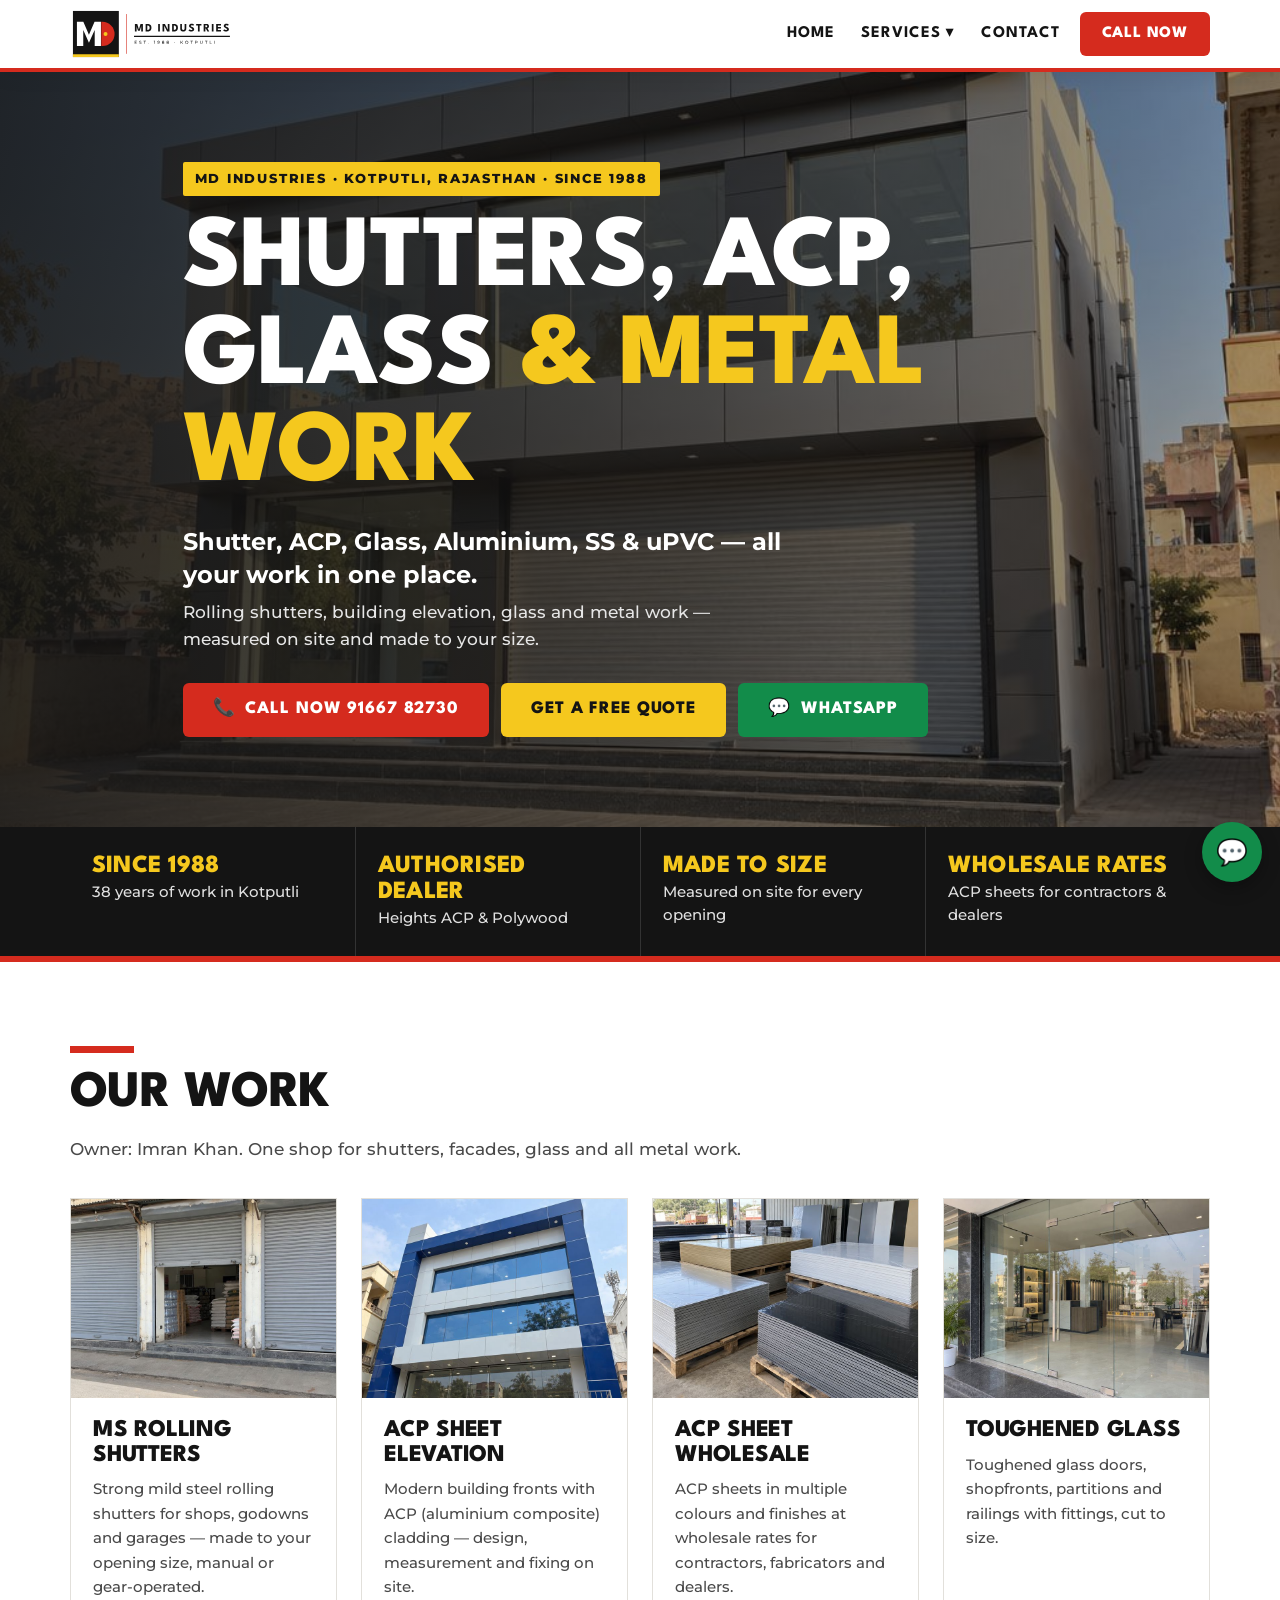
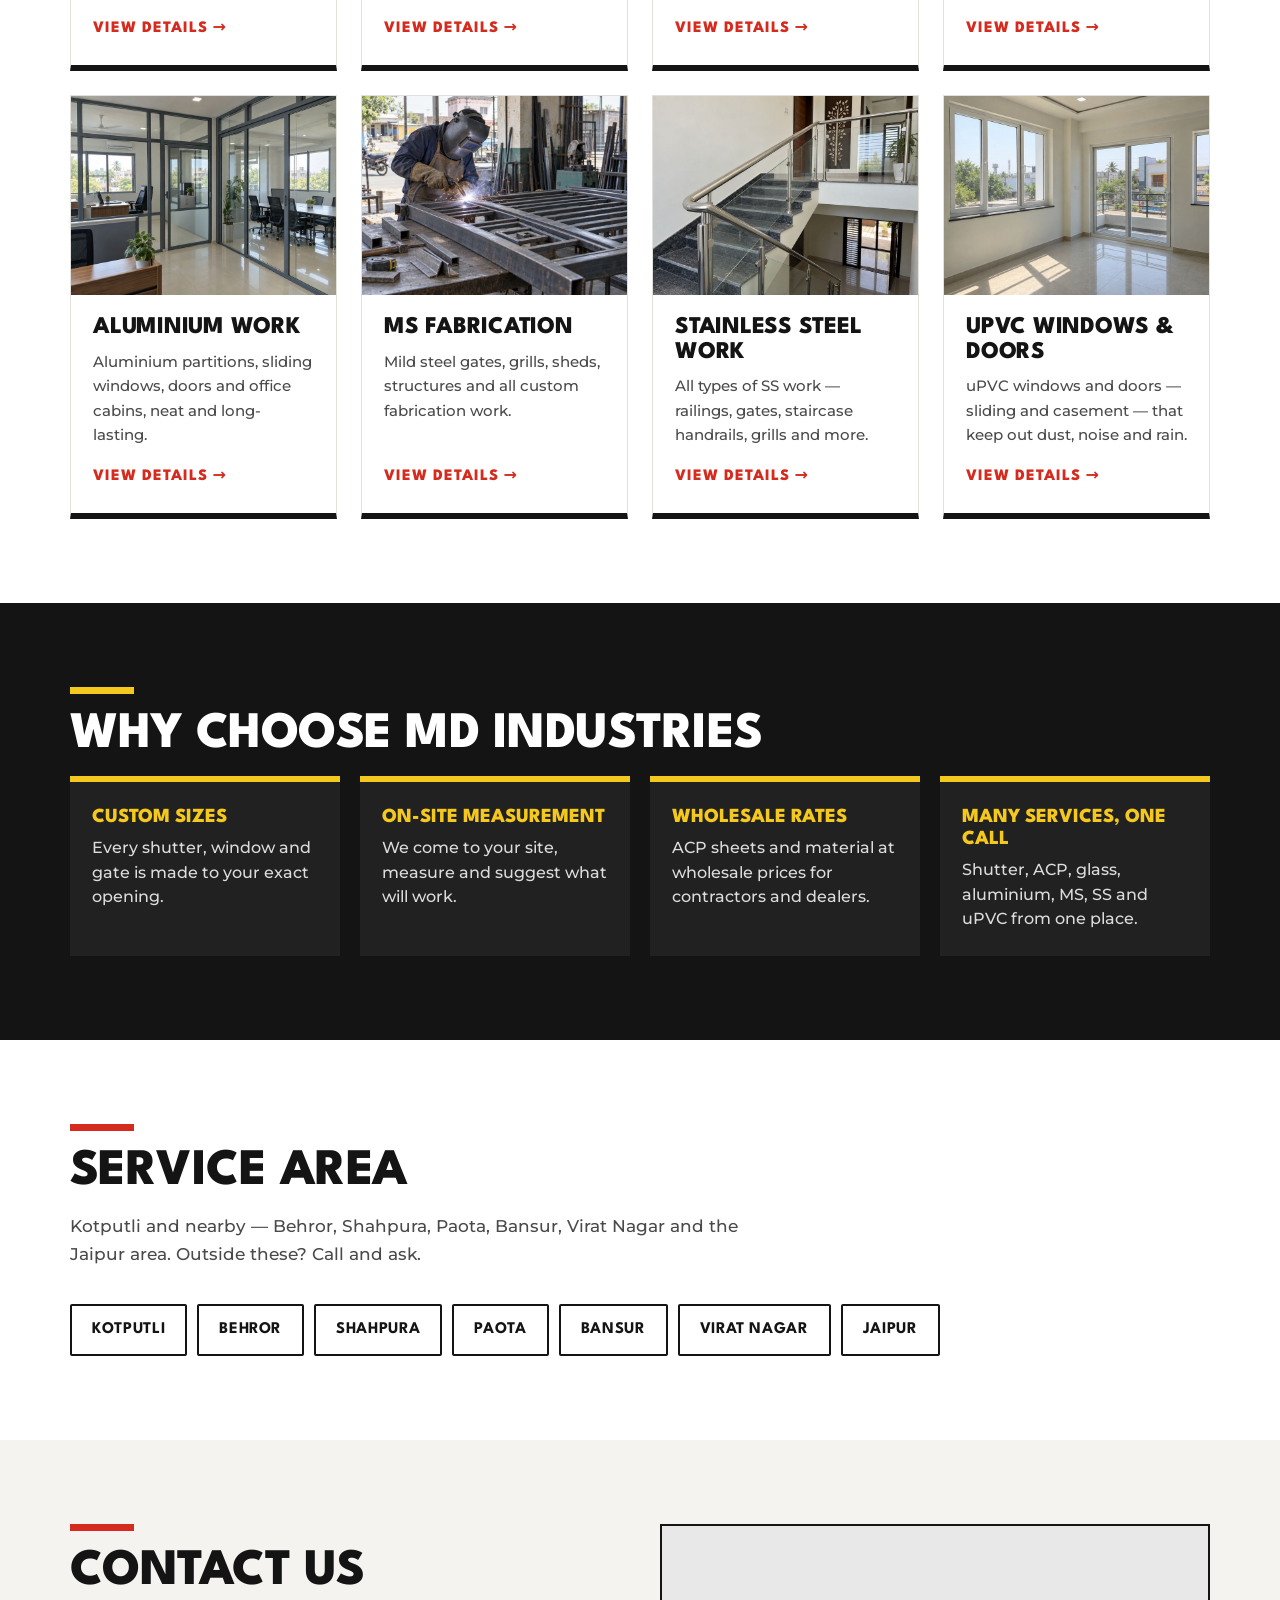
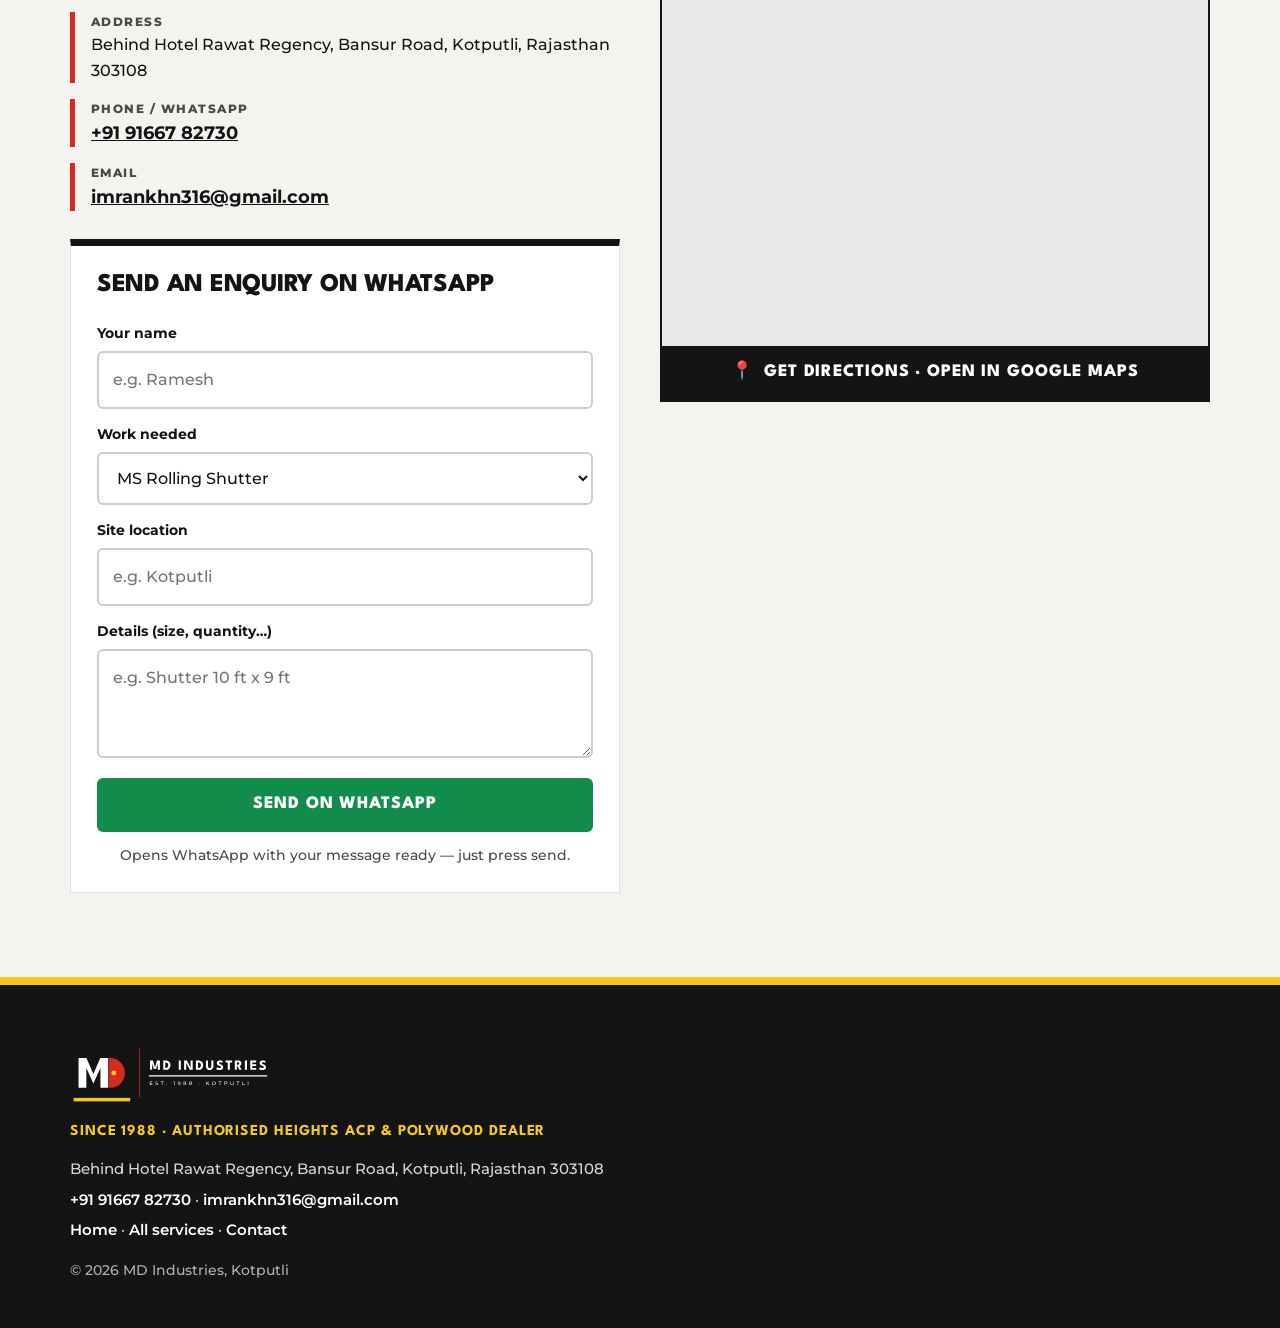
<file: index.html>
<!doctype html>
<html lang="en">
<head>
  <meta charset="utf-8">
  <meta name="viewport" content="width=device-width, initial-scale=1">
  <title>MD Industries Kotputli – Rolling Shutter, ACP, Glass, uPVC</title>
  <meta name="description" content="MD Industries, Kotputli: MS rolling shutters, ACP elevation &amp; sheets, toughened glass, aluminium, SS, MS fabrication &amp; uPVC. Call/WhatsApp 91667 82730.">
  <link rel="canonical" href="https://mdindustries.dpdns.org/">
  <meta name="google-site-verification" content="iv_qTfXUc4bgSP3uoa4SWVwvEkWtlZAJtSTUX8vG114">
  <meta name="theme-color" content="#141414">
  <meta property="og:title" content="MD Industries Kotputli – Rolling Shutter, ACP, Glass, uPVC">
  <meta property="og:description" content="MD Industries, Kotputli: MS rolling shutters, ACP elevation &amp; sheets, toughened glass, aluminium, SS, MS fabrication &amp; uPVC. Call/WhatsApp 91667 82730.">
  <meta property="og:type" content="website">
  <meta property="og:image" content="https://mdindustries.dpdns.org/img/logo-square.png?v=5">
  <link rel="icon" href="favicon.svg?v=5" type="image/svg+xml">
  <link rel="icon" href="favicon.ico?v=5" sizes="any">
  <link rel="apple-touch-icon" href="apple-touch-icon.png?v=5">
  <link rel="preload" href="fonts/LeagueSpartan-var.woff2" as="font" type="font/woff2" crossorigin>
  <link rel="preload" href="fonts/Montserrat-var.woff2" as="font" type="font/woff2" crossorigin>
  <link rel="stylesheet" href="styles.css?v=7">
  <script type="application/ld+json">
  {"@context":"https://schema.org","@type":"LocalBusiness","name":"MD Industries","telephone":"+91-9166782730","email":"imrankhn316@gmail.com","address":{"@type":"PostalAddress","streetAddress":"Behind Hotel Rawat Regency, Bansur Road","addressLocality":"Kotputli","addressRegion":"Rajasthan","postalCode":"303108","addressCountry":"IN"}}
  </script>
  <!-- Google Analytics (GA4) -->
  <script async src="https://www.googletagmanager.com/gtag/js?id=G-1YGDTH8GTG"></script>
  <script>
    window.dataLayer = window.dataLayer || [];
    function gtag(){dataLayer.push(arguments);}
    gtag('js', new Date());
    gtag('config', 'G-1YGDTH8GTG');
    document.addEventListener('click', function (e) {
      var a = e.target.closest ? e.target.closest('a[href]') : null;
      if (!a) return;
      var h = a.getAttribute('href') || '';
      if (h.indexOf('tel:') === 0) gtag('event', 'phone_call_click', { link_url: h });
      else if (/wa\.me|whatsapp\.com/i.test(h)) gtag('event', 'whatsapp_click', { link_url: h });
    }, true);
    document.addEventListener('submit', function (e) {
      var f = e.target;
      if (!f || f.id !== 'lead-form') return;
      setTimeout(function () { if (f.hidden) gtag('event', 'generate_lead', { form_id: 'lead-form' }); }, 0);
    }, true);
  </script>
</head>
<body>
  <a class="skip" href="#main">Skip to content</a>
  <header class="topbar">
    <div class="wrap topbar-inner">
      <a class="brand" href="#top" aria-label="MD Industries home"><img class="logo" src="img/logo-horizontal.svg?v=5" alt="MD Industries" width="1108" height="353"></a>
      <nav aria-label="Main">
        <a class="nav-top" href="#top">Home</a>
        <details class="svc-menu"><summary>Services <span aria-hidden="true">▾</span></summary><div class="svc-list"><a href="ms-rolling-shutters.html">MS Rolling Shutters</a><a href="acp-elevation.html">ACP Elevation</a><a href="acp-elevation.html#wholesale">ACP Sheet Wholesale</a><a href="toughened-glass.html">Toughened Glass</a><a href="aluminium-work.html">Aluminium Work</a><a href="ms-fabrication.html">MS Fabrication</a><a href="stainless-steel-work.html">Stainless Steel Work</a><a href="upvc-windows-doors.html">uPVC Windows &amp; Doors</a><a class="all" href="#services">All services →</a></div></details>
        <a class="nav-top" href="#contact">Contact</a>
      </nav>
      <a class="btn btn-call small" href="tel:+919166782730">Call Now</a>
    </div>
  </header>

  <main id="main">
    <section class="hero" id="top">
      <div class="hero-bg" role="img" aria-label="Building front with ACP panels, glass and a rolling shutter"></div>
      <div class="wrap hero-content">
        <p class="eyebrow">MD Industries · Kotputli, Rajasthan · Since 1988</p>
        <h1>Shutters, ACP, Glass <em>&amp; Metal Work</em></h1>
        <p class="tagline">Shutter, ACP, Glass, Aluminium, SS &amp; uPVC — all your work in one place.</p>
        <p class="sub">Rolling shutters, building elevation, glass and metal work — measured on site and made to your size.</p>
        <div class="cta">
          <a class="btn btn-call" href="tel:+919166782730"><span aria-hidden="true">📞</span> Call Now 91667 82730</a>
          <a class="btn btn-quote" href="#enquiry">Get a Free Quote</a>
          <a class="btn btn-wa" href="https://wa.me/919166782730?text=Hello%20MD%20Industries%2C%20I%27d%20like%20an%20enquiry%20about%20your%20work." target="_blank" rel="noopener"><span aria-hidden="true">💬</span> WhatsApp</a>
        </div>
      </div>
    </section>

    <section class="trust" aria-label="Why customers trust MD Industries">
      <div class="wrap">
        <ul>
          <li><strong>Since 1988</strong><span>38 years of work in Kotputli</span></li>
          <li><strong>Authorised Dealer</strong><span>Heights ACP &amp; Polywood</span></li>
          <li><strong>Made to Size</strong><span>Measured on site for every opening</span></li>
          <li><strong>Wholesale Rates</strong><span>ACP sheets for contractors &amp; dealers</span></li>
        </ul>
      </div>
    </section>

    <section class="section" id="services" aria-labelledby="services-h">
      <div class="wrap">
        <h2 id="services-h">Our Work</h2>
        <p class="lead">Owner: Imran Khan. One shop for shutters, facades, glass and all metal work.</p>
        <div class="grid">
        <article class="card">
          <a href="ms-rolling-shutters.html" tabindex="-1" aria-hidden="true"><img src="img/shutter.jpg" alt="MS rolling shutters on shop fronts" width="640" height="480" loading="lazy"></a>
          <div class="card-body">
            <h3><a href="ms-rolling-shutters.html">MS Rolling Shutters</a></h3>
            <p>Strong mild steel rolling shutters for shops, godowns and garages — made to your opening size, manual or gear-operated.</p>
            <a class="more" href="ms-rolling-shutters.html">View details →</a>
          </div>
        </article>
        <article class="card">
          <a href="acp-elevation.html" tabindex="-1" aria-hidden="true"><img src="img/acp_elevation.jpg" alt="Building facade clad in ACP panels" width="640" height="480" loading="lazy"></a>
          <div class="card-body">
            <h3><a href="acp-elevation.html">ACP Sheet Elevation</a></h3>
            <p>Modern building fronts with ACP (aluminium composite) cladding — design, measurement and fixing on site.</p>
            <a class="more" href="acp-elevation.html">View details →</a>
          </div>
        </article>
        <article class="card">
          <a href="acp-elevation.html#wholesale" tabindex="-1" aria-hidden="true"><img src="img/acp_wholesale.jpg" alt="Stack of ACP sheets in different colours" width="640" height="480" loading="lazy"></a>
          <div class="card-body">
            <h3><a href="acp-elevation.html#wholesale">ACP Sheet Wholesale</a></h3>
            <p>ACP sheets in multiple colours and finishes at wholesale rates for contractors, fabricators and dealers.</p>
            <a class="more" href="acp-elevation.html#wholesale">View details →</a>
          </div>
        </article>
        <article class="card">
          <a href="toughened-glass.html" tabindex="-1" aria-hidden="true"><img src="img/glass.jpg" alt="Toughened glass door and partition" width="640" height="480" loading="lazy"></a>
          <div class="card-body">
            <h3><a href="toughened-glass.html">Toughened Glass</a></h3>
            <p>Toughened glass doors, shopfronts, partitions and railings with fittings, cut to size.</p>
            <a class="more" href="toughened-glass.html">View details →</a>
          </div>
        </article>
        <article class="card">
          <a href="aluminium-work.html" tabindex="-1" aria-hidden="true"><img src="img/aluminium.jpg" alt="Aluminium-framed office partitions" width="640" height="480" loading="lazy"></a>
          <div class="card-body">
            <h3><a href="aluminium-work.html">Aluminium Work</a></h3>
            <p>Aluminium partitions, sliding windows, doors and office cabins, neat and long-lasting.</p>
            <a class="more" href="aluminium-work.html">View details →</a>
          </div>
        </article>
        <article class="card">
          <a href="ms-fabrication.html" tabindex="-1" aria-hidden="true"><img src="img/ms_work.jpg" alt="Welder fabricating a mild steel gate" width="640" height="480" loading="lazy"></a>
          <div class="card-body">
            <h3><a href="ms-fabrication.html">MS Fabrication</a></h3>
            <p>Mild steel gates, grills, sheds, structures and all custom fabrication work.</p>
            <a class="more" href="ms-fabrication.html">View details →</a>
          </div>
        </article>
        <article class="card">
          <a href="stainless-steel-work.html" tabindex="-1" aria-hidden="true"><img src="img/ss_work.jpg" alt="Stainless steel staircase railing with glass" width="640" height="480" loading="lazy"></a>
          <div class="card-body">
            <h3><a href="stainless-steel-work.html">Stainless Steel Work</a></h3>
            <p>All types of SS work — railings, gates, staircase handrails, grills and more.</p>
            <a class="more" href="stainless-steel-work.html">View details →</a>
          </div>
        </article>
        <article class="card">
          <a href="upvc-windows-doors.html" tabindex="-1" aria-hidden="true"><img src="img/upvc.jpg" alt="White uPVC windows and sliding door" width="640" height="480" loading="lazy"></a>
          <div class="card-body">
            <h3><a href="upvc-windows-doors.html">uPVC Windows &amp; Doors</a></h3>
            <p>uPVC windows and doors — sliding and casement — that keep out dust, noise and rain.</p>
            <a class="more" href="upvc-windows-doors.html">View details →</a>
          </div>
        </article>
        </div>
      </div>
    </section>

    <section class="section alt" id="why" aria-labelledby="why-h">
      <div class="wrap">
        <h2 id="why-h">Why choose MD Industries</h2>
        <ul class="why">
          <li><strong>Custom sizes</strong><span>Every shutter, window and gate is made to your exact opening.</span></li>
          <li><strong>On-site measurement</strong><span>We come to your site, measure and suggest what will work.</span></li>
          <li><strong>Wholesale rates</strong><span>ACP sheets and material at wholesale prices for contractors and dealers.</span></li>
          <li><strong>Many services, one call</strong><span>Shutter, ACP, glass, aluminium, MS, SS and uPVC from one place.</span></li>
        </ul>
      </div>
    </section>

    <section class="section" id="area" aria-labelledby="area-h">
      <div class="wrap">
        <h2 id="area-h">Service area</h2>
        <p class="lead">Kotputli and nearby — Behror, Shahpura, Paota, Bansur, Virat Nagar and the Jaipur area. Outside these? Call and ask.</p>
        <ul class="chips">
          <li>Kotputli</li><li>Behror</li><li>Shahpura</li><li>Paota</li><li>Bansur</li><li>Virat Nagar</li><li>Jaipur</li>
        </ul>
      </div>
    </section>

    <section class="section alt" id="contact" aria-labelledby="contact-h">
      <div class="wrap contact">
        <div>
          <h2 id="contact-h">Contact us</h2>
          <ul class="info">
            <li><span class="k">Address</span><span>Behind Hotel Rawat Regency, Bansur Road, Kotputli, Rajasthan 303108</span></li>
            <li><span class="k">Phone / WhatsApp</span><a href="tel:+919166782730">+91 91667 82730</a></li>
            <li><span class="k">Email</span><a href="mailto:imrankhn316@gmail.com">imrankhn316@gmail.com</a></li>
          </ul>
          <form class="enquiry" id="enquiry" action="https://wa.me/919166782730?text=Hello%20MD%20Industries%2C%20I%27d%20like%20an%20enquiry%20about%20your%20work." method="get" novalidate>
            <h3>Send an enquiry on WhatsApp</h3>
            <label for="name">Your name</label>
            <input id="name" name="name" autocomplete="name" placeholder="e.g. Ramesh">
            <label for="service">Work needed</label>
            <select id="service" name="service">
              <option>MS Rolling Shutter</option>
              <option>ACP Sheet Elevation</option>
              <option>ACP Sheet Wholesale</option>
              <option>Toughened Glass</option>
              <option>Aluminium Work</option>
              <option>MS Fabrication</option>
              <option>Stainless Steel Work</option>
              <option>uPVC Windows &amp; Doors</option>
              <option>Other</option>
            </select>
            <label for="place">Site location</label>
            <input id="place" name="place" placeholder="e.g. Kotputli">
            <label for="msg">Details (size, quantity…)</label>
            <textarea id="msg" name="msg" rows="3" placeholder="e.g. Shutter 10 ft x 9 ft"></textarea>
            <button class="btn btn-wa" type="submit">Send on WhatsApp</button>
            <p class="note">Opens WhatsApp with your message ready — just press send.</p>
          </form>
        </div>
        <div class="map">
          <iframe title="Map: MD Industries (Imran khan fabrication works), Kotputli" src="https://maps.google.com/maps?q=MD+INDUSTRIES,+Imran+khan+fabrication+works,+Kotputli&amp;z=16&amp;output=embed" loading="lazy" referrerpolicy="no-referrer-when-downgrade"></iframe>
          <a class="btn btn-map" href="https://maps.app.goo.gl/49rKUnwMuAmoMSjF7" target="_blank" rel="noopener"><span aria-hidden="true">📍</span> Get Directions · Open in Google Maps</a>
        </div>
      </div>
    </section>
  </main>

  <footer class="footer">
    <div class="wrap">
      <p class="fname"><img src="img/logo-horizontal-light.svg?v=5" alt="MD Industries" width="1108" height="353"></p>
      <p class="foot-trust">Since 1988 · Authorised Heights ACP &amp; Polywood Dealer</p>
      <p>Behind Hotel Rawat Regency, Bansur Road, Kotputli, Rajasthan 303108</p>
      <p><a href="tel:+919166782730">+91 91667 82730</a> · <a href="mailto:imrankhn316@gmail.com">imrankhn316@gmail.com</a></p>
      <p><a href="#top">Home</a> · <a href="#services">All services</a> · <a href="#contact">Contact</a></p>
      <p class="small">© 2026 MD Industries, Kotputli</p>
    </div>
  </footer>

  <div class="mbar"><a class="mb-call" href="tel:+919166782730"><span aria-hidden="true">📞</span> Call Now</a><a class="mb-wa" href="https://wa.me/919166782730?text=Hello%20MD%20Industries%2C%20I%27d%20like%20an%20enquiry%20about%20your%20work." target="_blank" rel="noopener"><span aria-hidden="true">💬</span> WhatsApp</a></div>

  <a class="float-wa" href="https://wa.me/919166782730?text=Hello%20MD%20Industries%2C%20I%27d%20like%20an%20enquiry%20about%20your%20work." target="_blank" rel="noopener" aria-label="Chat on WhatsApp">💬</a>
  <script src="script.js"></script>
</body>
</html>
</file>
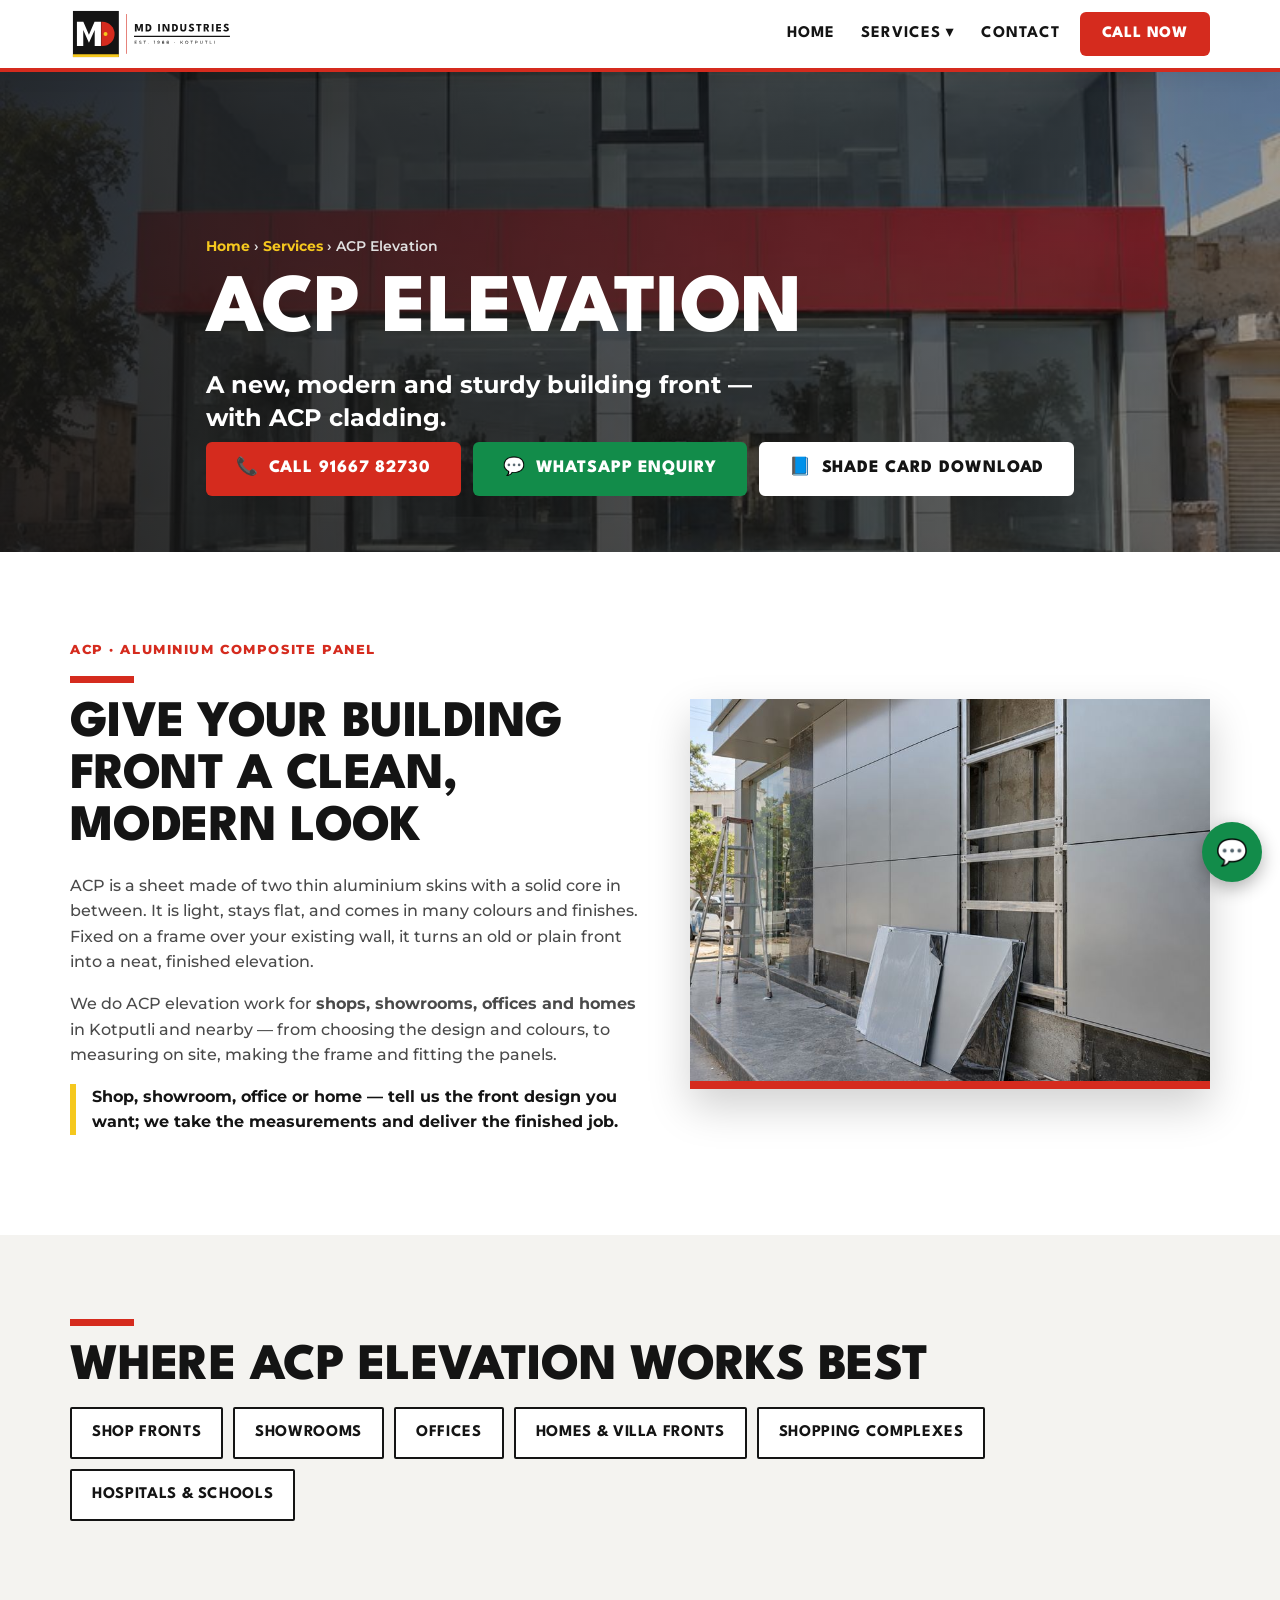
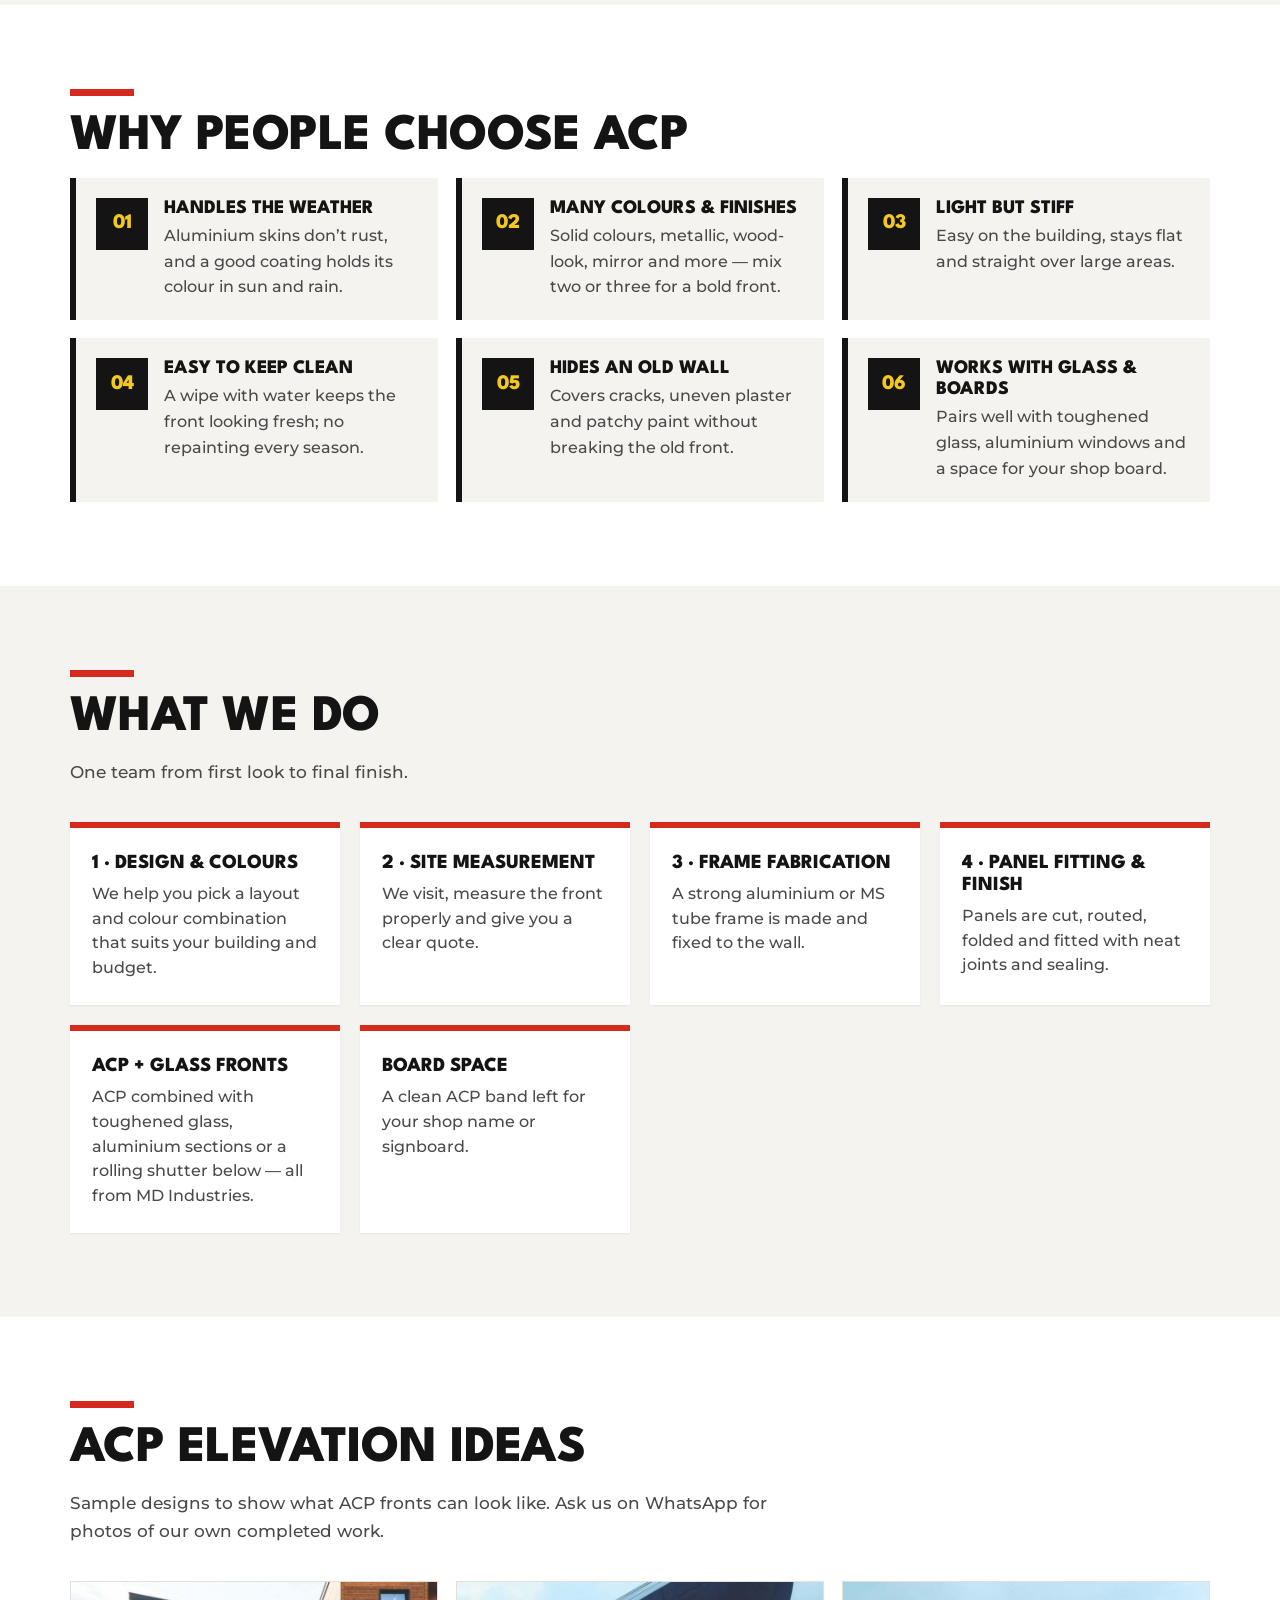
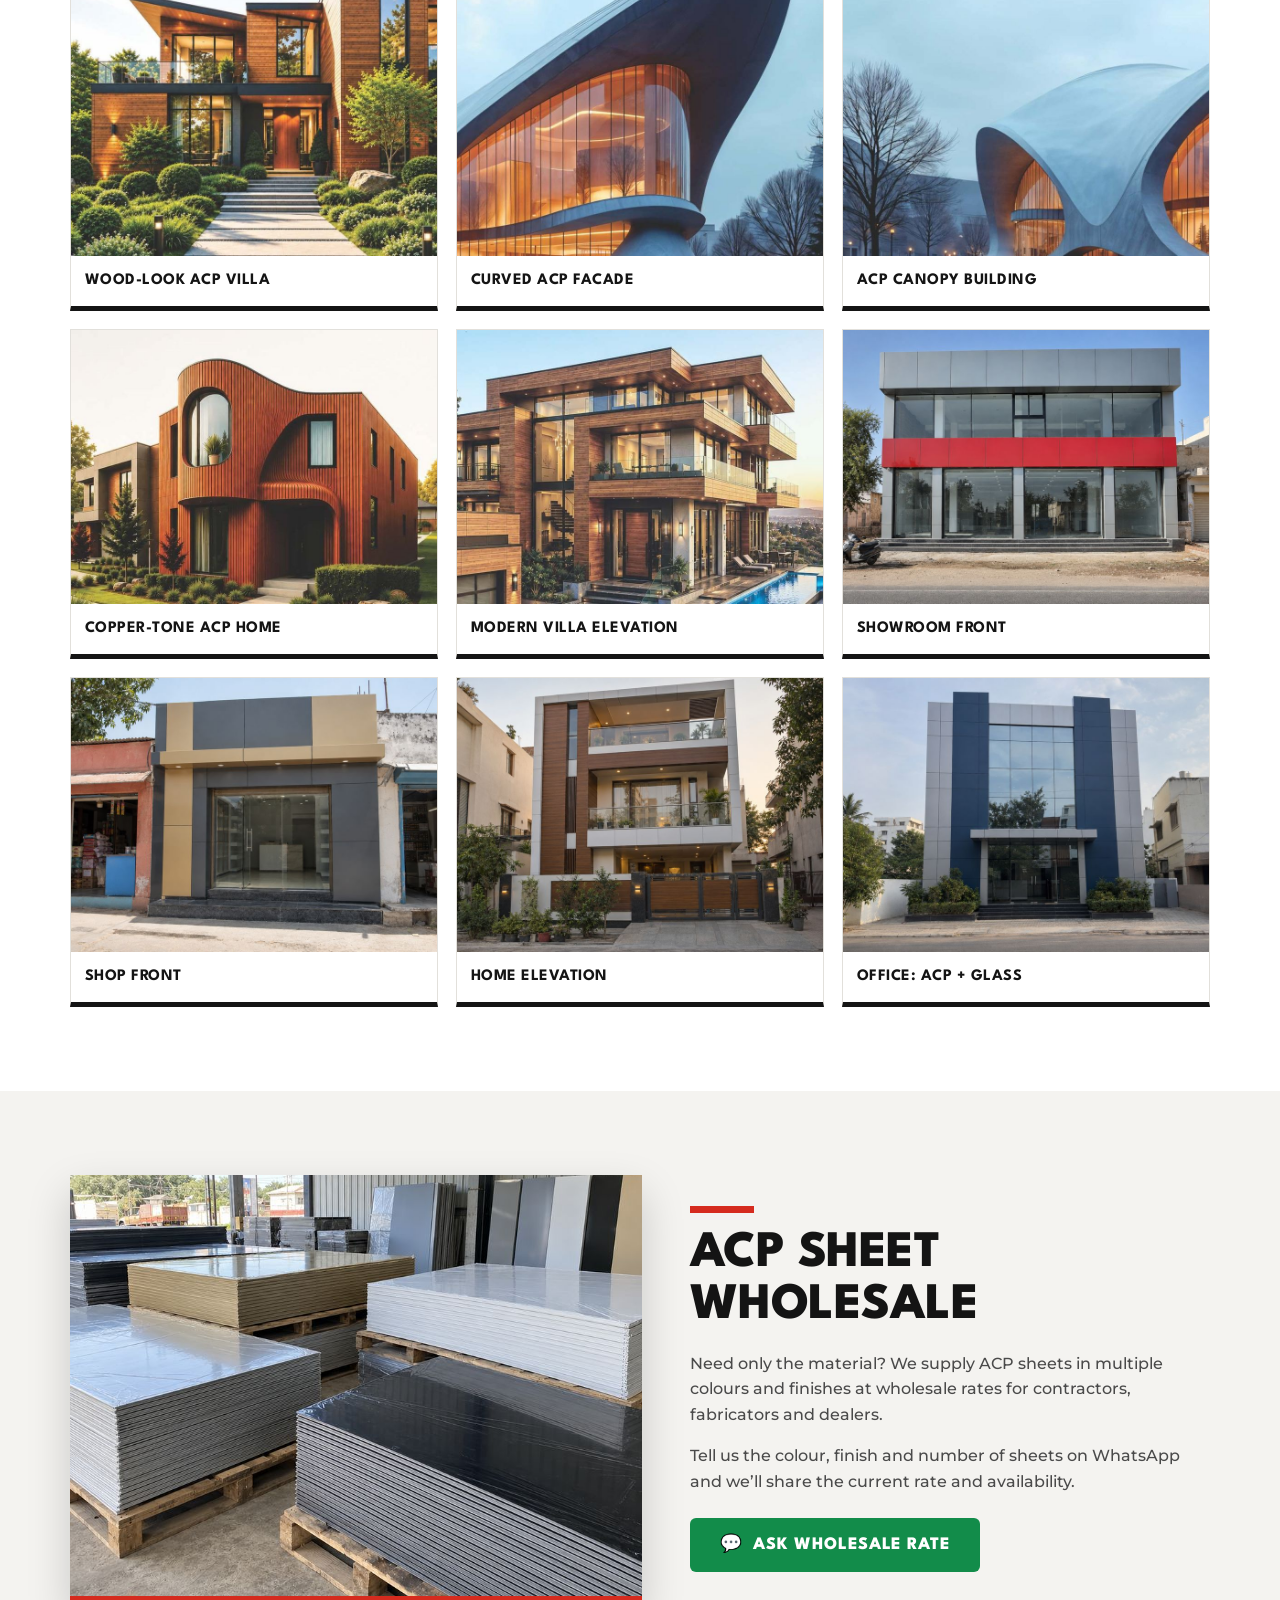
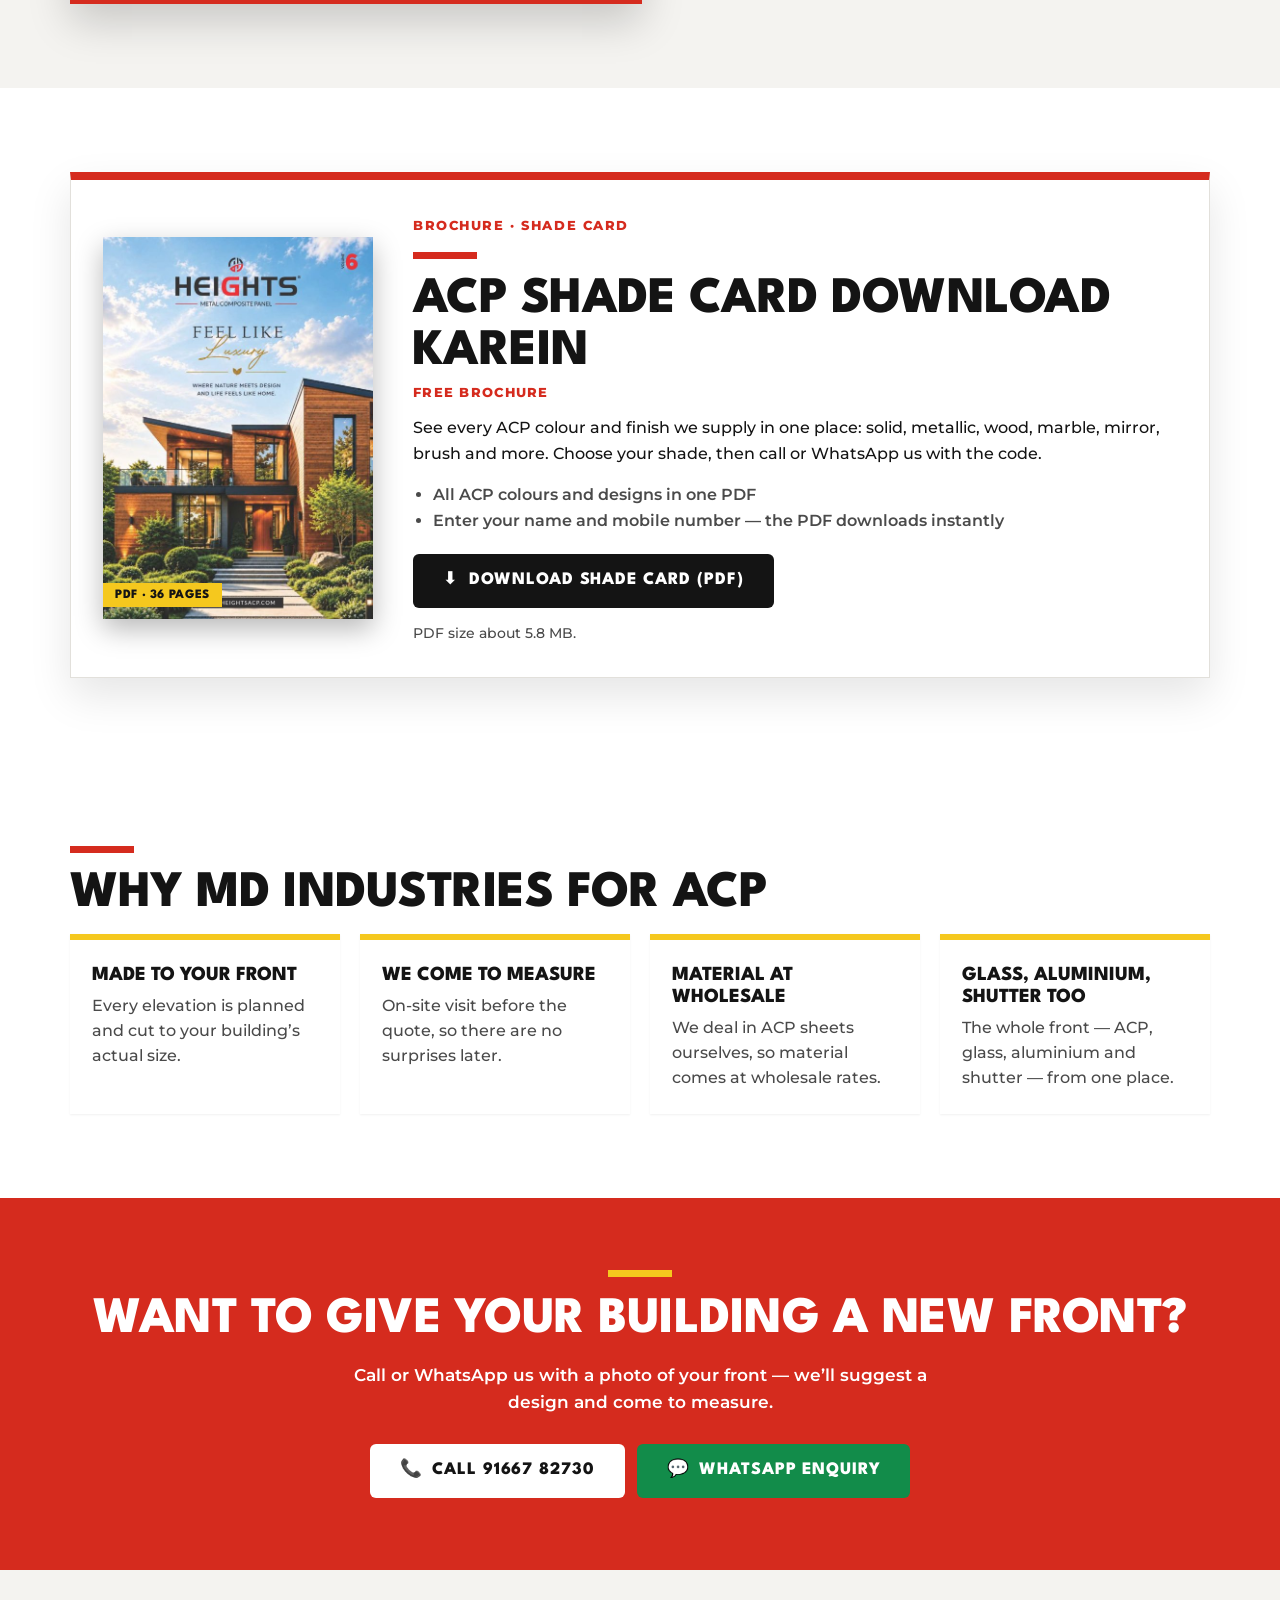
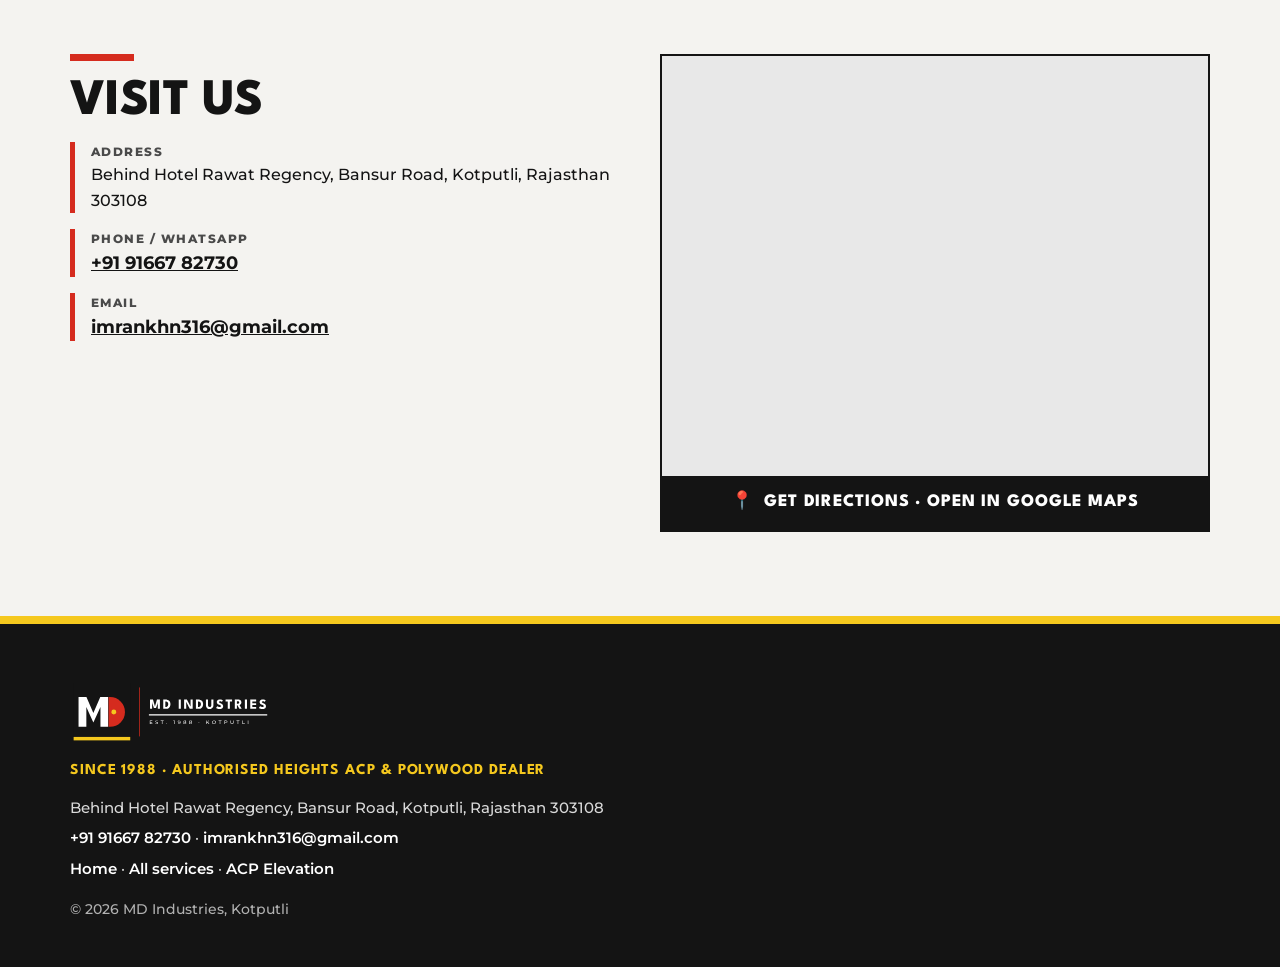
<file: acp-elevation.html>
<!doctype html>
<html lang="en">
<head>
  <meta charset="utf-8">
  <meta name="viewport" content="width=device-width, initial-scale=1">
  <title>ACP Elevation &amp; Cladding in Kotputli | MD Industries</title>
  <meta name="description" content="ACP elevation for shops, showrooms, offices &amp; homes in Kotputli — design, frame, fitting, plus ACP sheet wholesale. MD Industries. Call/WhatsApp 91667 82730.">
  <link rel="canonical" href="https://mdindustries.dpdns.org/acp-elevation.html">
  <meta name="theme-color" content="#141414">
  <meta property="og:title" content="ACP Elevation &amp; Cladding in Kotputli | MD Industries">
  <meta property="og:description" content="ACP elevation for shops, showrooms, offices &amp; homes in Kotputli — design, frame, fitting, plus ACP sheet wholesale. MD Industries. Call/WhatsApp 91667 82730.">
  <meta property="og:type" content="website">
  <meta property="og:url" content="https://mdindustries.dpdns.org/acp-elevation.html">
  <meta property="og:image" content="https://mdindustries.dpdns.org/img/acp-showroom.jpg">
  <link rel="icon" href="favicon.svg?v=5" type="image/svg+xml">
  <link rel="icon" href="favicon.ico?v=5" sizes="any">
  <link rel="apple-touch-icon" href="apple-touch-icon.png?v=5">
  <link rel="preload" href="fonts/LeagueSpartan-var.woff2" as="font" type="font/woff2" crossorigin>
  <link rel="preload" href="fonts/Montserrat-var.woff2" as="font" type="font/woff2" crossorigin>
  <link rel="stylesheet" href="styles.css?v=7">
  <link rel="stylesheet" href="brochure.css?v=3">
  <!-- Google Analytics (GA4) -->
  <script async src="https://www.googletagmanager.com/gtag/js?id=G-1YGDTH8GTG"></script>
  <script>
    window.dataLayer = window.dataLayer || [];
    function gtag(){dataLayer.push(arguments);}
    gtag('js', new Date());
    gtag('config', 'G-1YGDTH8GTG');
    document.addEventListener('click', function (e) {
      var a = e.target.closest ? e.target.closest('a[href]') : null;
      if (!a) return;
      var h = a.getAttribute('href') || '';
      if (h.indexOf('tel:') === 0) gtag('event', 'phone_call_click', { link_url: h });
      else if (/wa\.me|whatsapp\.com/i.test(h)) gtag('event', 'whatsapp_click', { link_url: h });
    }, true);
    document.addEventListener('submit', function (e) {
      var f = e.target;
      if (!f || f.id !== 'lead-form') return;
      setTimeout(function () { if (f.hidden) gtag('event', 'generate_lead', { form_id: 'lead-form' }); }, 0);
    }, true);
  </script>
</head>
<body>
  <a class="skip" href="#main">Skip to content</a>
  <header class="topbar">
    <div class="wrap topbar-inner">
      <a class="brand" href="/" aria-label="MD Industries home"><img class="logo" src="img/logo-horizontal.svg?v=5" alt="MD Industries" width="1108" height="353"></a>
      <nav aria-label="Main">
        <a class="nav-top" href="/">Home</a>
        <details class="svc-menu"><summary>Services <span aria-hidden="true">▾</span></summary><div class="svc-list"><a href="ms-rolling-shutters.html">MS Rolling Shutters</a><a href="acp-elevation.html" aria-current="page">ACP Elevation</a><a href="acp-elevation.html#wholesale">ACP Sheet Wholesale</a><a href="toughened-glass.html">Toughened Glass</a><a href="aluminium-work.html">Aluminium Work</a><a href="ms-fabrication.html">MS Fabrication</a><a href="stainless-steel-work.html">Stainless Steel Work</a><a href="upvc-windows-doors.html">uPVC Windows &amp; Doors</a><a class="all" href="/#services">All services →</a></div></details>
        <a class="nav-top" href="/#contact">Contact</a>
      </nav>
      <a class="btn btn-call small" href="tel:+919166782730">Call Now</a>
    </div>
  </header>

  <main id="main">
    <section class="page-banner">
      <div class="page-banner-bg" role="img" aria-label="Showroom front clad in silver and red ACP panels"></div>
      <div class="wrap page-banner-content">
        <p class="crumbs"><a href="/">Home</a> <span aria-hidden="true">›</span> <a href="/#services">Services</a> <span aria-hidden="true">›</span> ACP Elevation</p>
        <h1>ACP Elevation</h1>
        <p class="tagline">A new, modern and sturdy building front — with ACP cladding.</p>
        <div class="cta">
          <a class="btn btn-call" href="tel:+919166782730"><span aria-hidden="true">📞</span> Call 91667 82730</a>
          <a class="btn btn-wa" href="https://wa.me/919166782730?text=I%27d%20like%20information%20about%20ACP%20elevation" target="_blank" rel="noopener"><span aria-hidden="true">💬</span> WhatsApp Enquiry</a>
          <a class="btn btn-brochure" href="#brochure" data-brochure><span aria-hidden="true">📘</span> Shade Card Download</a>
        </div>
      </div>
    </section>

    <section class="section" aria-labelledby="intro-h">
      <div class="wrap split">
        <div>
          <p class="eyebrow dark">ACP · Aluminium Composite Panel</p>
          <h2 id="intro-h">Give your building front a clean, modern look</h2>
          <p>ACP is a sheet made of two thin aluminium skins with a solid core in between. It is light, stays flat, and comes in many colours and finishes. Fixed on a frame over your existing wall, it turns an old or plain front into a neat, finished elevation.</p>
          <p>We do ACP elevation work for <strong>shops, showrooms, offices and homes</strong> in Kotputli and nearby — from choosing the design and colours, to measuring on site, making the frame and fitting the panels.</p>
          <p class="hi-line">Shop, showroom, office or home — tell us the front design you want; we take the measurements and deliver the finished job.</p>
        </div>
        <img class="split-img" src="img/acp-fitting.jpg" alt="ACP panels being fixed on an aluminium frame on a building front" width="800" height="600" loading="lazy">
      </div>
    </section>

    <section class="section alt" aria-labelledby="use-h">
      <div class="wrap">
        <h2 id="use-h">Where ACP elevation works best</h2>
        <ul class="chips">
          <li>Shop fronts</li><li>Showrooms</li><li>Offices</li><li>Homes &amp; villa fronts</li><li>Shopping complexes</li><li>Hospitals &amp; schools</li>
        </ul>
      </div>
    </section>

    <section class="section" aria-labelledby="ben-h">
      <div class="wrap">
        <h2 id="ben-h">Why people choose ACP</h2>
        <ol class="numbered">
          <li><b>01</b><div><strong>Handles the weather</strong><span>Aluminium skins don’t rust, and a good coating holds its colour in sun and rain.</span></div></li>
          <li><b>02</b><div><strong>Many colours &amp; finishes</strong><span>Solid colours, metallic, wood-look, mirror and more — mix two or three for a bold front.</span></div></li>
          <li><b>03</b><div><strong>Light but stiff</strong><span>Easy on the building, stays flat and straight over large areas.</span></div></li>
          <li><b>04</b><div><strong>Easy to keep clean</strong><span>A wipe with water keeps the front looking fresh; no repainting every season.</span></div></li>
          <li><b>05</b><div><strong>Hides an old wall</strong><span>Covers cracks, uneven plaster and patchy paint without breaking the old front.</span></div></li>
          <li><b>06</b><div><strong>Works with glass &amp; boards</strong><span>Pairs well with toughened glass, aluminium windows and a space for your shop board.</span></div></li>
        </ol>
      </div>
    </section>

    <section class="section alt" aria-labelledby="svc-h">
      <div class="wrap">
        <h2 id="svc-h">What we do</h2>
        <p class="lead">One team from first look to final finish.</p>
        <ul class="why steps">
          <li><strong>1 · Design &amp; colours</strong><span>We help you pick a layout and colour combination that suits your building and budget.</span></li>
          <li><strong>2 · Site measurement</strong><span>We visit, measure the front properly and give you a clear quote.</span></li>
          <li><strong>3 · Frame fabrication</strong><span>A strong aluminium or MS tube frame is made and fixed to the wall.</span></li>
          <li><strong>4 · Panel fitting &amp; finish</strong><span>Panels are cut, routed, folded and fitted with neat joints and sealing.</span></li>
          <li><strong>ACP + glass fronts</strong><span>ACP combined with toughened glass, aluminium sections or a rolling shutter below — all from MD Industries.</span></li>
          <li><strong>Board space</strong><span>A clean ACP band left for your shop name or signboard.</span></li>
        </ul>
      </div>
    </section>

    <section class="section" id="gallery" aria-labelledby="gal-h">
      <div class="wrap">
        <h2 id="gal-h">ACP elevation ideas</h2>
        <p class="lead">Sample designs to show what ACP fronts can look like. Ask us on WhatsApp for photos of our own completed work.</p>
        <div class="gallery">
          <figure><img src="img/acp-sample-1.jpg" alt="ACP elevation sample design 1" width="800" height="600" loading="lazy"><figcaption>Wood-look ACP villa</figcaption></figure>
          <figure><img src="img/acp-sample-2.jpg" alt="ACP elevation sample design 2" width="800" height="600" loading="lazy"><figcaption>Curved ACP facade</figcaption></figure>
          <figure><img src="img/acp-sample-3.jpg" alt="ACP elevation sample design 3" width="800" height="600" loading="lazy"><figcaption>ACP canopy building</figcaption></figure>
          <figure><img src="img/acp-sample-4.jpg" alt="ACP elevation sample design 4" width="800" height="600" loading="lazy"><figcaption>Copper-tone ACP home</figcaption></figure>
          <figure><img src="img/acp-sample-5.jpg" alt="ACP elevation sample design 5" width="800" height="600" loading="lazy"><figcaption>Modern villa elevation</figcaption></figure>
          <figure><img src="img/acp-showroom.jpg" alt="Two-storey showroom with silver and red ACP front and glass windows" width="800" height="600" loading="lazy"><figcaption>Showroom front</figcaption></figure>
          <figure><img src="img/acp-shopfront.jpg" alt="Shop front in a market renovated with grey and gold ACP panels" width="800" height="600" loading="lazy"><figcaption>Shop front</figcaption></figure>
          <figure><img src="img/acp-house.jpg" alt="House front with white and wood-look ACP and glass railings" width="800" height="600" loading="lazy"><figcaption>Home elevation</figcaption></figure>
          <figure><img src="img/acp-office.jpg" alt="Office building with blue and silver ACP and a glass section" width="800" height="600" loading="lazy"><figcaption>Office: ACP + glass</figcaption></figure>
        </div>
      </div>
    </section>

    <section class="section alt" id="wholesale" aria-labelledby="whl-h">
      <div class="wrap split">
        <img class="split-img" src="img/acp_wholesale.jpg" alt="Stack of ACP sheets in different colours" width="640" height="480" loading="lazy">
        <div>
          <h2 id="whl-h">ACP sheet wholesale</h2>
          <p>Need only the material? We supply ACP sheets in multiple colours and finishes at wholesale rates for contractors, fabricators and dealers.</p>
          <p>Tell us the colour, finish and number of sheets on WhatsApp and we’ll share the current rate and availability.</p>
          <a class="btn btn-wa" href="https://wa.me/919166782730?text=I%27d%20like%20the%20ACP%20sheet%20wholesale%20rate" target="_blank" rel="noopener"><span aria-hidden="true">💬</span> Ask wholesale rate</a>
        </div>
      </div>
    </section>

    <section class="section" id="brochure" aria-labelledby="bro-h">
      <div class="wrap">
        <div class="brochure-card">
          <button type="button" class="brochure-thumb" data-brochure aria-label="Download the ACP Shade Card">
            <span class="tag">PDF · 36 pages</span>
            <img src="img/shade-card-cover.jpg" alt="Cover of the ACP shade card, Volume 6" width="560" height="793" loading="lazy">
          </button>
          <div>
            <p class="eyebrow dark">Brochure · Shade Card</p>
            <h2 id="bro-h">ACP Shade Card download karein <span class="hi">Free brochure</span></h2>
            <p>See every ACP colour and finish we supply in one place: solid, metallic, wood, marble, mirror, brush and more. Choose your shade, then call or WhatsApp us with the code.</p>
            <ul>
              <li>All ACP colours and designs in one PDF</li>
              <li>Enter your name and mobile number — the PDF downloads instantly</li>
            </ul>
            <a class="btn btn-download" href="#brochure" data-brochure><span aria-hidden="true">⬇️</span> Download Shade Card (PDF)</a>
            <p class="brochure-note">PDF size about 5.8 MB.</p>
          </div>
        </div>
      </div>
    </section>

    <section class="section" aria-labelledby="whyacp-h">
      <div class="wrap">
        <h2 id="whyacp-h">Why MD Industries for ACP</h2>
        <ul class="why">
          <li><strong>Made to your front</strong><span>Every elevation is planned and cut to your building’s actual size.</span></li>
          <li><strong>We come to measure</strong><span>On-site visit before the quote, so there are no surprises later.</span></li>
          <li><strong>Material at wholesale</strong><span>We deal in ACP sheets ourselves, so material comes at wholesale rates.</span></li>
          <li><strong>Glass, aluminium, shutter too</strong><span>The whole front — ACP, glass, aluminium and shutter — from one place.</span></li>
        </ul>
      </div>
    </section>

    <section class="cta-band" aria-labelledby="cta-h">
      <div class="wrap">
        <h2 id="cta-h">Want to give your building a new front?</h2>
        <p>Call or WhatsApp us with a photo of your front — we’ll suggest a design and come to measure.</p>
        <div class="cta">
          <a class="btn btn-call" href="tel:+919166782730"><span aria-hidden="true">📞</span> Call 91667 82730</a>
          <a class="btn btn-wa" href="https://wa.me/919166782730?text=I%27d%20like%20information%20about%20ACP%20elevation" target="_blank" rel="noopener"><span aria-hidden="true">💬</span> WhatsApp Enquiry</a>
        </div>
      </div>
    </section>

    <section class="section alt" aria-labelledby="contact-h">
      <div class="wrap contact">
        <div>
          <h2 id="contact-h">Visit us</h2>
          <ul class="info">
            <li><span class="k">Address</span>Behind Hotel Rawat Regency, Bansur Road, Kotputli, Rajasthan 303108</li>
            <li><span class="k">Phone / WhatsApp</span><a href="tel:+919166782730">+91 91667 82730</a></li>
            <li><span class="k">Email</span><a href="mailto:imrankhn316@gmail.com">imrankhn316@gmail.com</a></li>
          </ul>
        </div>
        <div class="map">
          <iframe title="Map: MD Industries (Imran khan fabrication works), Kotputli" src="https://maps.google.com/maps?q=MD+INDUSTRIES,+Imran+khan+fabrication+works,+Kotputli&amp;z=16&amp;output=embed" loading="lazy" referrerpolicy="no-referrer-when-downgrade"></iframe>
          <a class="btn btn-map" href="https://maps.app.goo.gl/49rKUnwMuAmoMSjF7" target="_blank" rel="noopener"><span aria-hidden="true">📍</span> Get Directions · Open in Google Maps</a>
        </div>
      </div>
    </section>
  </main>

  <footer class="footer">
    <div class="wrap">
      <p class="fname"><img src="img/logo-horizontal-light.svg?v=5" alt="MD Industries" width="1108" height="353"></p>
      <p class="foot-trust">Since 1988 · Authorised Heights ACP &amp; Polywood Dealer</p>
      <p>Behind Hotel Rawat Regency, Bansur Road, Kotputli, Rajasthan 303108</p>
      <p><a href="tel:+919166782730">+91 91667 82730</a> · <a href="mailto:imrankhn316@gmail.com">imrankhn316@gmail.com</a></p>
      <p><a href="/">Home</a> · <a href="/#services">All services</a> · <a href="acp-elevation.html">ACP Elevation</a></p>
      <p class="small">© 2026 MD Industries, Kotputli</p>
    </div>
  </footer>

  <dialog class="lead-dialog" id="lead-dialog" aria-labelledby="lead-h">
    <button type="button" class="x" data-close aria-label="Close">×</button>
    <form id="lead-form" novalidate>
      <h3 id="lead-h">Download the Shade Card</h3>
      <p class="sub2">Enter your name and mobile number. The PDF will download right away.</p>
      <label for="lead-name">Name</label>
      <input id="lead-name" name="name" type="text" autocomplete="name" maxlength="60" required>
      <p class="err" id="lead-name-err" role="alert"></p>
      <label for="lead-mobile">Mobile number</label>
      <div class="mob"><span>+91</span><input id="lead-mobile" name="mobile" type="tel" inputmode="numeric" autocomplete="tel-national" maxlength="14" placeholder="10 digit number" required></div>
      <p class="err" id="lead-mob-err" role="alert"></p>
      <button type="submit" class="btn btn-download"><span aria-hidden="true">⬇️</span> Submit &amp; Download</button>
      <p class="privacy">Your number is kept only with MD Industries.</p>
    </form>
    <div class="done" id="lead-done" hidden>
      <p class="ok" aria-hidden="true">✅</p>
      <h3>Thank you! Your download has started</h3>
      <p class="sub2">Download didn’t start? Tap the button below.</p>
      <a class="btn btn-download" id="lead-open" href="brochure/MD-Industries-ACP-Shade-Card-Vol6.pdf" target="_blank" rel="noopener">📘 Open the Shade Card</a>
      <a class="btn btn-wa" href="https://wa.me/919166782730?text=I%20saw%20the%20ACP%20shade%20card%2C%20I%27d%20like%20to%20know%20the%20rates" target="_blank" rel="noopener"><span aria-hidden="true">💬</span> Ask for rates on WhatsApp</a>
    </div>
  </dialog>
  <script src="brochure.js?v=1" defer></script>

  <div class="mbar"><a class="mb-call" href="tel:+919166782730"><span aria-hidden="true">📞</span> Call Now</a><a class="mb-wa" href="https://wa.me/919166782730?text=I%27d%20like%20information%20about%20ACP%20elevation" target="_blank" rel="noopener"><span aria-hidden="true">💬</span> WhatsApp</a></div>

  <a class="float-wa" href="https://wa.me/919166782730?text=I%27d%20like%20information%20about%20ACP%20elevation" target="_blank" rel="noopener" aria-label="WhatsApp enquiry about ACP elevation">💬</a>
</body>
</html>
</file>
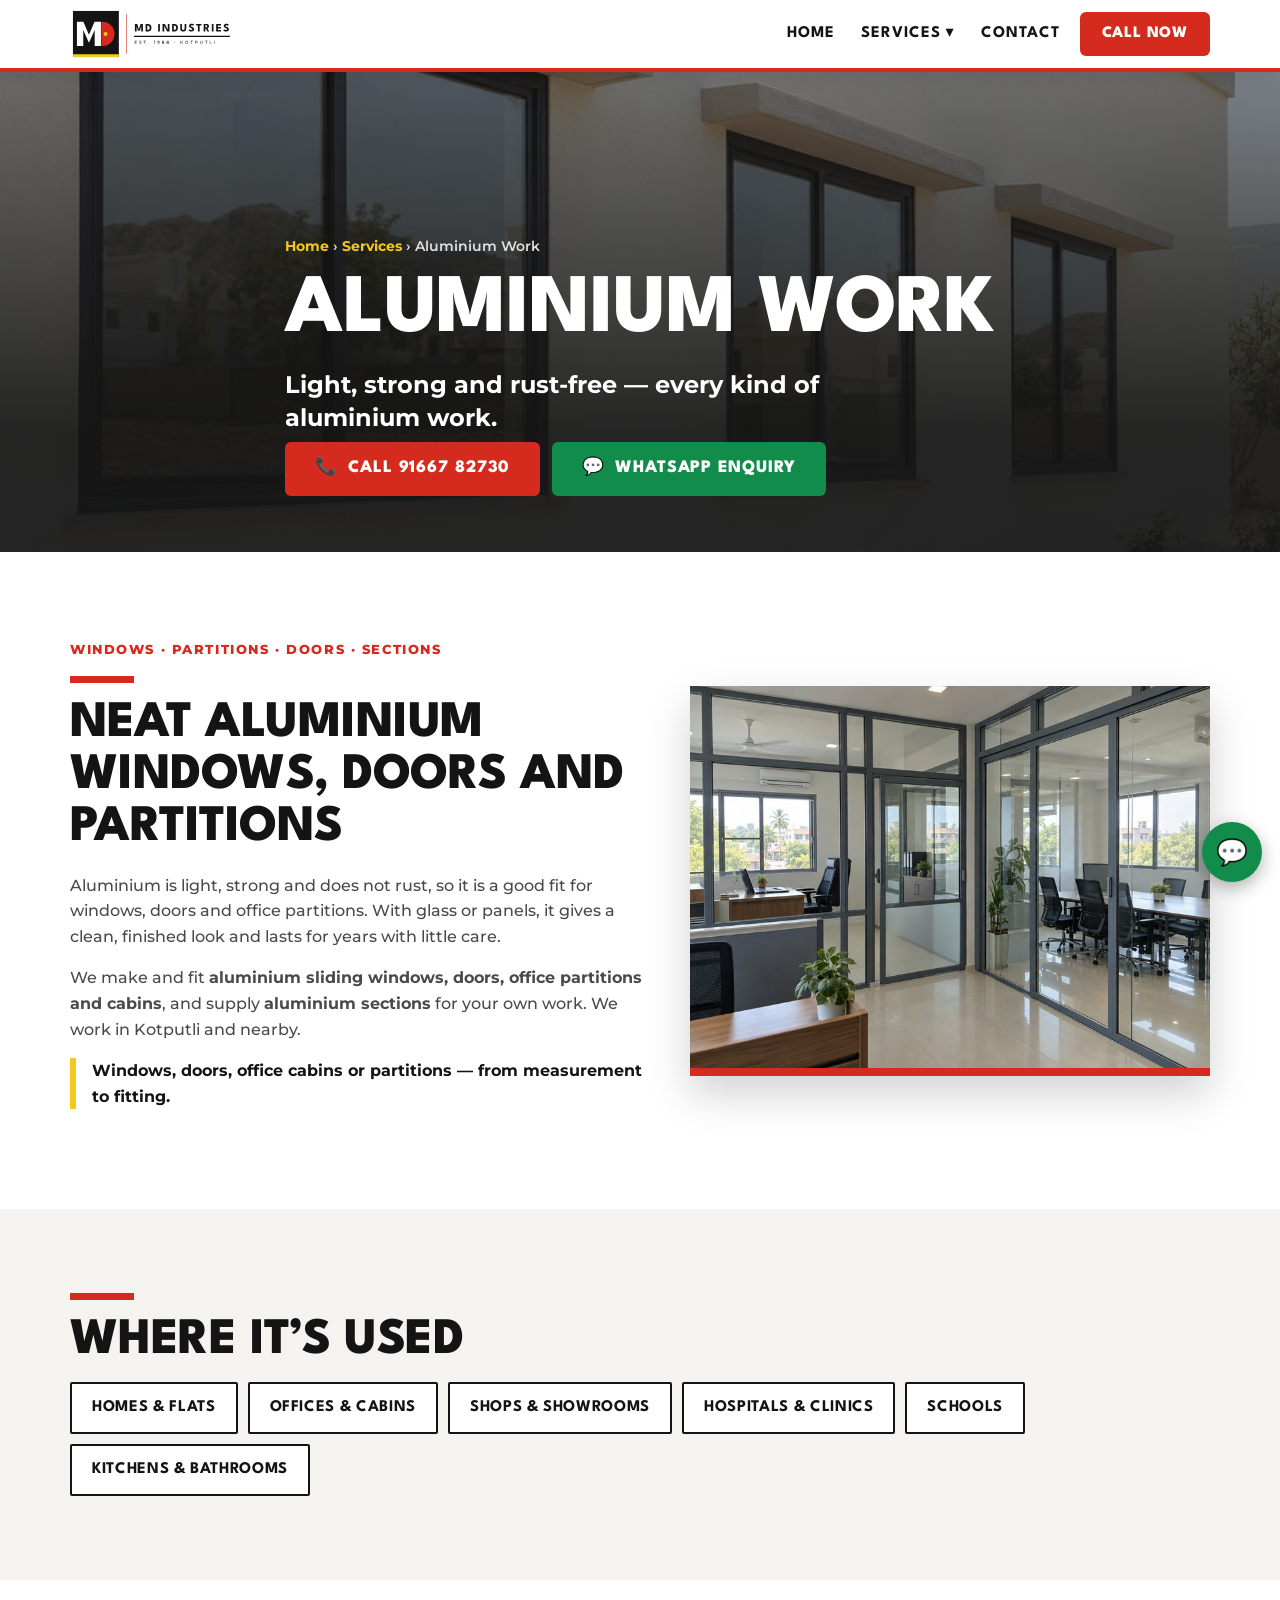
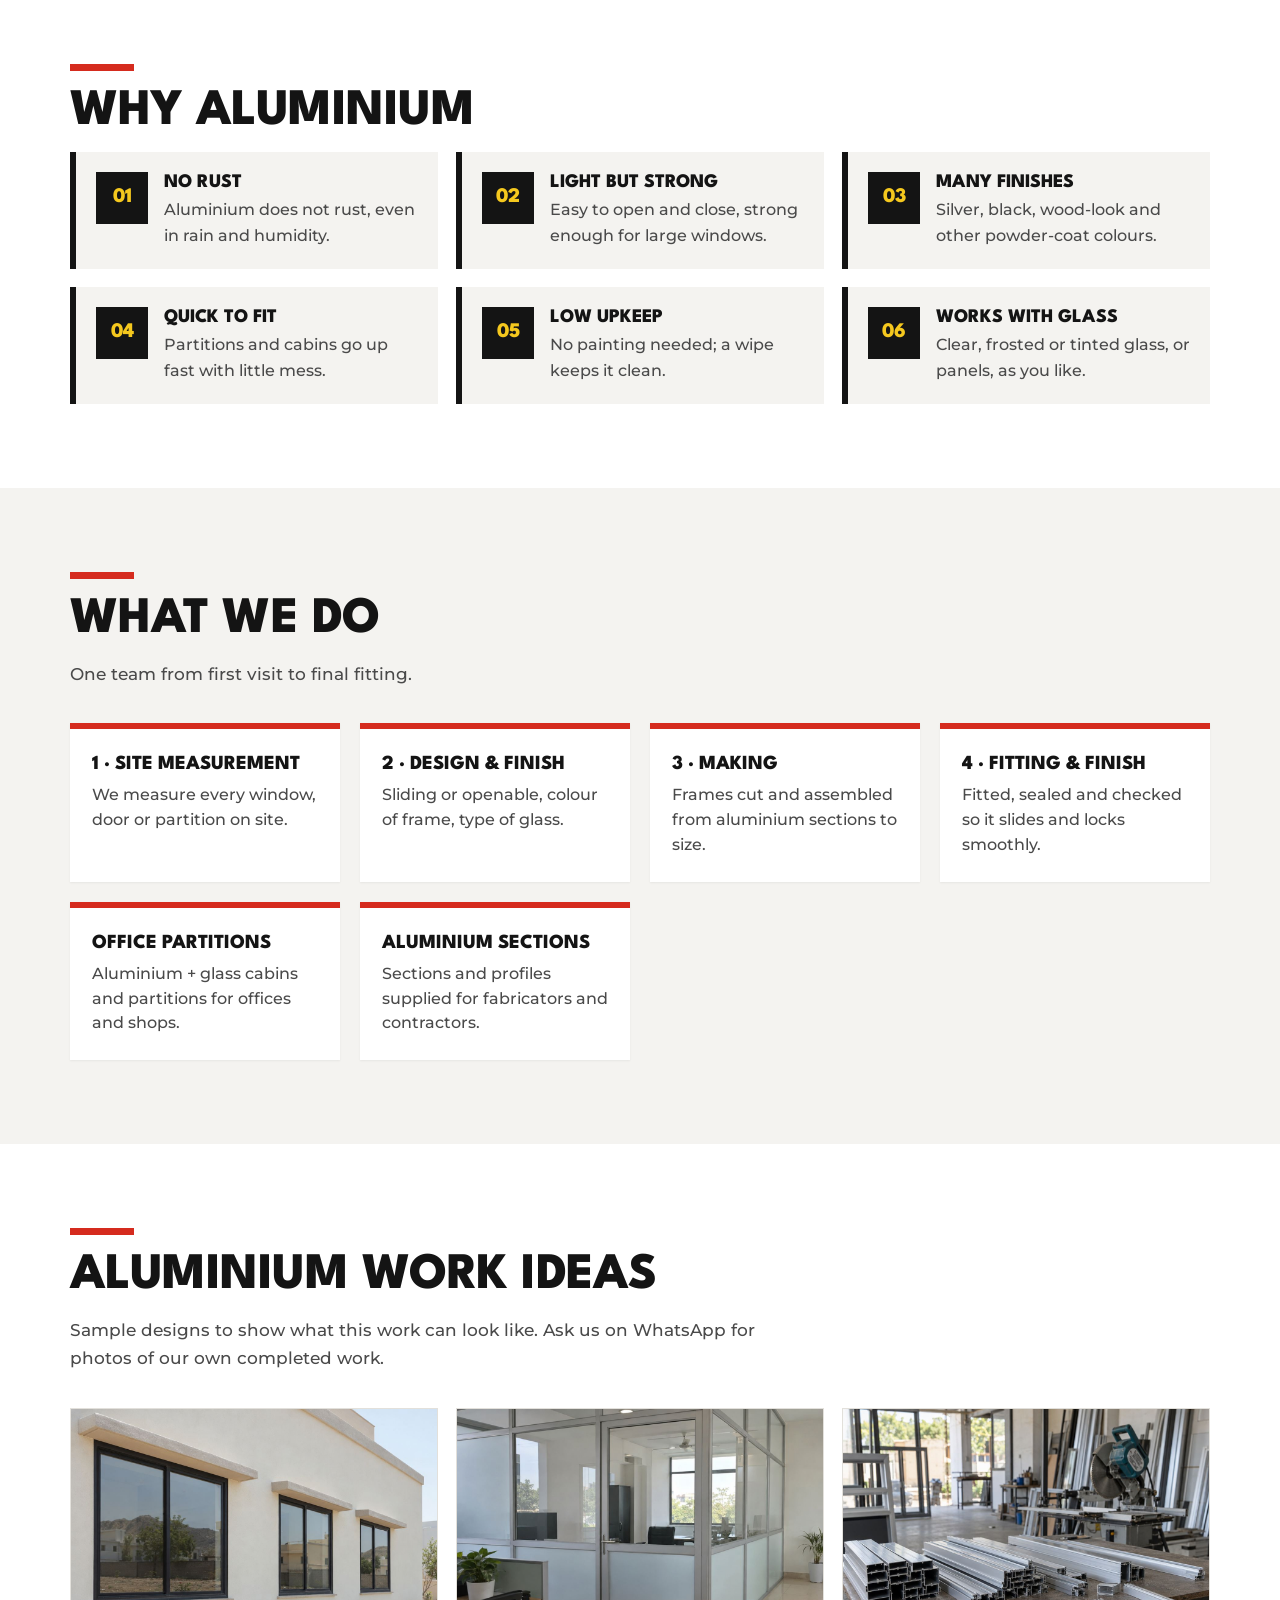
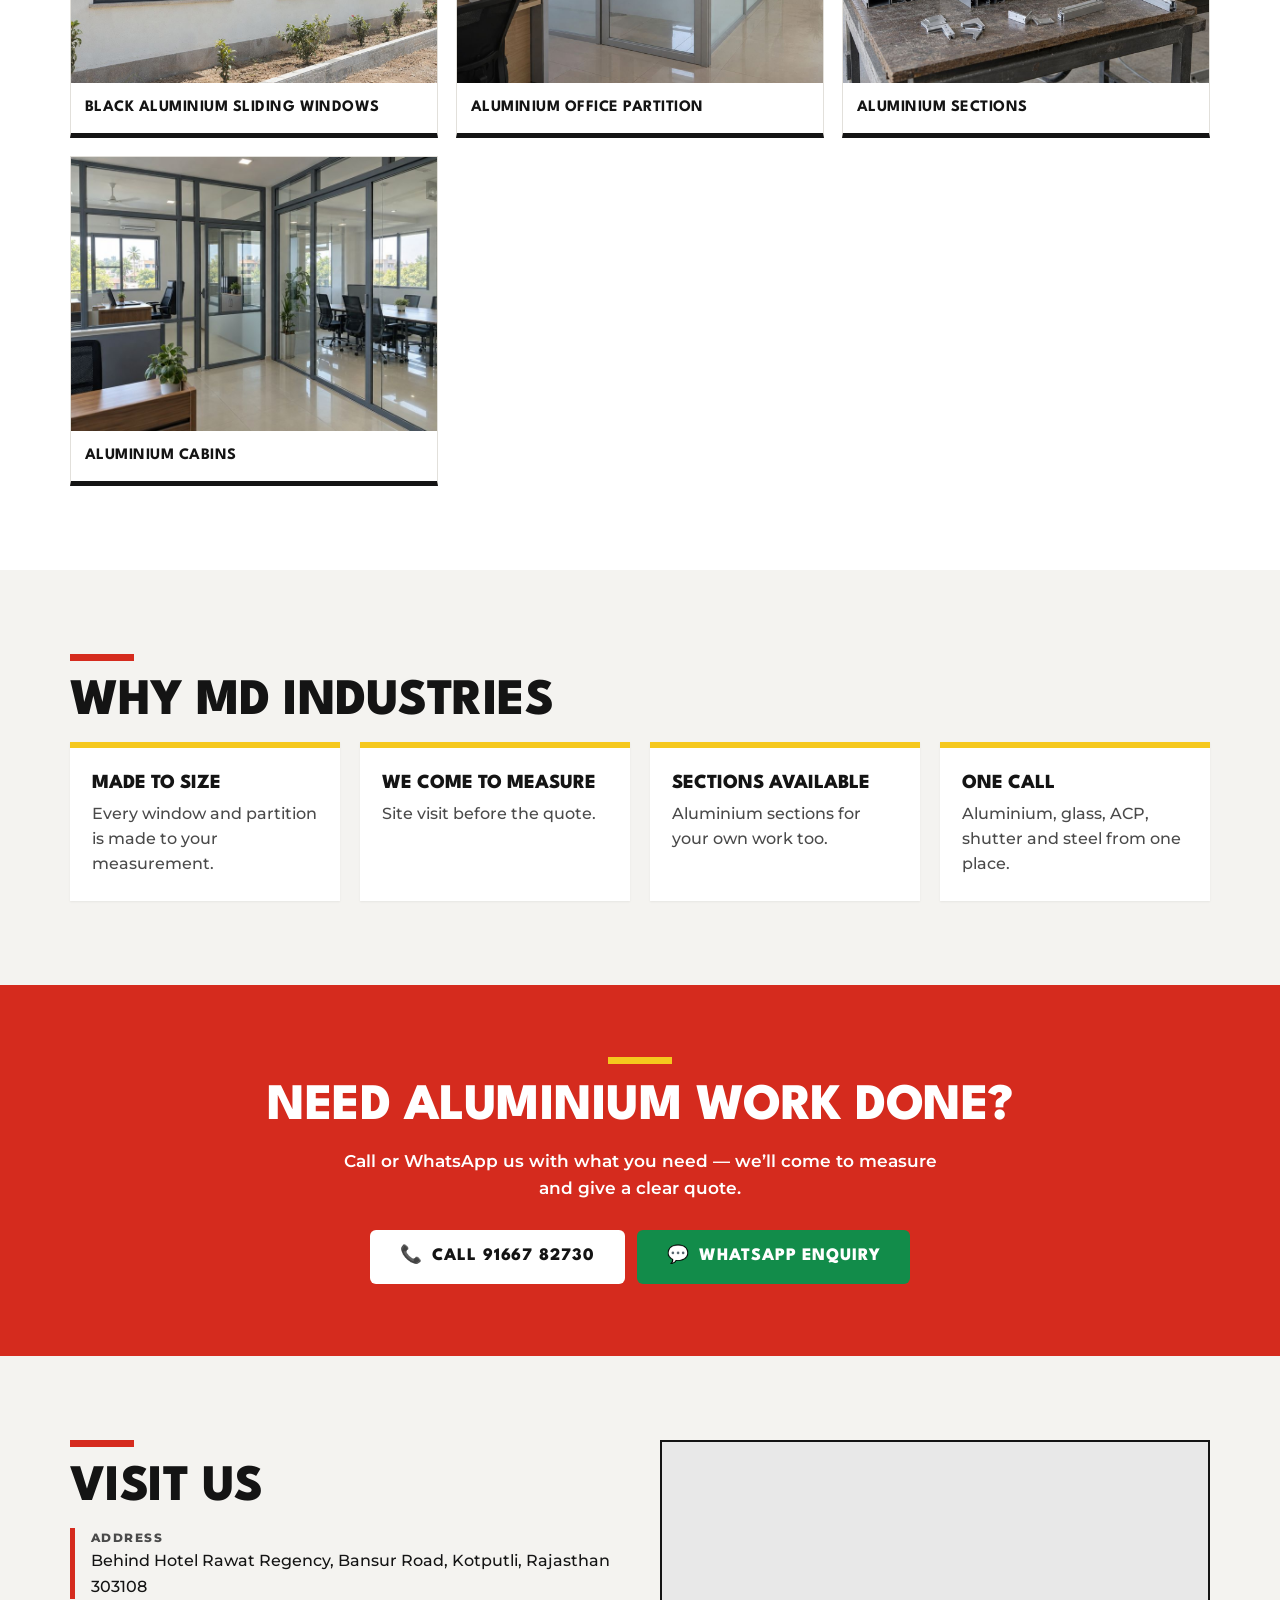
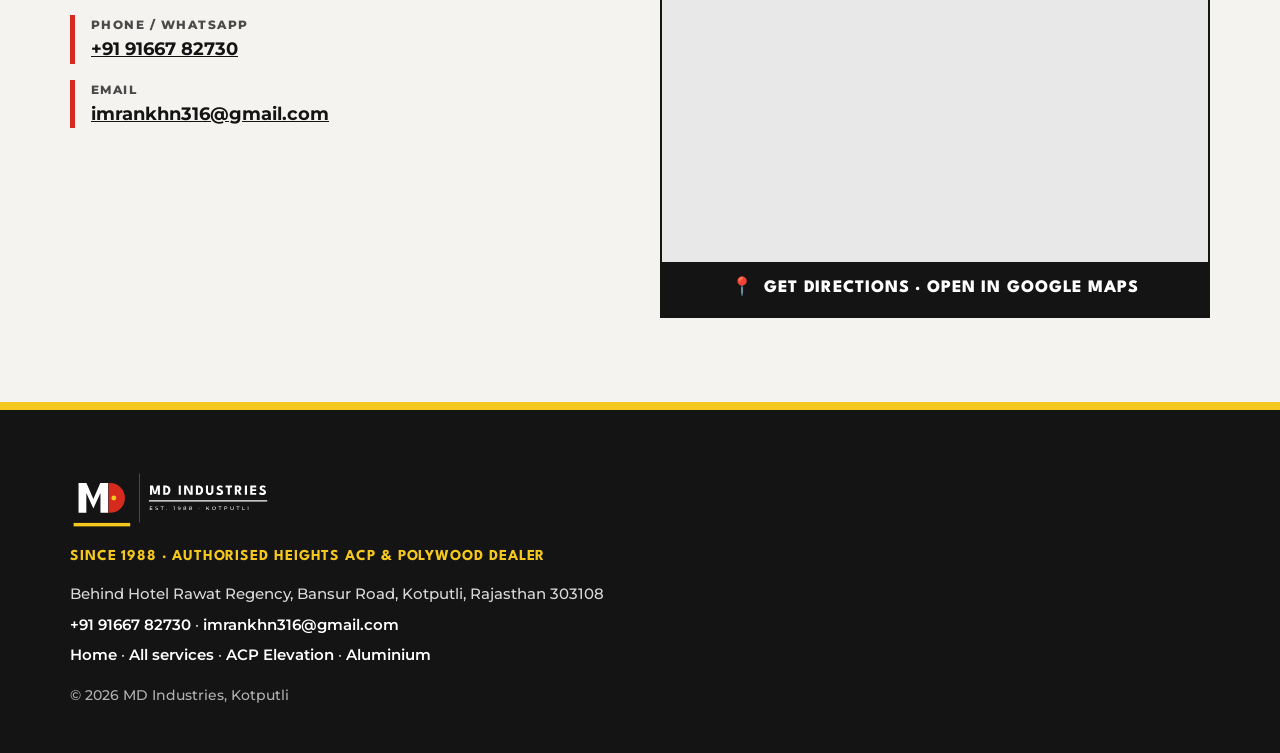
<file: aluminium-work.html>
<!doctype html>
<html lang="en">
<head>
  <meta charset="utf-8">
  <meta name="viewport" content="width=device-width, initial-scale=1">
  <title>Aluminium Work &amp; Windows in Kotputli | MD Industries</title>
  <meta name="description" content="Aluminium sliding windows, office partitions, doors and sections in Kotputli — measured, made and fitted. MD Industries. Call/WhatsApp 91667 82730.">
  <link rel="canonical" href="https://mdindustries.dpdns.org/aluminium-work.html">
  <meta name="theme-color" content="#141414">
  <meta property="og:title" content="Aluminium Work &amp; Windows in Kotputli | MD Industries">
  <meta property="og:description" content="Aluminium sliding windows, office partitions, doors and sections in Kotputli — measured, made and fitted. MD Industries. Call/WhatsApp 91667 82730.">
  <meta property="og:type" content="website">
  <meta property="og:url" content="https://mdindustries.dpdns.org/aluminium-work">
  <meta property="og:image" content="https://mdindustries.dpdns.org/img/alu-1.jpg">
  <link rel="icon" href="favicon.svg?v=5" type="image/svg+xml">
  <link rel="icon" href="favicon.ico?v=5" sizes="any">
  <link rel="apple-touch-icon" href="apple-touch-icon.png?v=5">
  <link rel="preload" href="fonts/LeagueSpartan-var.woff2" as="font" type="font/woff2" crossorigin>
  <link rel="preload" href="fonts/Montserrat-var.woff2" as="font" type="font/woff2" crossorigin>
  <link rel="stylesheet" href="styles.css?v=7">
  <!-- Google Analytics (GA4) -->
  <script async src="https://www.googletagmanager.com/gtag/js?id=G-1YGDTH8GTG"></script>
  <script>
    window.dataLayer = window.dataLayer || [];
    function gtag(){dataLayer.push(arguments);}
    gtag('js', new Date());
    gtag('config', 'G-1YGDTH8GTG');
    document.addEventListener('click', function (e) {
      var a = e.target.closest ? e.target.closest('a[href]') : null;
      if (!a) return;
      var h = a.getAttribute('href') || '';
      if (h.indexOf('tel:') === 0) gtag('event', 'phone_call_click', { link_url: h });
      else if (/wa\.me|whatsapp\.com/i.test(h)) gtag('event', 'whatsapp_click', { link_url: h });
    }, true);
    document.addEventListener('submit', function (e) {
      var f = e.target;
      if (!f || f.id !== 'lead-form') return;
      setTimeout(function () { if (f.hidden) gtag('event', 'generate_lead', { form_id: 'lead-form' }); }, 0);
    }, true);
  </script>
</head>
<body>
  <a class="skip" href="#main">Skip to content</a>
  <header class="topbar">
    <div class="wrap topbar-inner">
      <a class="brand" href="/" aria-label="MD Industries home"><img class="logo" src="img/logo-horizontal.svg?v=5" alt="MD Industries" width="1108" height="353"></a>
      <nav aria-label="Main">
        <a class="nav-top" href="/">Home</a>
        <details class="svc-menu"><summary>Services <span aria-hidden="true">▾</span></summary><div class="svc-list"><a href="ms-rolling-shutters.html">MS Rolling Shutters</a><a href="acp-elevation.html">ACP Elevation</a><a href="acp-elevation.html#wholesale">ACP Sheet Wholesale</a><a href="toughened-glass.html">Toughened Glass</a><a href="aluminium-work.html" aria-current="page">Aluminium Work</a><a href="ms-fabrication.html">MS Fabrication</a><a href="stainless-steel-work.html">Stainless Steel Work</a><a href="upvc-windows-doors.html">uPVC Windows &amp; Doors</a><a class="all" href="/#services">All services →</a></div></details>
        <a class="nav-top" href="/#contact">Contact</a>
      </nav>
      <a class="btn btn-call small" href="tel:+919166782730">Call Now</a>
    </div>
  </header>

  <main id="main">
    <section class="page-banner">
      <div class="page-banner-bg" style="background-image:linear-gradient(180deg,rgba(20,20,20,.5) 0%,rgba(20,20,20,.9) 75%),url('img/alu-1.jpg')" role="img" aria-label="Black aluminium sliding windows"></div>
      <div class="wrap page-banner-content">
        <p class="crumbs"><a href="/">Home</a> <span aria-hidden="true">›</span> <a href="/#services">Services</a> <span aria-hidden="true">›</span> Aluminium Work</p>
        <h1>Aluminium Work</h1>
        <p class="tagline">Light, strong and rust-free — every kind of aluminium work.</p>
        <div class="cta">
          <a class="btn btn-call" href="tel:+919166782730"><span aria-hidden="true">📞</span> Call 91667 82730</a>
          <a class="btn btn-wa" href="https://wa.me/919166782730?text=I%27d%20like%20information%20about%20Aluminium%20Work" target="_blank" rel="noopener"><span aria-hidden="true">💬</span> WhatsApp Enquiry</a>
        </div>
      </div>
    </section>

    <section class="section" aria-labelledby="intro-h">
      <div class="wrap split">
        <div>
          <p class="eyebrow dark">Windows · Partitions · Doors · Sections</p>
          <h2 id="intro-h">Neat aluminium windows, doors and partitions</h2>
          <p>Aluminium is light, strong and does not rust, so it is a good fit for windows, doors and office partitions. With glass or panels, it gives a clean, finished look and lasts for years with little care.</p>
          <p>We make and fit <strong>aluminium sliding windows, doors, office partitions and cabins</strong>, and supply <strong>aluminium sections</strong> for your own work. We work in Kotputli and nearby.</p>
          <p class="hi-line">Windows, doors, office cabins or partitions — from measurement to fitting.</p>
        </div>
        <img class="split-img" src="img/aluminium.jpg" alt="Aluminium Work by MD Industries" width="800" height="600" loading="lazy">
      </div>
    </section>

    <section class="section alt" aria-labelledby="use-h">
      <div class="wrap">
        <h2 id="use-h">Where it’s used</h2>
        <ul class="chips"><li>Homes &amp; flats</li><li>Offices &amp; cabins</li><li>Shops &amp; showrooms</li><li>Hospitals &amp; clinics</li><li>Schools</li><li>Kitchens &amp; bathrooms</li></ul>
      </div>
    </section>

    <section class="section" aria-labelledby="ben-h">
      <div class="wrap">
        <h2 id="ben-h">Why aluminium</h2>
        <ol class="numbered"><li><b>01</b><div><strong>No rust</strong><span>Aluminium does not rust, even in rain and humidity.</span></div></li><li><b>02</b><div><strong>Light but strong</strong><span>Easy to open and close, strong enough for large windows.</span></div></li><li><b>03</b><div><strong>Many finishes</strong><span>Silver, black, wood-look and other powder-coat colours.</span></div></li><li><b>04</b><div><strong>Quick to fit</strong><span>Partitions and cabins go up fast with little mess.</span></div></li><li><b>05</b><div><strong>Low upkeep</strong><span>No painting needed; a wipe keeps it clean.</span></div></li><li><b>06</b><div><strong>Works with glass</strong><span>Clear, frosted or tinted glass, or panels, as you like.</span></div></li></ol>
      </div>
    </section>

    <section class="section alt" aria-labelledby="svc-h">
      <div class="wrap">
        <h2 id="svc-h">What we do</h2>
        <p class="lead">One team from first visit to final fitting.</p>
        <ul class="why steps"><li><strong>1 · Site measurement</strong><span>We measure every window, door or partition on site.</span></li><li><strong>2 · Design &amp; finish</strong><span>Sliding or openable, colour of frame, type of glass.</span></li><li><strong>3 · Making</strong><span>Frames cut and assembled from aluminium sections to size.</span></li><li><strong>4 · Fitting &amp; finish</strong><span>Fitted, sealed and checked so it slides and locks smoothly.</span></li><li><strong>Office partitions</strong><span>Aluminium + glass cabins and partitions for offices and shops.</span></li><li><strong>Aluminium sections</strong><span>Sections and profiles supplied for fabricators and contractors.</span></li></ul>
      </div>
    </section>

    <section class="section" id="gallery" aria-labelledby="gal-h">
      <div class="wrap">
        <h2 id="gal-h">Aluminium work ideas</h2>
        <p class="lead">Sample designs to show what this work can look like. Ask us on WhatsApp for photos of our own completed work.</p>
        <div class="gallery"><figure><img src="img/alu-1.jpg" alt="Black aluminium sliding windows – sample design" width="800" height="600" loading="lazy"><figcaption>Black aluminium sliding windows</figcaption></figure><figure><img src="img/alu-2.jpg" alt="Aluminium office partition – sample design" width="800" height="600" loading="lazy"><figcaption>Aluminium office partition</figcaption></figure><figure><img src="img/alu-3.jpg" alt="Aluminium sections – sample design" width="800" height="600" loading="lazy"><figcaption>Aluminium sections</figcaption></figure><figure><img src="img/aluminium.jpg" alt="Aluminium cabins – sample design" width="800" height="600" loading="lazy"><figcaption>Aluminium cabins</figcaption></figure></div>
      </div>
    </section>

    <section class="section alt" aria-labelledby="whysvc-h">
      <div class="wrap">
        <h2 id="whysvc-h">Why MD Industries</h2>
        <ul class="why"><li><strong>Made to size</strong><span>Every window and partition is made to your measurement.</span></li><li><strong>We come to measure</strong><span>Site visit before the quote.</span></li><li><strong>Sections available</strong><span>Aluminium sections for your own work too.</span></li><li><strong>One call</strong><span>Aluminium, glass, ACP, shutter and steel from one place.</span></li></ul>
      </div>
    </section>

    <section class="cta-band" aria-labelledby="cta-h">
      <div class="wrap">
        <h2 id="cta-h">Need aluminium work done?</h2>
        <p>Call or WhatsApp us with what you need — we’ll come to measure and give a clear quote.</p>
        <div class="cta">
          <a class="btn btn-call" href="tel:+919166782730"><span aria-hidden="true">📞</span> Call 91667 82730</a>
          <a class="btn btn-wa" href="https://wa.me/919166782730?text=I%27d%20like%20information%20about%20Aluminium%20Work" target="_blank" rel="noopener"><span aria-hidden="true">💬</span> WhatsApp Enquiry</a>
        </div>
      </div>
    </section>

    <section class="section alt" aria-labelledby="contact-h">
      <div class="wrap contact">
        <div>
          <h2 id="contact-h">Visit us</h2>
          <ul class="info">
            <li><span class="k">Address</span>Behind Hotel Rawat Regency, Bansur Road, Kotputli, Rajasthan 303108</li>
            <li><span class="k">Phone / WhatsApp</span><a href="tel:+919166782730">+91 91667 82730</a></li>
            <li><span class="k">Email</span><a href="mailto:imrankhn316@gmail.com">imrankhn316@gmail.com</a></li>
          </ul>
        </div>
        <div class="map">
          <iframe title="Map: MD Industries (Imran khan fabrication works), Kotputli" src="https://maps.google.com/maps?q=MD+INDUSTRIES,+Imran+khan+fabrication+works,+Kotputli&amp;z=16&amp;output=embed" loading="lazy" referrerpolicy="no-referrer-when-downgrade"></iframe>
          <a class="btn btn-map" href="https://maps.app.goo.gl/49rKUnwMuAmoMSjF7" target="_blank" rel="noopener"><span aria-hidden="true">📍</span> Get Directions · Open in Google Maps</a>
        </div>
      </div>
    </section>
  </main>

  <footer class="footer">
    <div class="wrap">
      <p class="fname"><img src="img/logo-horizontal-light.svg?v=5" alt="MD Industries" width="1108" height="353"></p>
      <p class="foot-trust">Since 1988 · Authorised Heights ACP &amp; Polywood Dealer</p>
      <p>Behind Hotel Rawat Regency, Bansur Road, Kotputli, Rajasthan 303108</p>
      <p><a href="tel:+919166782730">+91 91667 82730</a> · <a href="mailto:imrankhn316@gmail.com">imrankhn316@gmail.com</a></p>
      <p><a href="/">Home</a> · <a href="/#services">All services</a> · <a href="acp-elevation.html">ACP Elevation</a> · <a href="aluminium-work.html">Aluminium</a></p>
      <p class="small">© 2026 MD Industries, Kotputli</p>
    </div>
  </footer>

  <div class="mbar"><a class="mb-call" href="tel:+919166782730"><span aria-hidden="true">📞</span> Call Now</a><a class="mb-wa" href="https://wa.me/919166782730?text=I%27d%20like%20information%20about%20Aluminium%20Work" target="_blank" rel="noopener"><span aria-hidden="true">💬</span> WhatsApp</a></div>

  <a class="float-wa" href="https://wa.me/919166782730?text=I%27d%20like%20information%20about%20Aluminium%20Work" target="_blank" rel="noopener" aria-label="WhatsApp enquiry about Aluminium Work">💬</a>
</body>
</html>
</file>
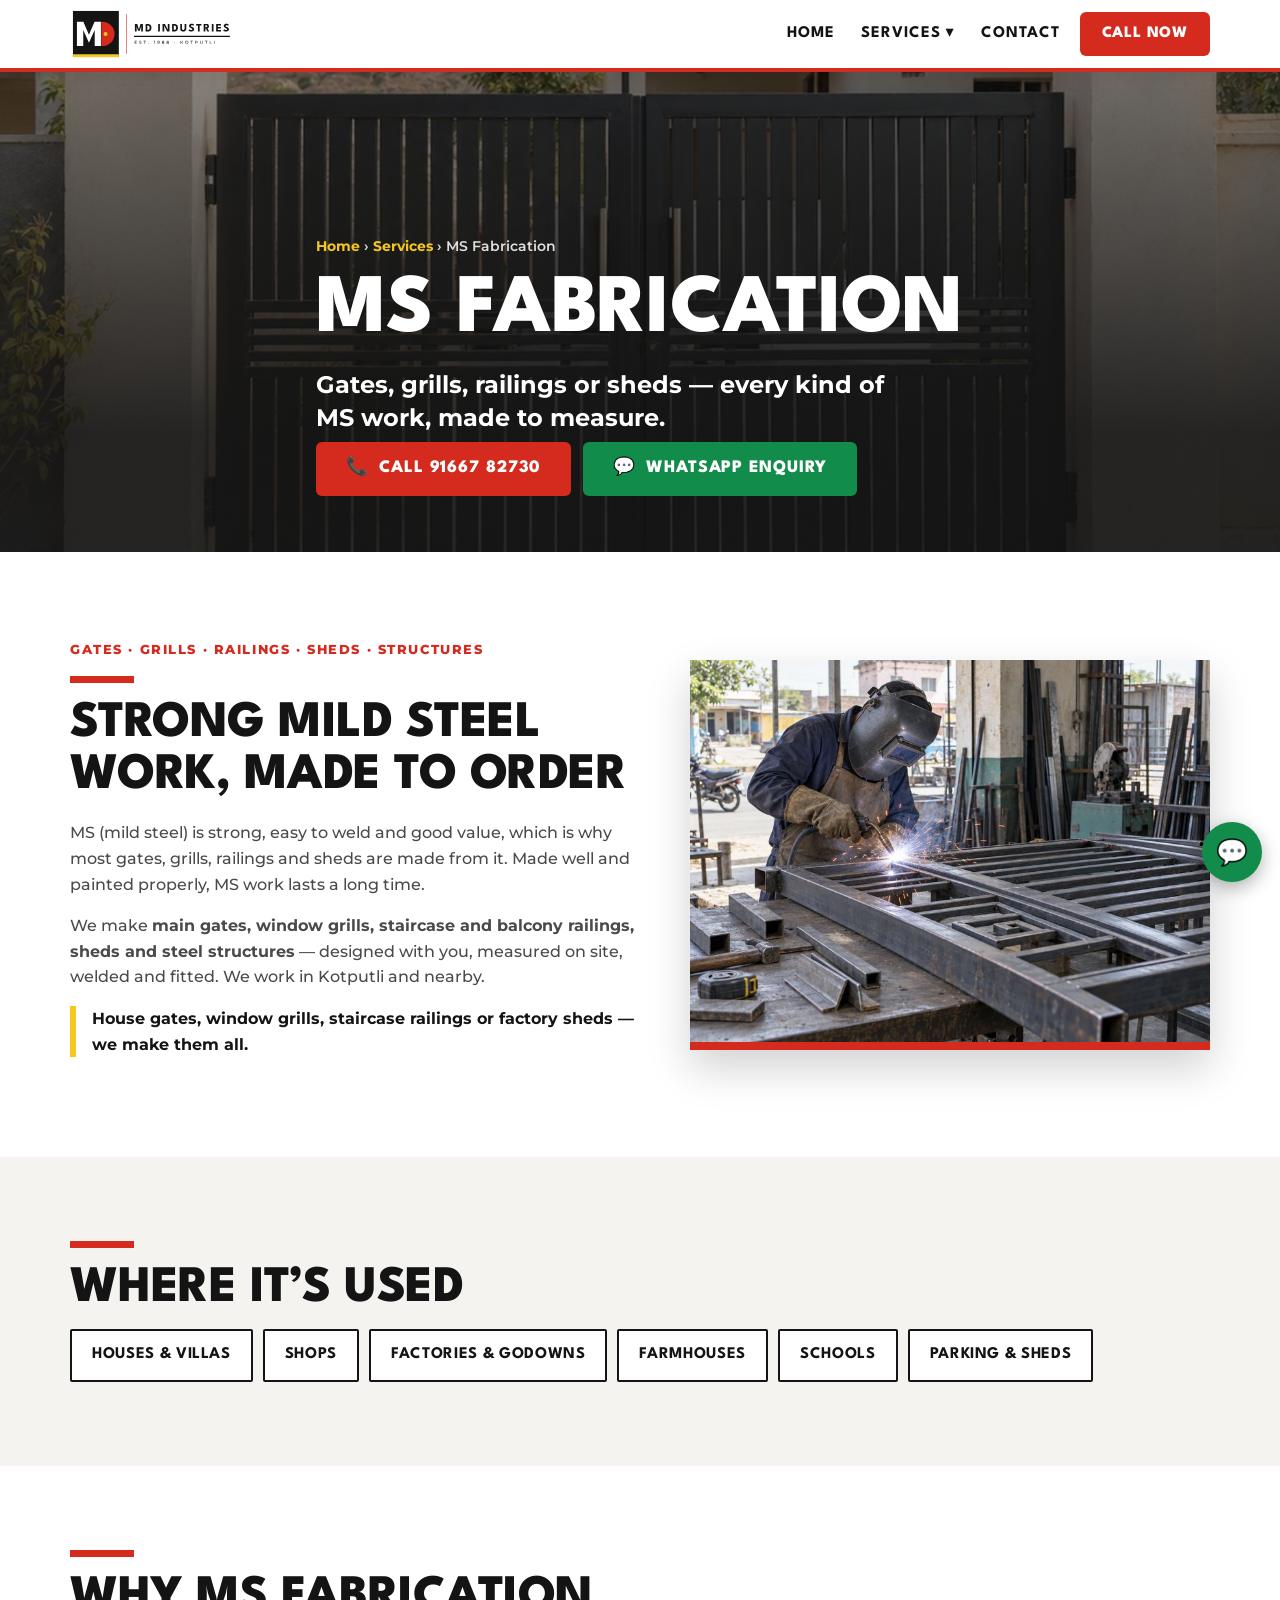
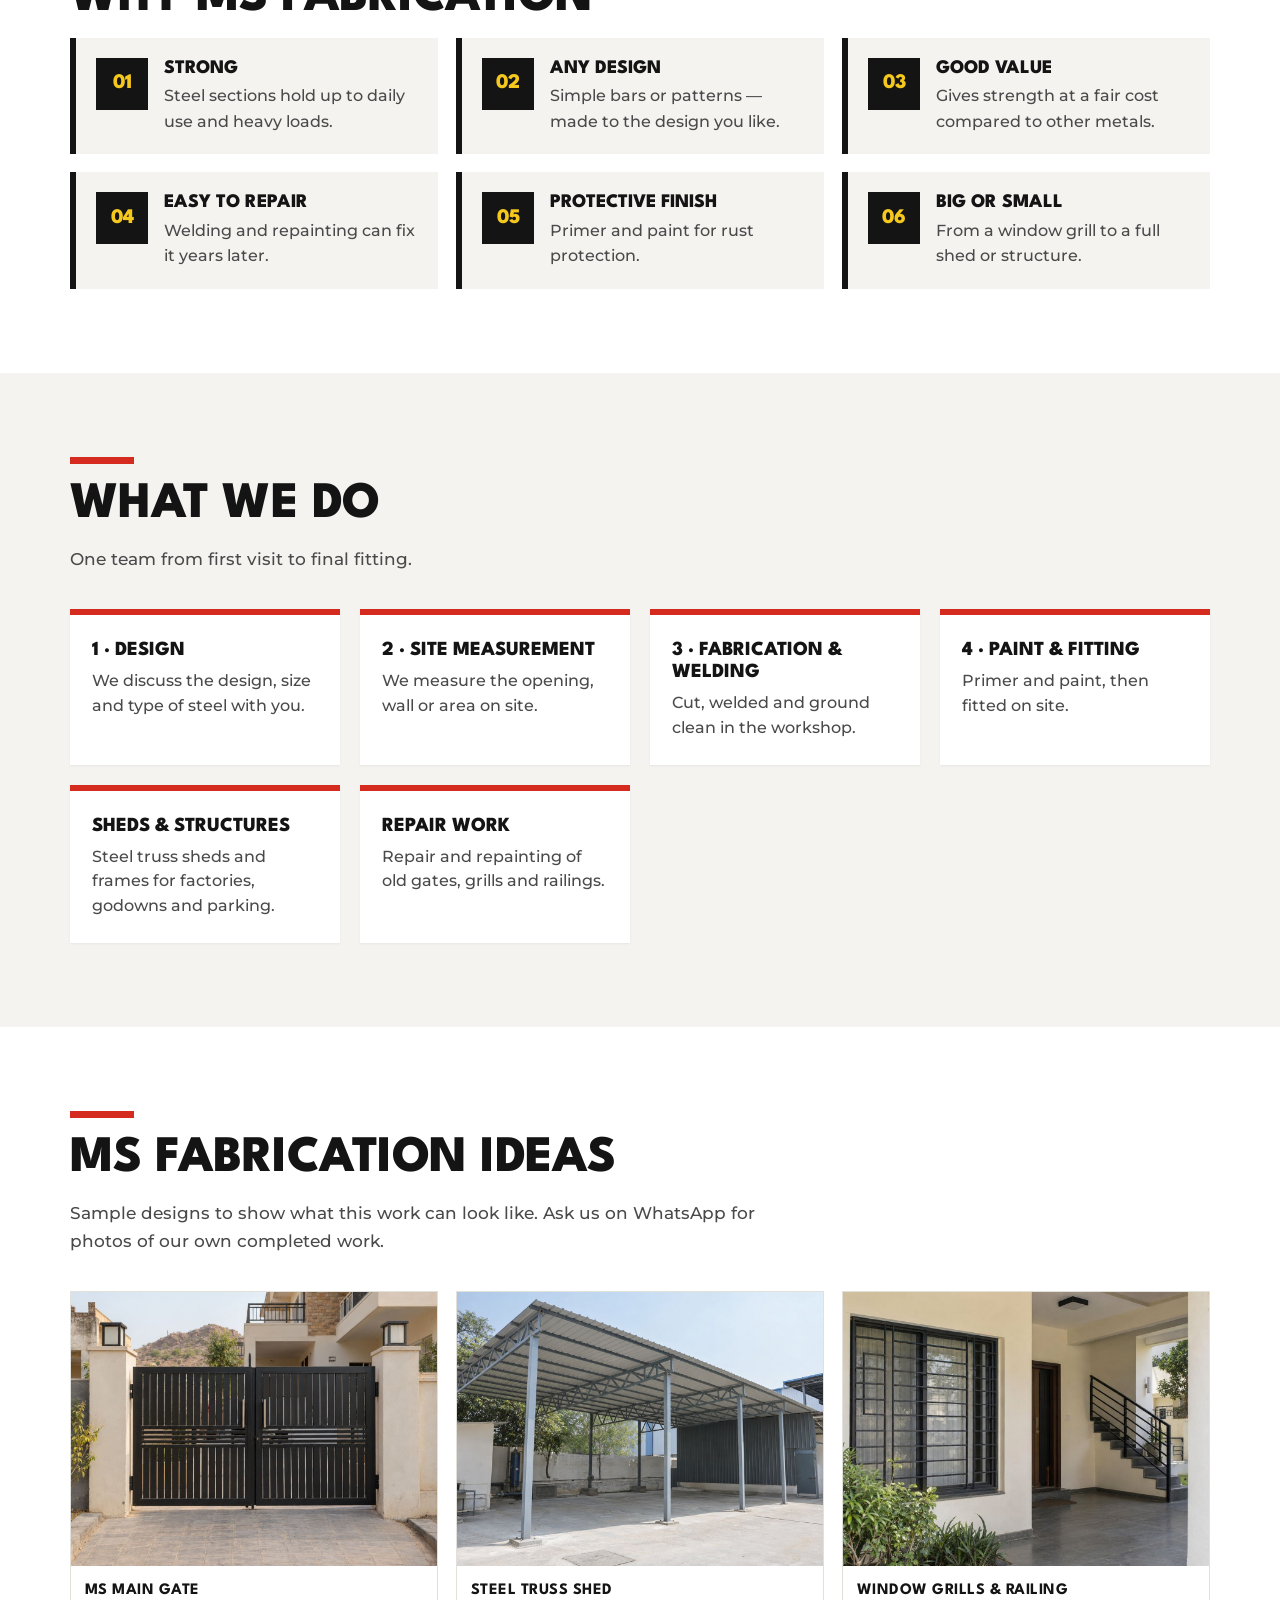
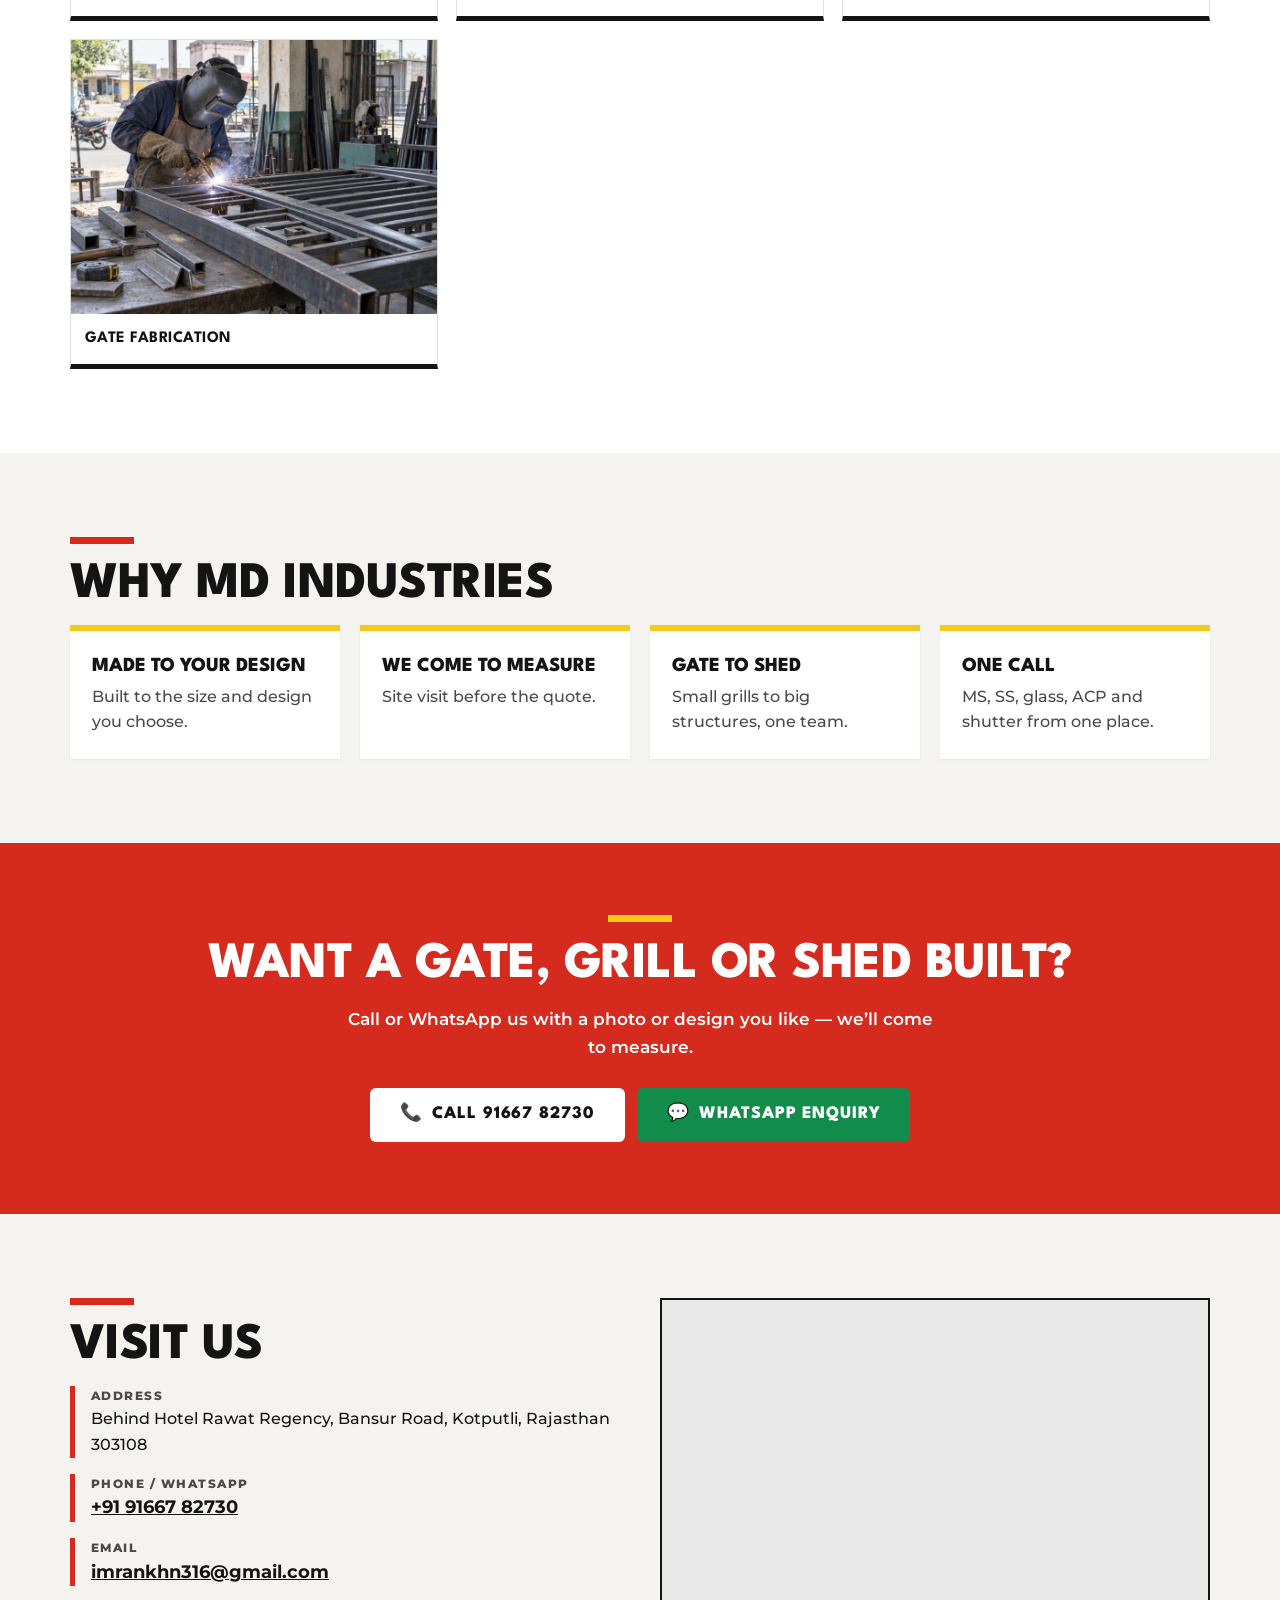
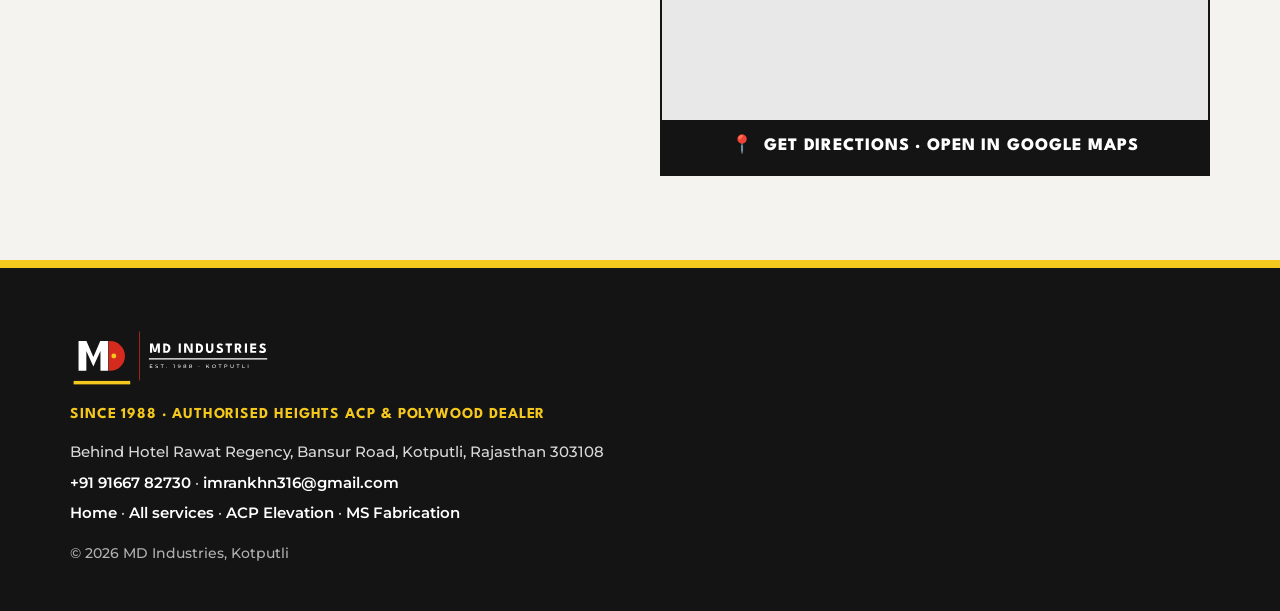
<file: ms-fabrication.html>
<!doctype html>
<html lang="en">
<head>
  <meta charset="utf-8">
  <meta name="viewport" content="width=device-width, initial-scale=1">
  <title>MS Fabrication in Kotputli – Gates, Grills | MD Industries</title>
  <meta name="description" content="Mild steel gates, grills, railings, sheds and structures made to order in Kotputli. MD Industries, Bansur Road, Kotputli. Call or WhatsApp +91 91667 82730.">
  <link rel="canonical" href="https://mdindustries.dpdns.org/ms-fabrication.html">
  <meta name="theme-color" content="#141414">
  <meta property="og:title" content="MS Fabrication in Kotputli – Gates, Grills | MD Industries">
  <meta property="og:description" content="Mild steel gates, grills, railings, sheds and structures made to order in Kotputli. MD Industries, Bansur Road, Kotputli. Call or WhatsApp +91 91667 82730.">
  <meta property="og:type" content="website">
  <meta property="og:url" content="https://mdindustries.dpdns.org/ms-fabrication">
  <meta property="og:image" content="https://mdindustries.dpdns.org/img/ms-1.jpg">
  <link rel="icon" href="favicon.svg?v=5" type="image/svg+xml">
  <link rel="icon" href="favicon.ico?v=5" sizes="any">
  <link rel="apple-touch-icon" href="apple-touch-icon.png?v=5">
  <link rel="preload" href="fonts/LeagueSpartan-var.woff2" as="font" type="font/woff2" crossorigin>
  <link rel="preload" href="fonts/Montserrat-var.woff2" as="font" type="font/woff2" crossorigin>
  <link rel="stylesheet" href="styles.css?v=7">
  <!-- Google Analytics (GA4) -->
  <script async src="https://www.googletagmanager.com/gtag/js?id=G-1YGDTH8GTG"></script>
  <script>
    window.dataLayer = window.dataLayer || [];
    function gtag(){dataLayer.push(arguments);}
    gtag('js', new Date());
    gtag('config', 'G-1YGDTH8GTG');
    document.addEventListener('click', function (e) {
      var a = e.target.closest ? e.target.closest('a[href]') : null;
      if (!a) return;
      var h = a.getAttribute('href') || '';
      if (h.indexOf('tel:') === 0) gtag('event', 'phone_call_click', { link_url: h });
      else if (/wa\.me|whatsapp\.com/i.test(h)) gtag('event', 'whatsapp_click', { link_url: h });
    }, true);
    document.addEventListener('submit', function (e) {
      var f = e.target;
      if (!f || f.id !== 'lead-form') return;
      setTimeout(function () { if (f.hidden) gtag('event', 'generate_lead', { form_id: 'lead-form' }); }, 0);
    }, true);
  </script>
</head>
<body>
  <a class="skip" href="#main">Skip to content</a>
  <header class="topbar">
    <div class="wrap topbar-inner">
      <a class="brand" href="/" aria-label="MD Industries home"><img class="logo" src="img/logo-horizontal.svg?v=5" alt="MD Industries" width="1108" height="353"></a>
      <nav aria-label="Main">
        <a class="nav-top" href="/">Home</a>
        <details class="svc-menu"><summary>Services <span aria-hidden="true">▾</span></summary><div class="svc-list"><a href="ms-rolling-shutters.html">MS Rolling Shutters</a><a href="acp-elevation.html">ACP Elevation</a><a href="acp-elevation.html#wholesale">ACP Sheet Wholesale</a><a href="toughened-glass.html">Toughened Glass</a><a href="aluminium-work.html">Aluminium Work</a><a href="ms-fabrication.html" aria-current="page">MS Fabrication</a><a href="stainless-steel-work.html">Stainless Steel Work</a><a href="upvc-windows-doors.html">uPVC Windows &amp; Doors</a><a class="all" href="/#services">All services →</a></div></details>
        <a class="nav-top" href="/#contact">Contact</a>
      </nav>
      <a class="btn btn-call small" href="tel:+919166782730">Call Now</a>
    </div>
  </header>

  <main id="main">
    <section class="page-banner">
      <div class="page-banner-bg" style="background-image:linear-gradient(180deg,rgba(20,20,20,.5) 0%,rgba(20,20,20,.9) 75%),url('img/ms-1.jpg')" role="img" aria-label="MS main gate"></div>
      <div class="wrap page-banner-content">
        <p class="crumbs"><a href="/">Home</a> <span aria-hidden="true">›</span> <a href="/#services">Services</a> <span aria-hidden="true">›</span> MS Fabrication</p>
        <h1>MS Fabrication</h1>
        <p class="tagline">Gates, grills, railings or sheds — every kind of MS work, made to measure.</p>
        <div class="cta">
          <a class="btn btn-call" href="tel:+919166782730"><span aria-hidden="true">📞</span> Call 91667 82730</a>
          <a class="btn btn-wa" href="https://wa.me/919166782730?text=I%27d%20like%20information%20about%20MS%20Fabrication" target="_blank" rel="noopener"><span aria-hidden="true">💬</span> WhatsApp Enquiry</a>
        </div>
      </div>
    </section>

    <section class="section" aria-labelledby="intro-h">
      <div class="wrap split">
        <div>
          <p class="eyebrow dark">Gates · Grills · Railings · Sheds · Structures</p>
          <h2 id="intro-h">Strong mild steel work, made to order</h2>
          <p>MS (mild steel) is strong, easy to weld and good value, which is why most gates, grills, railings and sheds are made from it. Made well and painted properly, MS work lasts a long time.</p>
          <p>We make <strong>main gates, window grills, staircase and balcony railings, sheds and steel structures</strong> — designed with you, measured on site, welded and fitted. We work in Kotputli and nearby.</p>
          <p class="hi-line">House gates, window grills, staircase railings or factory sheds — we make them all.</p>
        </div>
        <img class="split-img" src="img/ms_work.jpg" alt="MS Fabrication by MD Industries" width="800" height="600" loading="lazy">
      </div>
    </section>

    <section class="section alt" aria-labelledby="use-h">
      <div class="wrap">
        <h2 id="use-h">Where it’s used</h2>
        <ul class="chips"><li>Houses &amp; villas</li><li>Shops</li><li>Factories &amp; godowns</li><li>Farmhouses</li><li>Schools</li><li>Parking &amp; sheds</li></ul>
      </div>
    </section>

    <section class="section" aria-labelledby="ben-h">
      <div class="wrap">
        <h2 id="ben-h">Why MS fabrication</h2>
        <ol class="numbered"><li><b>01</b><div><strong>Strong</strong><span>Steel sections hold up to daily use and heavy loads.</span></div></li><li><b>02</b><div><strong>Any design</strong><span>Simple bars or patterns — made to the design you like.</span></div></li><li><b>03</b><div><strong>Good value</strong><span>Gives strength at a fair cost compared to other metals.</span></div></li><li><b>04</b><div><strong>Easy to repair</strong><span>Welding and repainting can fix it years later.</span></div></li><li><b>05</b><div><strong>Protective finish</strong><span>Primer and paint for rust protection.</span></div></li><li><b>06</b><div><strong>Big or small</strong><span>From a window grill to a full shed or structure.</span></div></li></ol>
      </div>
    </section>

    <section class="section alt" aria-labelledby="svc-h">
      <div class="wrap">
        <h2 id="svc-h">What we do</h2>
        <p class="lead">One team from first visit to final fitting.</p>
        <ul class="why steps"><li><strong>1 · Design</strong><span>We discuss the design, size and type of steel with you.</span></li><li><strong>2 · Site measurement</strong><span>We measure the opening, wall or area on site.</span></li><li><strong>3 · Fabrication &amp; welding</strong><span>Cut, welded and ground clean in the workshop.</span></li><li><strong>4 · Paint &amp; fitting</strong><span>Primer and paint, then fitted on site.</span></li><li><strong>Sheds &amp; structures</strong><span>Steel truss sheds and frames for factories, godowns and parking.</span></li><li><strong>Repair work</strong><span>Repair and repainting of old gates, grills and railings.</span></li></ul>
      </div>
    </section>

    <section class="section" id="gallery" aria-labelledby="gal-h">
      <div class="wrap">
        <h2 id="gal-h">MS fabrication ideas</h2>
        <p class="lead">Sample designs to show what this work can look like. Ask us on WhatsApp for photos of our own completed work.</p>
        <div class="gallery"><figure><img src="img/ms-1.jpg" alt="MS main gate – sample design" width="800" height="600" loading="lazy"><figcaption>MS main gate</figcaption></figure><figure><img src="img/ms-2.jpg" alt="Steel truss shed – sample design" width="800" height="600" loading="lazy"><figcaption>Steel truss shed</figcaption></figure><figure><img src="img/ms-3.jpg" alt="Window grills & railing – sample design" width="800" height="600" loading="lazy"><figcaption>Window grills &amp; railing</figcaption></figure><figure><img src="img/ms_work.jpg" alt="Gate fabrication – sample design" width="800" height="600" loading="lazy"><figcaption>Gate fabrication</figcaption></figure></div>
      </div>
    </section>

    <section class="section alt" aria-labelledby="whysvc-h">
      <div class="wrap">
        <h2 id="whysvc-h">Why MD Industries</h2>
        <ul class="why"><li><strong>Made to your design</strong><span>Built to the size and design you choose.</span></li><li><strong>We come to measure</strong><span>Site visit before the quote.</span></li><li><strong>Gate to shed</strong><span>Small grills to big structures, one team.</span></li><li><strong>One call</strong><span>MS, SS, glass, ACP and shutter from one place.</span></li></ul>
      </div>
    </section>

    <section class="cta-band" aria-labelledby="cta-h">
      <div class="wrap">
        <h2 id="cta-h">Want a gate, grill or shed built?</h2>
        <p>Call or WhatsApp us with a photo or design you like — we’ll come to measure.</p>
        <div class="cta">
          <a class="btn btn-call" href="tel:+919166782730"><span aria-hidden="true">📞</span> Call 91667 82730</a>
          <a class="btn btn-wa" href="https://wa.me/919166782730?text=I%27d%20like%20information%20about%20MS%20Fabrication" target="_blank" rel="noopener"><span aria-hidden="true">💬</span> WhatsApp Enquiry</a>
        </div>
      </div>
    </section>

    <section class="section alt" aria-labelledby="contact-h">
      <div class="wrap contact">
        <div>
          <h2 id="contact-h">Visit us</h2>
          <ul class="info">
            <li><span class="k">Address</span>Behind Hotel Rawat Regency, Bansur Road, Kotputli, Rajasthan 303108</li>
            <li><span class="k">Phone / WhatsApp</span><a href="tel:+919166782730">+91 91667 82730</a></li>
            <li><span class="k">Email</span><a href="mailto:imrankhn316@gmail.com">imrankhn316@gmail.com</a></li>
          </ul>
        </div>
        <div class="map">
          <iframe title="Map: MD Industries (Imran khan fabrication works), Kotputli" src="https://maps.google.com/maps?q=MD+INDUSTRIES,+Imran+khan+fabrication+works,+Kotputli&amp;z=16&amp;output=embed" loading="lazy" referrerpolicy="no-referrer-when-downgrade"></iframe>
          <a class="btn btn-map" href="https://maps.app.goo.gl/49rKUnwMuAmoMSjF7" target="_blank" rel="noopener"><span aria-hidden="true">📍</span> Get Directions · Open in Google Maps</a>
        </div>
      </div>
    </section>
  </main>

  <footer class="footer">
    <div class="wrap">
      <p class="fname"><img src="img/logo-horizontal-light.svg?v=5" alt="MD Industries" width="1108" height="353"></p>
      <p class="foot-trust">Since 1988 · Authorised Heights ACP &amp; Polywood Dealer</p>
      <p>Behind Hotel Rawat Regency, Bansur Road, Kotputli, Rajasthan 303108</p>
      <p><a href="tel:+919166782730">+91 91667 82730</a> · <a href="mailto:imrankhn316@gmail.com">imrankhn316@gmail.com</a></p>
      <p><a href="/">Home</a> · <a href="/#services">All services</a> · <a href="acp-elevation.html">ACP Elevation</a> · <a href="ms-fabrication.html">MS Fabrication</a></p>
      <p class="small">© 2026 MD Industries, Kotputli</p>
    </div>
  </footer>

  <div class="mbar"><a class="mb-call" href="tel:+919166782730"><span aria-hidden="true">📞</span> Call Now</a><a class="mb-wa" href="https://wa.me/919166782730?text=I%27d%20like%20information%20about%20MS%20Fabrication" target="_blank" rel="noopener"><span aria-hidden="true">💬</span> WhatsApp</a></div>

  <a class="float-wa" href="https://wa.me/919166782730?text=I%27d%20like%20information%20about%20MS%20Fabrication" target="_blank" rel="noopener" aria-label="WhatsApp enquiry about MS Fabrication">💬</a>
</body>
</html>
</file>
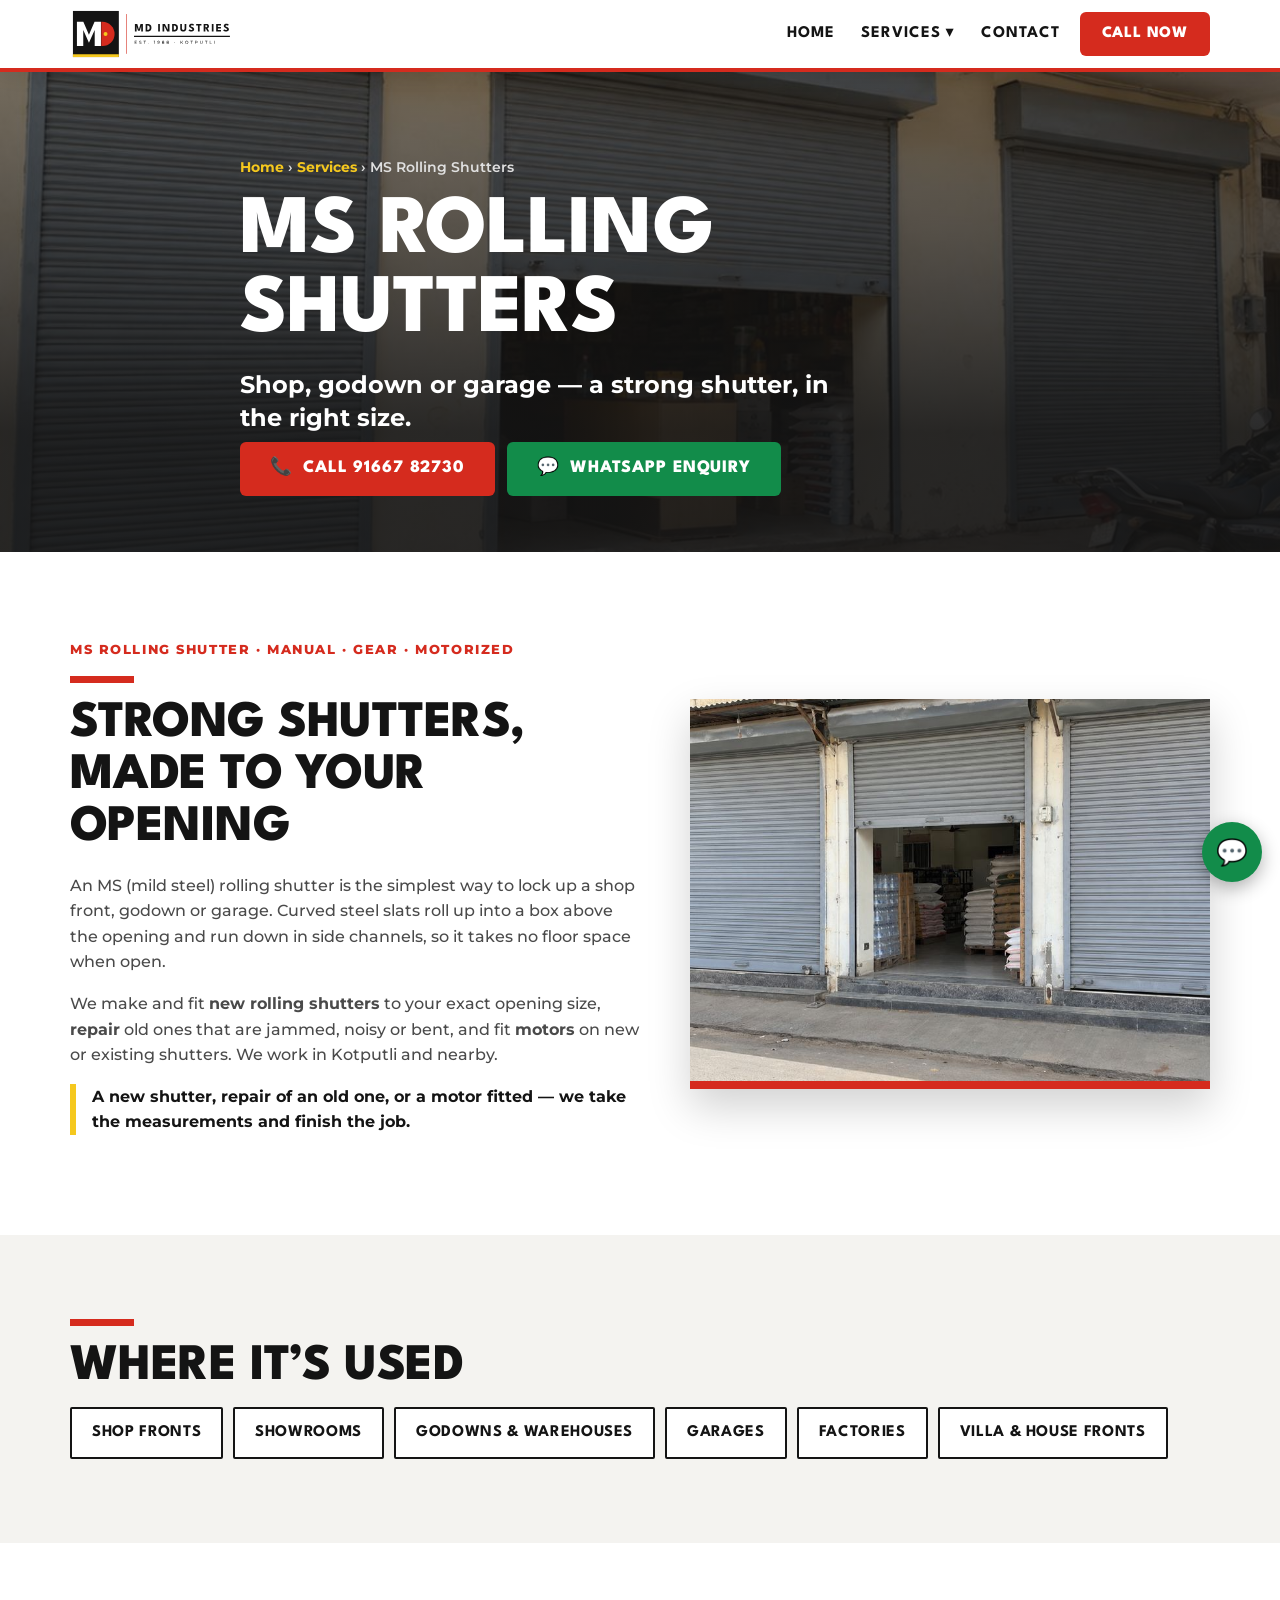
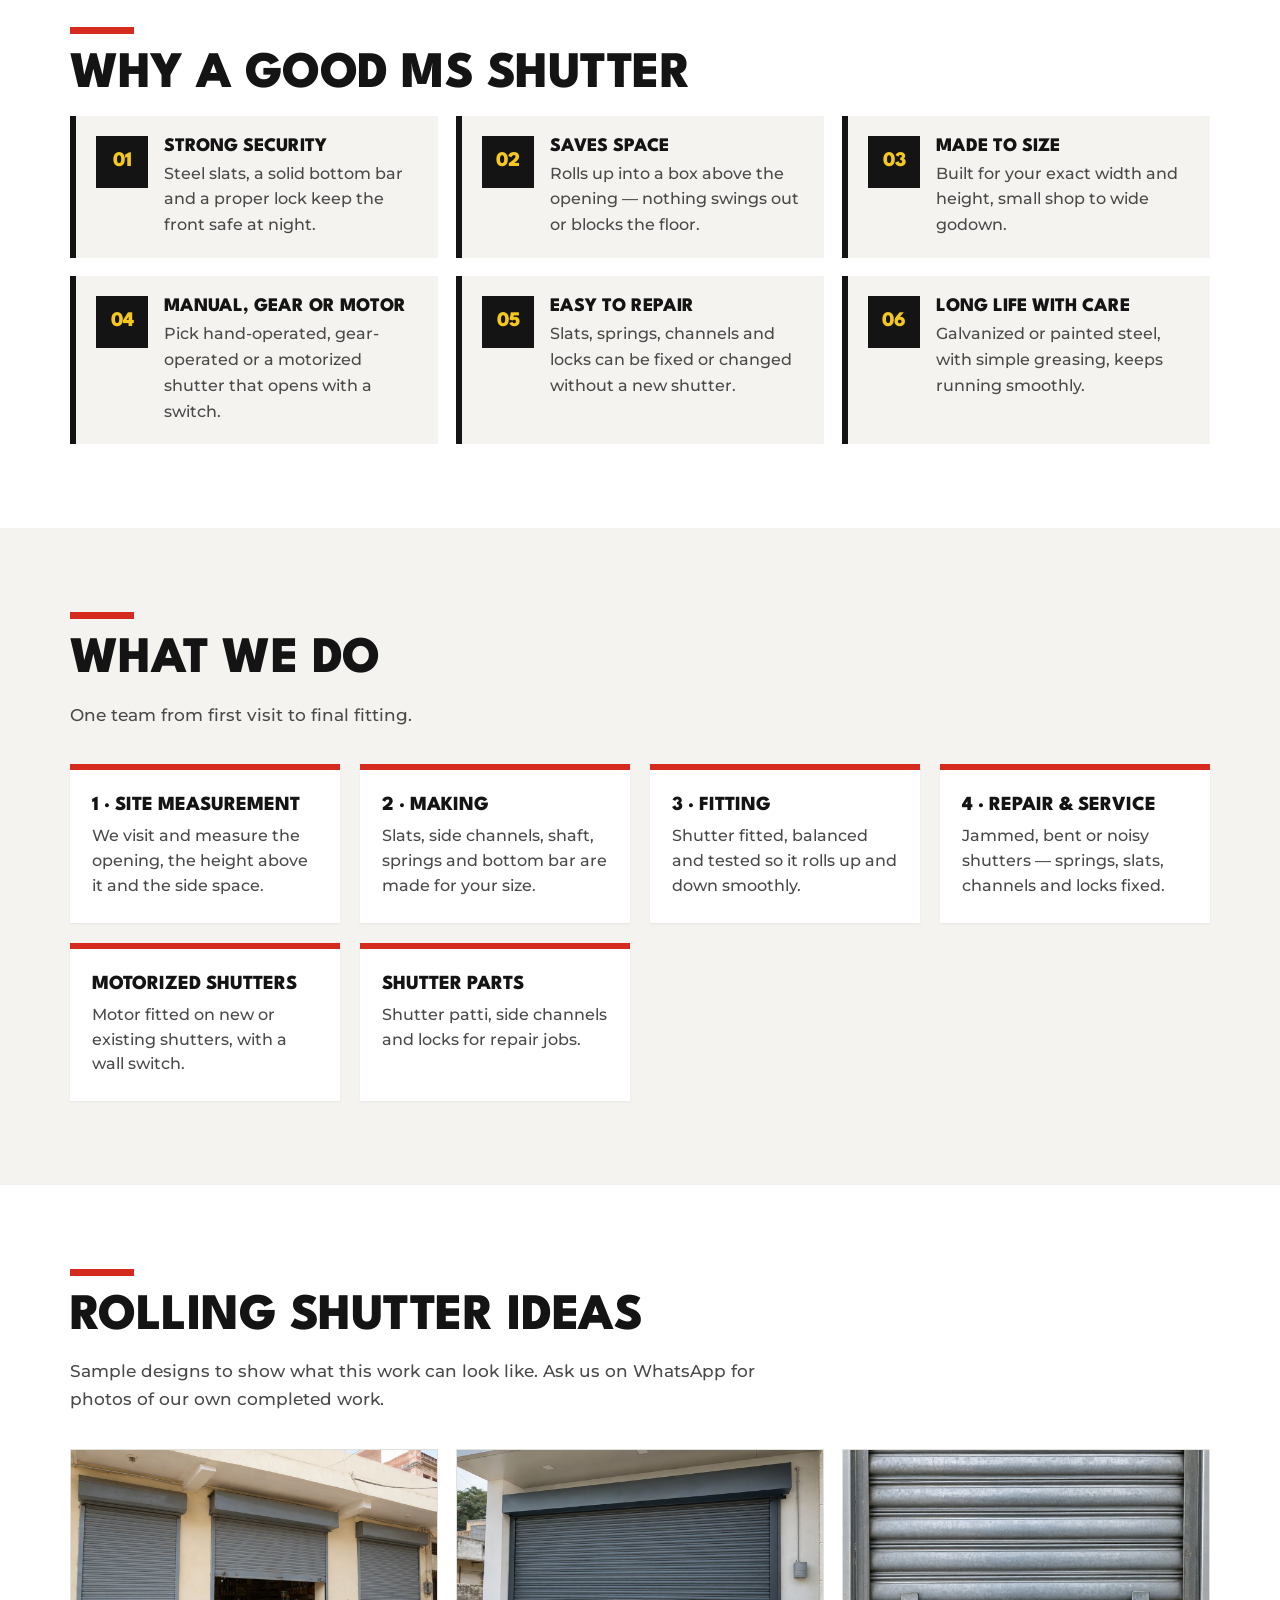
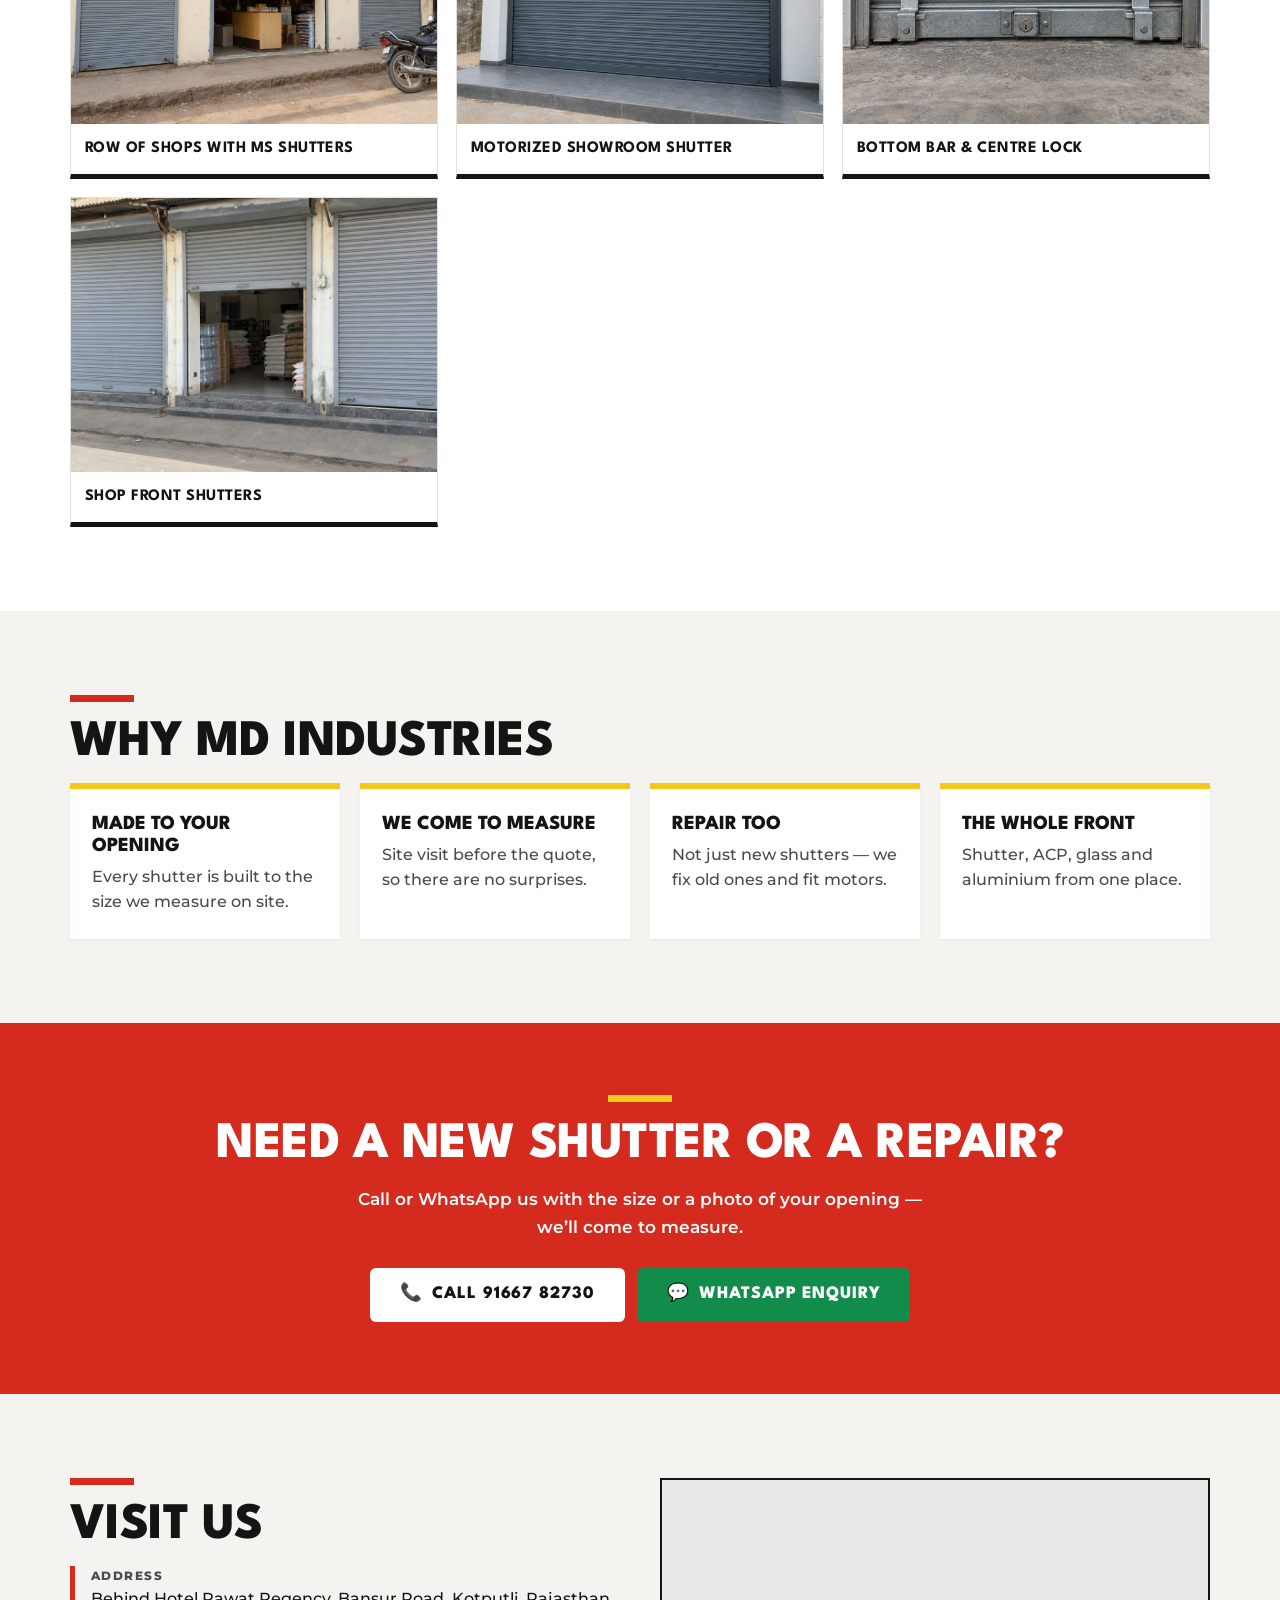
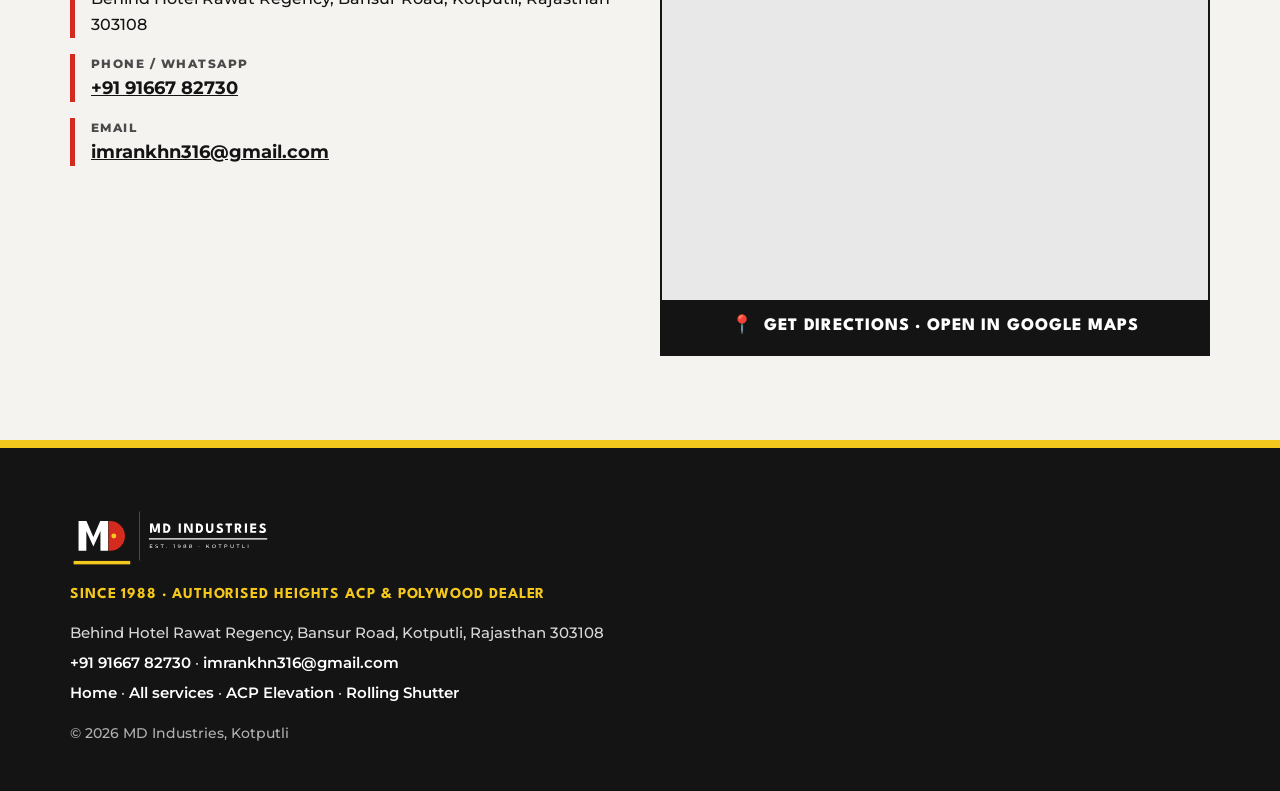
<file: ms-rolling-shutters.html>
<!doctype html>
<html lang="en">
<head>
  <meta charset="utf-8">
  <meta name="viewport" content="width=device-width, initial-scale=1">
  <title>MS Rolling Shutters &amp; Repair in Kotputli | MD Industries</title>
  <meta name="description" content="MS rolling shutters for shops, godowns and garages in Kotputli — made to size, fitted, repaired, motorized. MD Industries. Call/WhatsApp 91667 82730.">
  <link rel="canonical" href="https://mdindustries.dpdns.org/ms-rolling-shutters.html">
  <meta name="theme-color" content="#141414">
  <meta property="og:title" content="MS Rolling Shutters &amp; Repair in Kotputli | MD Industries">
  <meta property="og:description" content="MS rolling shutters for shops, godowns and garages in Kotputli — made to size, fitted, repaired, motorized. MD Industries. Call/WhatsApp 91667 82730.">
  <meta property="og:type" content="website">
  <meta property="og:url" content="https://mdindustries.dpdns.org/ms-rolling-shutters">
  <meta property="og:image" content="https://mdindustries.dpdns.org/img/shutter-1.jpg">
  <link rel="icon" href="favicon.svg?v=5" type="image/svg+xml">
  <link rel="icon" href="favicon.ico?v=5" sizes="any">
  <link rel="apple-touch-icon" href="apple-touch-icon.png?v=5">
  <link rel="preload" href="fonts/LeagueSpartan-var.woff2" as="font" type="font/woff2" crossorigin>
  <link rel="preload" href="fonts/Montserrat-var.woff2" as="font" type="font/woff2" crossorigin>
  <link rel="stylesheet" href="styles.css?v=7">
  <!-- Google Analytics (GA4) -->
  <script async src="https://www.googletagmanager.com/gtag/js?id=G-1YGDTH8GTG"></script>
  <script>
    window.dataLayer = window.dataLayer || [];
    function gtag(){dataLayer.push(arguments);}
    gtag('js', new Date());
    gtag('config', 'G-1YGDTH8GTG');
    document.addEventListener('click', function (e) {
      var a = e.target.closest ? e.target.closest('a[href]') : null;
      if (!a) return;
      var h = a.getAttribute('href') || '';
      if (h.indexOf('tel:') === 0) gtag('event', 'phone_call_click', { link_url: h });
      else if (/wa\.me|whatsapp\.com/i.test(h)) gtag('event', 'whatsapp_click', { link_url: h });
    }, true);
    document.addEventListener('submit', function (e) {
      var f = e.target;
      if (!f || f.id !== 'lead-form') return;
      setTimeout(function () { if (f.hidden) gtag('event', 'generate_lead', { form_id: 'lead-form' }); }, 0);
    }, true);
  </script>
</head>
<body>
  <a class="skip" href="#main">Skip to content</a>
  <header class="topbar">
    <div class="wrap topbar-inner">
      <a class="brand" href="/" aria-label="MD Industries home"><img class="logo" src="img/logo-horizontal.svg?v=5" alt="MD Industries" width="1108" height="353"></a>
      <nav aria-label="Main">
        <a class="nav-top" href="/">Home</a>
        <details class="svc-menu"><summary>Services <span aria-hidden="true">▾</span></summary><div class="svc-list"><a href="ms-rolling-shutters.html" aria-current="page">MS Rolling Shutters</a><a href="acp-elevation.html">ACP Elevation</a><a href="acp-elevation.html#wholesale">ACP Sheet Wholesale</a><a href="toughened-glass.html">Toughened Glass</a><a href="aluminium-work.html">Aluminium Work</a><a href="ms-fabrication.html">MS Fabrication</a><a href="stainless-steel-work.html">Stainless Steel Work</a><a href="upvc-windows-doors.html">uPVC Windows &amp; Doors</a><a class="all" href="/#services">All services →</a></div></details>
        <a class="nav-top" href="/#contact">Contact</a>
      </nav>
      <a class="btn btn-call small" href="tel:+919166782730">Call Now</a>
    </div>
  </header>

  <main id="main">
    <section class="page-banner">
      <div class="page-banner-bg" style="background-image:linear-gradient(180deg,rgba(20,20,20,.5) 0%,rgba(20,20,20,.9) 75%),url('img/shutter-1.jpg')" role="img" aria-label="Row of shops with MS shutters"></div>
      <div class="wrap page-banner-content">
        <p class="crumbs"><a href="/">Home</a> <span aria-hidden="true">›</span> <a href="/#services">Services</a> <span aria-hidden="true">›</span> MS Rolling Shutters</p>
        <h1>MS Rolling Shutters</h1>
        <p class="tagline">Shop, godown or garage — a strong shutter, in the right size.</p>
        <div class="cta">
          <a class="btn btn-call" href="tel:+919166782730"><span aria-hidden="true">📞</span> Call 91667 82730</a>
          <a class="btn btn-wa" href="https://wa.me/919166782730?text=I%27d%20like%20information%20about%20MS%20Rolling%20Shutter" target="_blank" rel="noopener"><span aria-hidden="true">💬</span> WhatsApp Enquiry</a>
        </div>
      </div>
    </section>

    <section class="section" aria-labelledby="intro-h">
      <div class="wrap split">
        <div>
          <p class="eyebrow dark">MS Rolling Shutter · Manual · Gear · Motorized</p>
          <h2 id="intro-h">Strong shutters, made to your opening</h2>
          <p>An MS (mild steel) rolling shutter is the simplest way to lock up a shop front, godown or garage. Curved steel slats roll up into a box above the opening and run down in side channels, so it takes no floor space when open.</p>
          <p>We make and fit <strong>new rolling shutters</strong> to your exact opening size, <strong>repair</strong> old ones that are jammed, noisy or bent, and fit <strong>motors</strong> on new or existing shutters. We work in Kotputli and nearby.</p>
          <p class="hi-line">A new shutter, repair of an old one, or a motor fitted — we take the measurements and finish the job.</p>
        </div>
        <img class="split-img" src="img/shutter.jpg" alt="MS Rolling Shutters by MD Industries" width="800" height="600" loading="lazy">
      </div>
    </section>

    <section class="section alt" aria-labelledby="use-h">
      <div class="wrap">
        <h2 id="use-h">Where it’s used</h2>
        <ul class="chips"><li>Shop fronts</li><li>Showrooms</li><li>Godowns &amp; warehouses</li><li>Garages</li><li>Factories</li><li>Villa &amp; house fronts</li></ul>
      </div>
    </section>

    <section class="section" aria-labelledby="ben-h">
      <div class="wrap">
        <h2 id="ben-h">Why a good MS shutter</h2>
        <ol class="numbered"><li><b>01</b><div><strong>Strong security</strong><span>Steel slats, a solid bottom bar and a proper lock keep the front safe at night.</span></div></li><li><b>02</b><div><strong>Saves space</strong><span>Rolls up into a box above the opening — nothing swings out or blocks the floor.</span></div></li><li><b>03</b><div><strong>Made to size</strong><span>Built for your exact width and height, small shop to wide godown.</span></div></li><li><b>04</b><div><strong>Manual, gear or motor</strong><span>Pick hand-operated, gear-operated or a motorized shutter that opens with a switch.</span></div></li><li><b>05</b><div><strong>Easy to repair</strong><span>Slats, springs, channels and locks can be fixed or changed without a new shutter.</span></div></li><li><b>06</b><div><strong>Long life with care</strong><span>Galvanized or painted steel, with simple greasing, keeps running smoothly.</span></div></li></ol>
      </div>
    </section>

    <section class="section alt" aria-labelledby="svc-h">
      <div class="wrap">
        <h2 id="svc-h">What we do</h2>
        <p class="lead">One team from first visit to final fitting.</p>
        <ul class="why steps"><li><strong>1 · Site measurement</strong><span>We visit and measure the opening, the height above it and the side space.</span></li><li><strong>2 · Making</strong><span>Slats, side channels, shaft, springs and bottom bar are made for your size.</span></li><li><strong>3 · Fitting</strong><span>Shutter fitted, balanced and tested so it rolls up and down smoothly.</span></li><li><strong>4 · Repair &amp; service</strong><span>Jammed, bent or noisy shutters — springs, slats, channels and locks fixed.</span></li><li><strong>Motorized shutters</strong><span>Motor fitted on new or existing shutters, with a wall switch.</span></li><li><strong>Shutter parts</strong><span>Shutter patti, side channels and locks for repair jobs.</span></li></ul>
      </div>
    </section>

    <section class="section" id="gallery" aria-labelledby="gal-h">
      <div class="wrap">
        <h2 id="gal-h">Rolling shutter ideas</h2>
        <p class="lead">Sample designs to show what this work can look like. Ask us on WhatsApp for photos of our own completed work.</p>
        <div class="gallery"><figure><img src="img/shutter-1.jpg" alt="Row of shops with MS shutters – sample design" width="800" height="600" loading="lazy"><figcaption>Row of shops with MS shutters</figcaption></figure><figure><img src="img/shutter-2.jpg" alt="Motorized showroom shutter – sample design" width="800" height="600" loading="lazy"><figcaption>Motorized showroom shutter</figcaption></figure><figure><img src="img/shutter-3.jpg" alt="Bottom bar & centre lock – sample design" width="800" height="600" loading="lazy"><figcaption>Bottom bar &amp; centre lock</figcaption></figure><figure><img src="img/shutter.jpg" alt="Shop front shutters – sample design" width="800" height="600" loading="lazy"><figcaption>Shop front shutters</figcaption></figure></div>
      </div>
    </section>

    <section class="section alt" aria-labelledby="whysvc-h">
      <div class="wrap">
        <h2 id="whysvc-h">Why MD Industries</h2>
        <ul class="why"><li><strong>Made to your opening</strong><span>Every shutter is built to the size we measure on site.</span></li><li><strong>We come to measure</strong><span>Site visit before the quote, so there are no surprises.</span></li><li><strong>Repair too</strong><span>Not just new shutters — we fix old ones and fit motors.</span></li><li><strong>The whole front</strong><span>Shutter, ACP, glass and aluminium from one place.</span></li></ul>
      </div>
    </section>

    <section class="cta-band" aria-labelledby="cta-h">
      <div class="wrap">
        <h2 id="cta-h">Need a new shutter or a repair?</h2>
        <p>Call or WhatsApp us with the size or a photo of your opening — we’ll come to measure.</p>
        <div class="cta">
          <a class="btn btn-call" href="tel:+919166782730"><span aria-hidden="true">📞</span> Call 91667 82730</a>
          <a class="btn btn-wa" href="https://wa.me/919166782730?text=I%27d%20like%20information%20about%20MS%20Rolling%20Shutter" target="_blank" rel="noopener"><span aria-hidden="true">💬</span> WhatsApp Enquiry</a>
        </div>
      </div>
    </section>

    <section class="section alt" aria-labelledby="contact-h">
      <div class="wrap contact">
        <div>
          <h2 id="contact-h">Visit us</h2>
          <ul class="info">
            <li><span class="k">Address</span>Behind Hotel Rawat Regency, Bansur Road, Kotputli, Rajasthan 303108</li>
            <li><span class="k">Phone / WhatsApp</span><a href="tel:+919166782730">+91 91667 82730</a></li>
            <li><span class="k">Email</span><a href="mailto:imrankhn316@gmail.com">imrankhn316@gmail.com</a></li>
          </ul>
        </div>
        <div class="map">
          <iframe title="Map: MD Industries (Imran khan fabrication works), Kotputli" src="https://maps.google.com/maps?q=MD+INDUSTRIES,+Imran+khan+fabrication+works,+Kotputli&amp;z=16&amp;output=embed" loading="lazy" referrerpolicy="no-referrer-when-downgrade"></iframe>
          <a class="btn btn-map" href="https://maps.app.goo.gl/49rKUnwMuAmoMSjF7" target="_blank" rel="noopener"><span aria-hidden="true">📍</span> Get Directions · Open in Google Maps</a>
        </div>
      </div>
    </section>
  </main>

  <footer class="footer">
    <div class="wrap">
      <p class="fname"><img src="img/logo-horizontal-light.svg?v=5" alt="MD Industries" width="1108" height="353"></p>
      <p class="foot-trust">Since 1988 · Authorised Heights ACP &amp; Polywood Dealer</p>
      <p>Behind Hotel Rawat Regency, Bansur Road, Kotputli, Rajasthan 303108</p>
      <p><a href="tel:+919166782730">+91 91667 82730</a> · <a href="mailto:imrankhn316@gmail.com">imrankhn316@gmail.com</a></p>
      <p><a href="/">Home</a> · <a href="/#services">All services</a> · <a href="acp-elevation.html">ACP Elevation</a> · <a href="ms-rolling-shutters.html">Rolling Shutter</a></p>
      <p class="small">© 2026 MD Industries, Kotputli</p>
    </div>
  </footer>

  <div class="mbar"><a class="mb-call" href="tel:+919166782730"><span aria-hidden="true">📞</span> Call Now</a><a class="mb-wa" href="https://wa.me/919166782730?text=I%27d%20like%20information%20about%20MS%20Rolling%20Shutter" target="_blank" rel="noopener"><span aria-hidden="true">💬</span> WhatsApp</a></div>

  <a class="float-wa" href="https://wa.me/919166782730?text=I%27d%20like%20information%20about%20MS%20Rolling%20Shutter" target="_blank" rel="noopener" aria-label="WhatsApp enquiry about MS Rolling Shutters">💬</a>
</body>
</html>
</file>
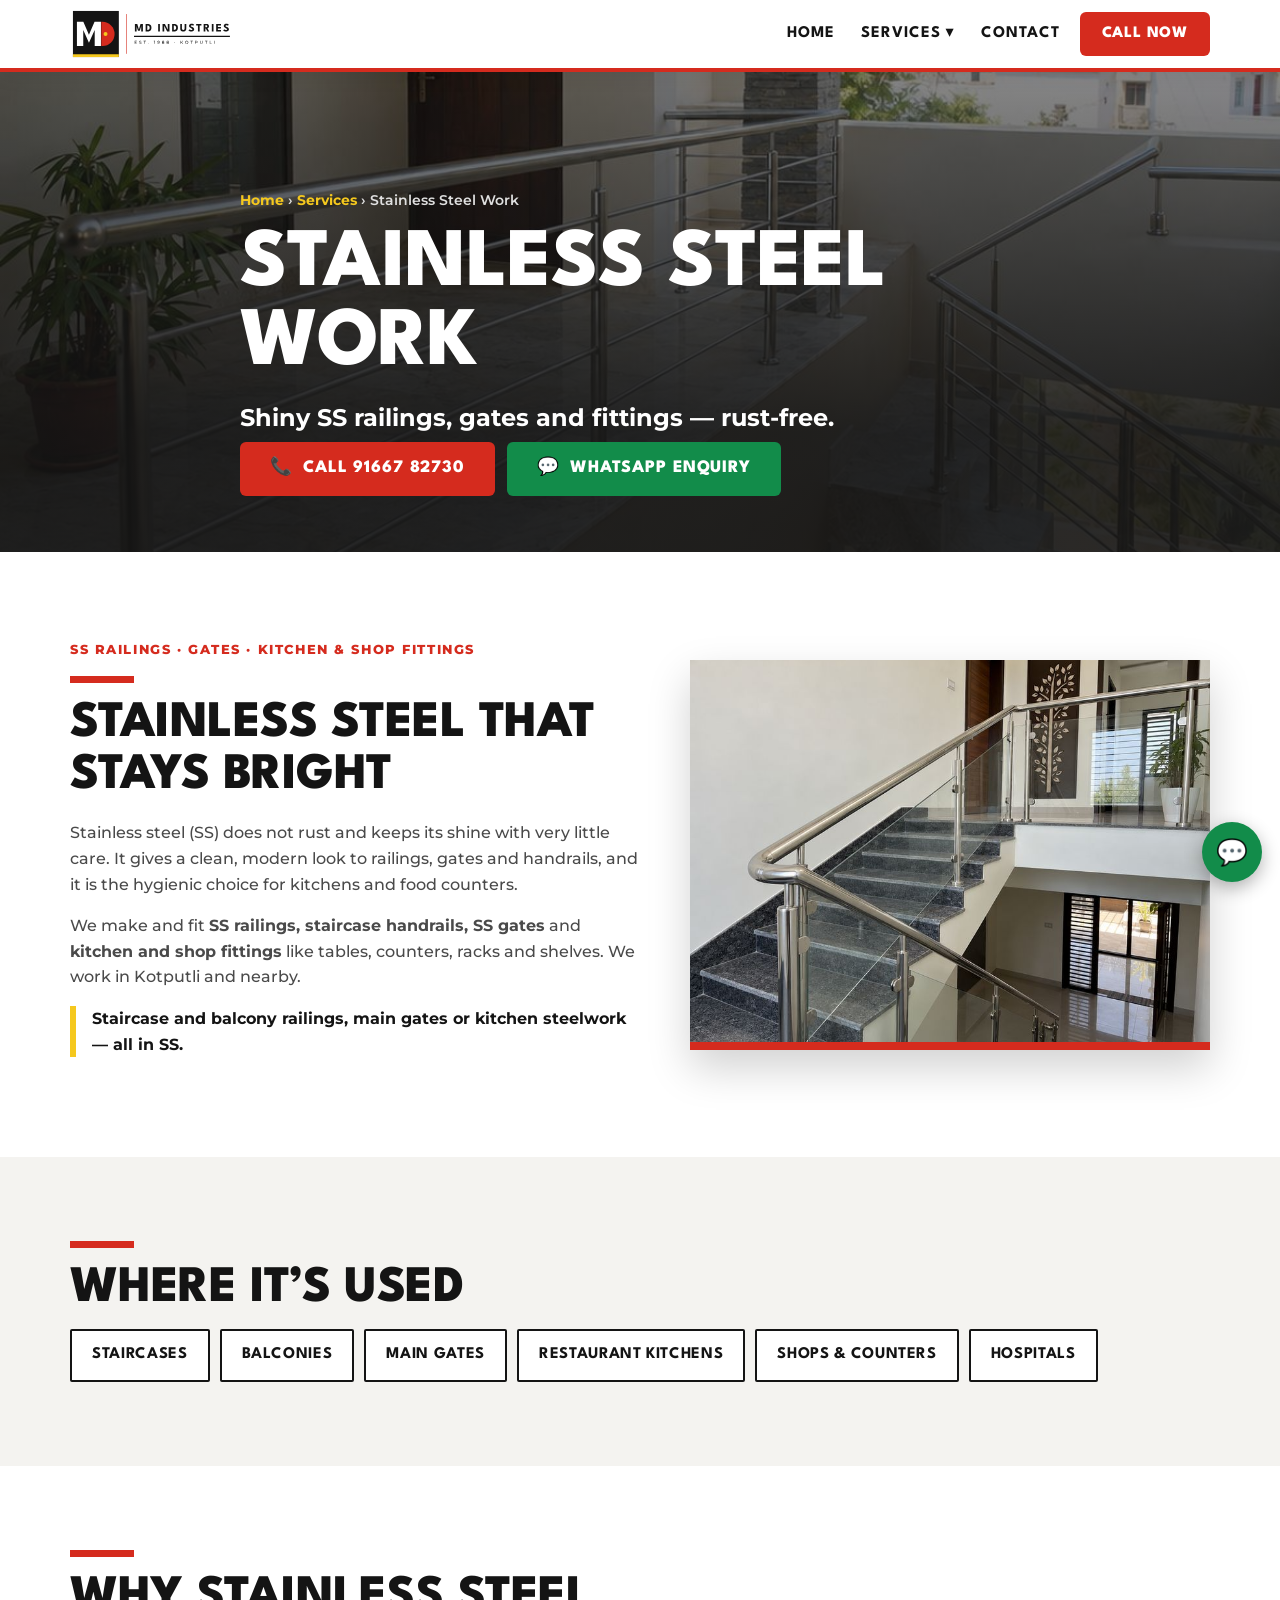
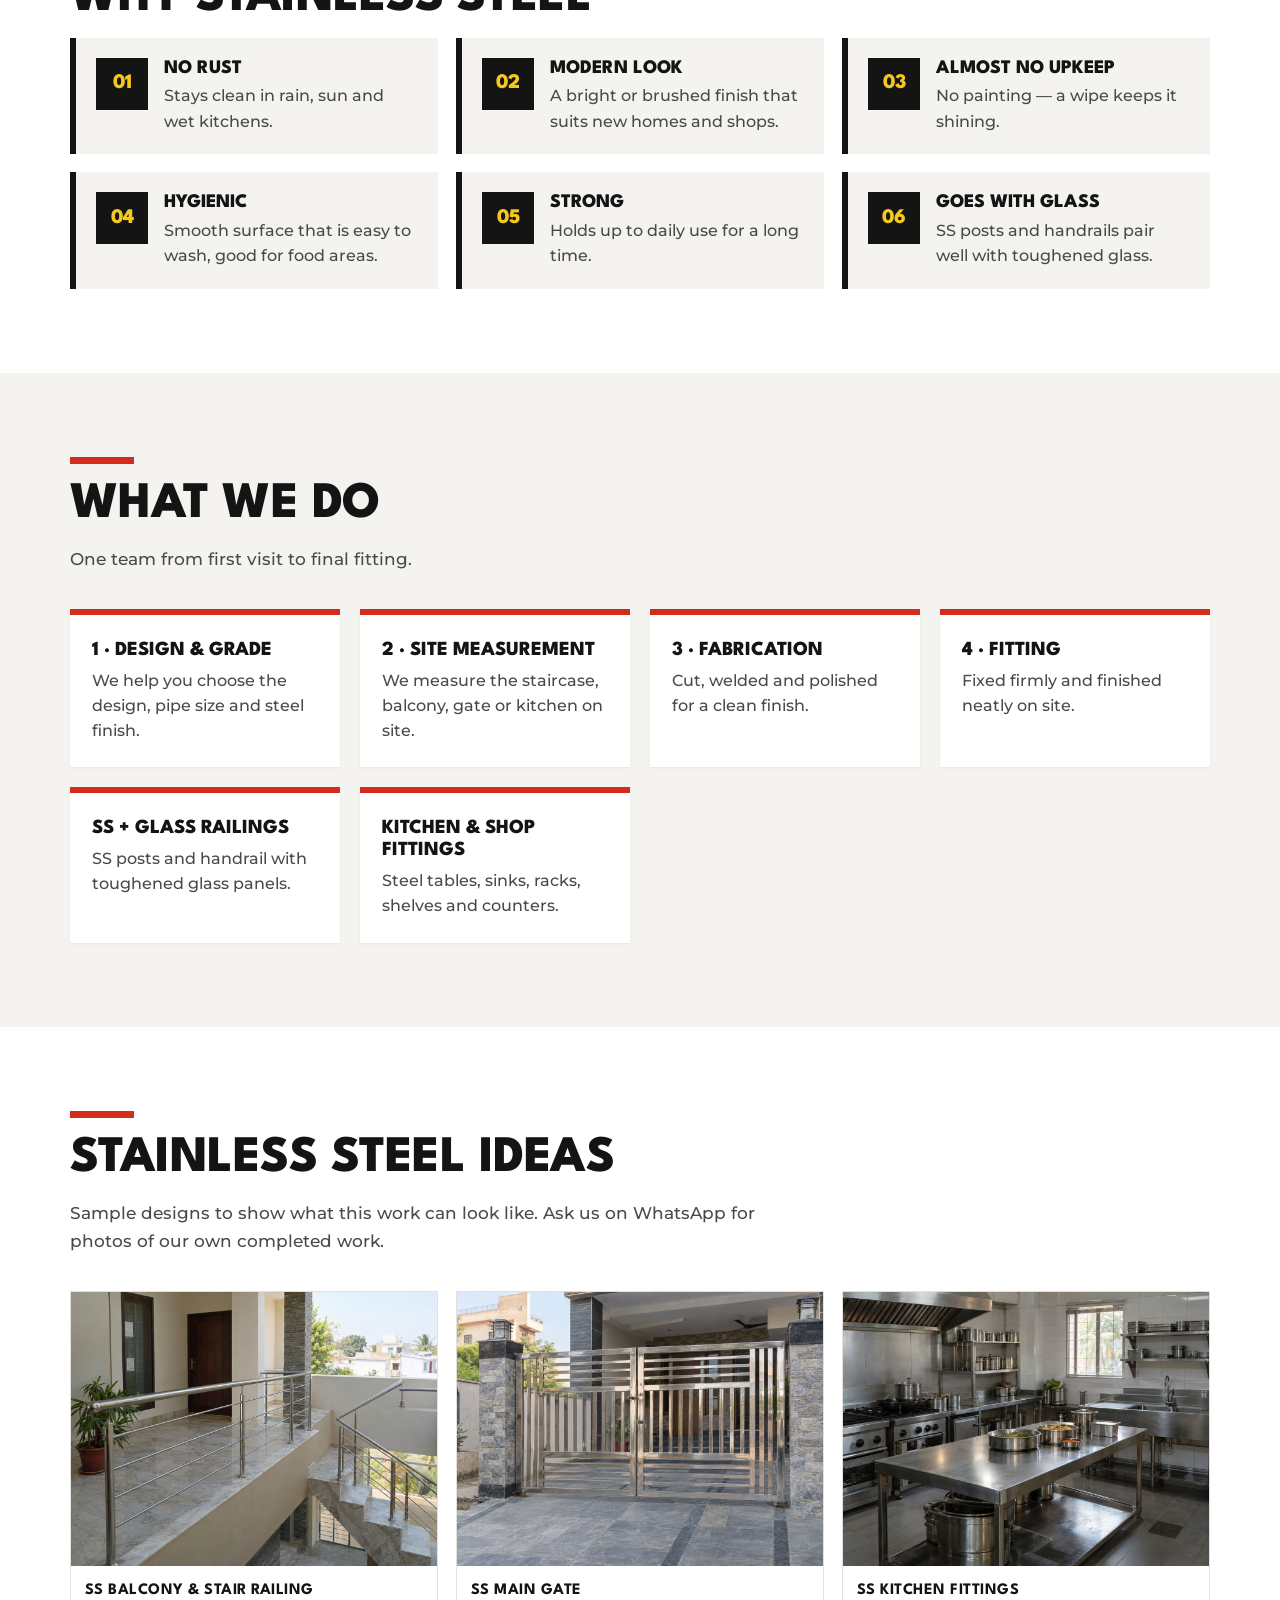
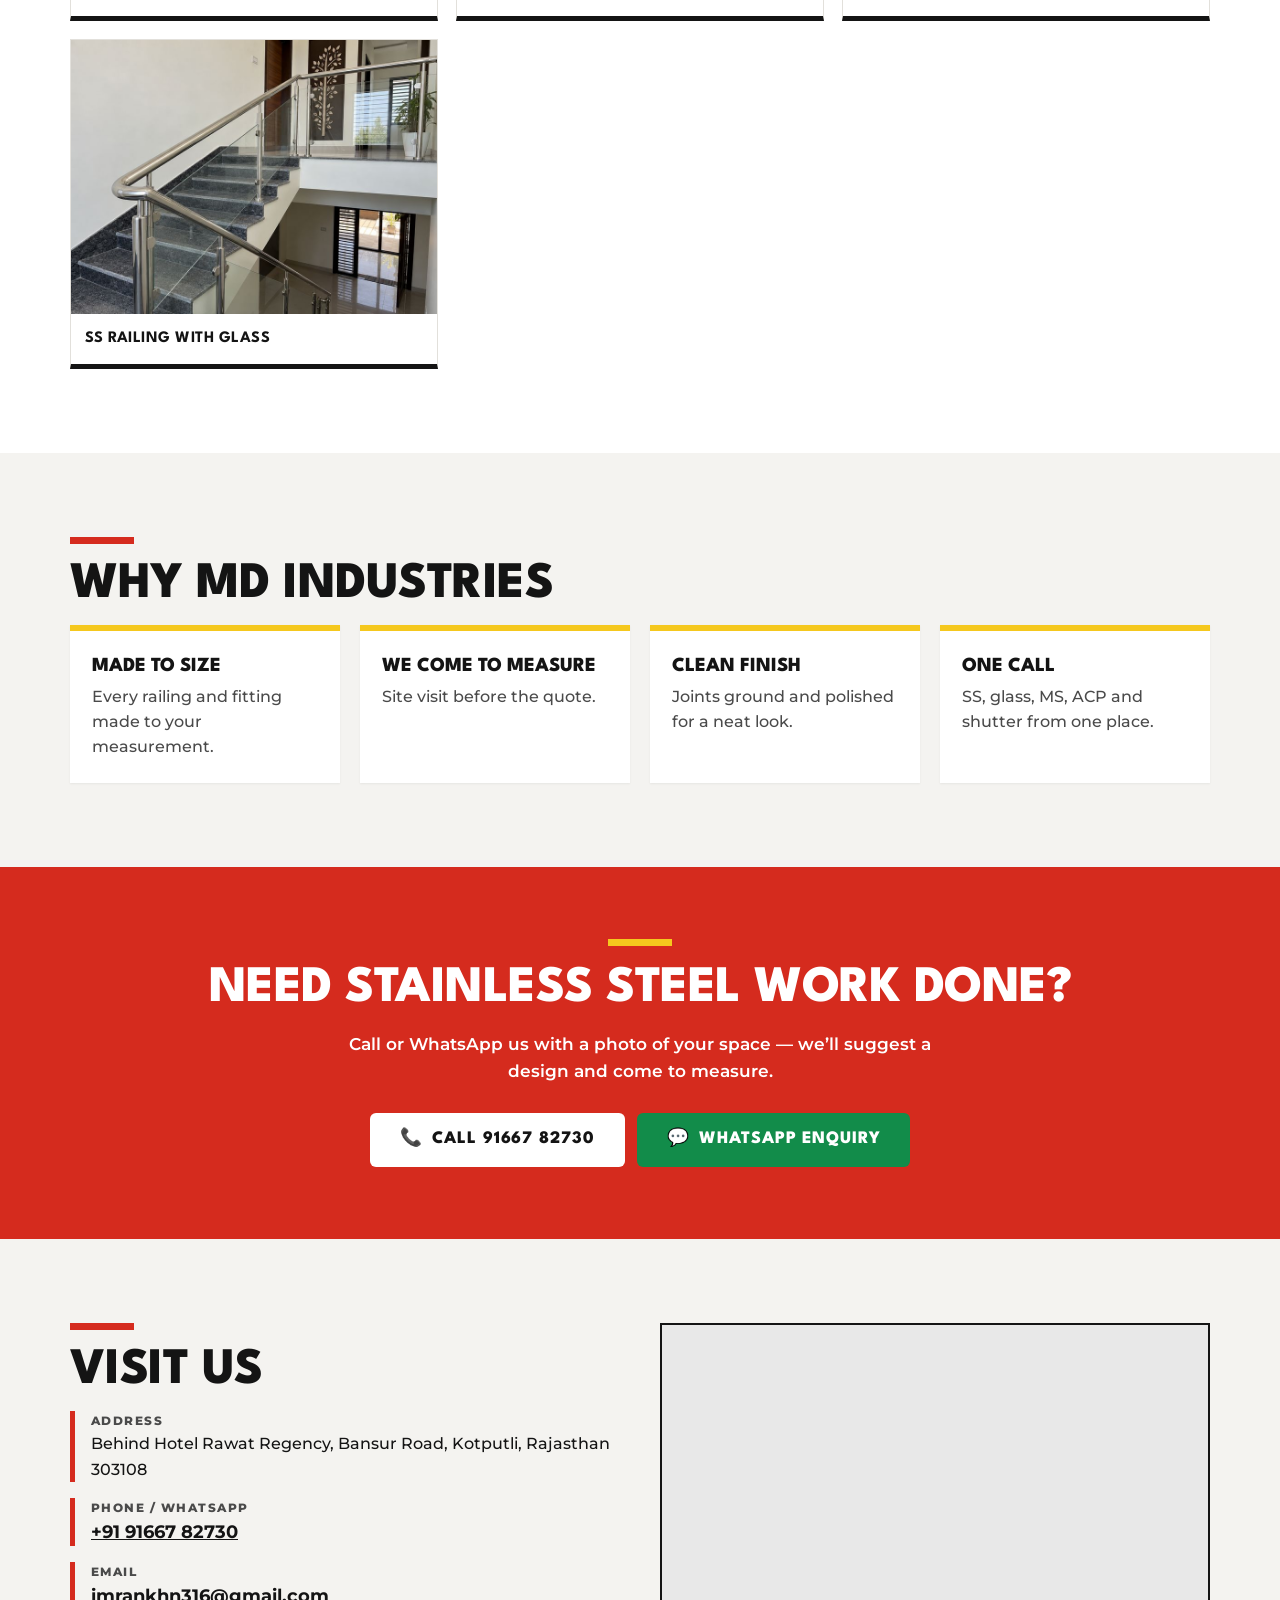
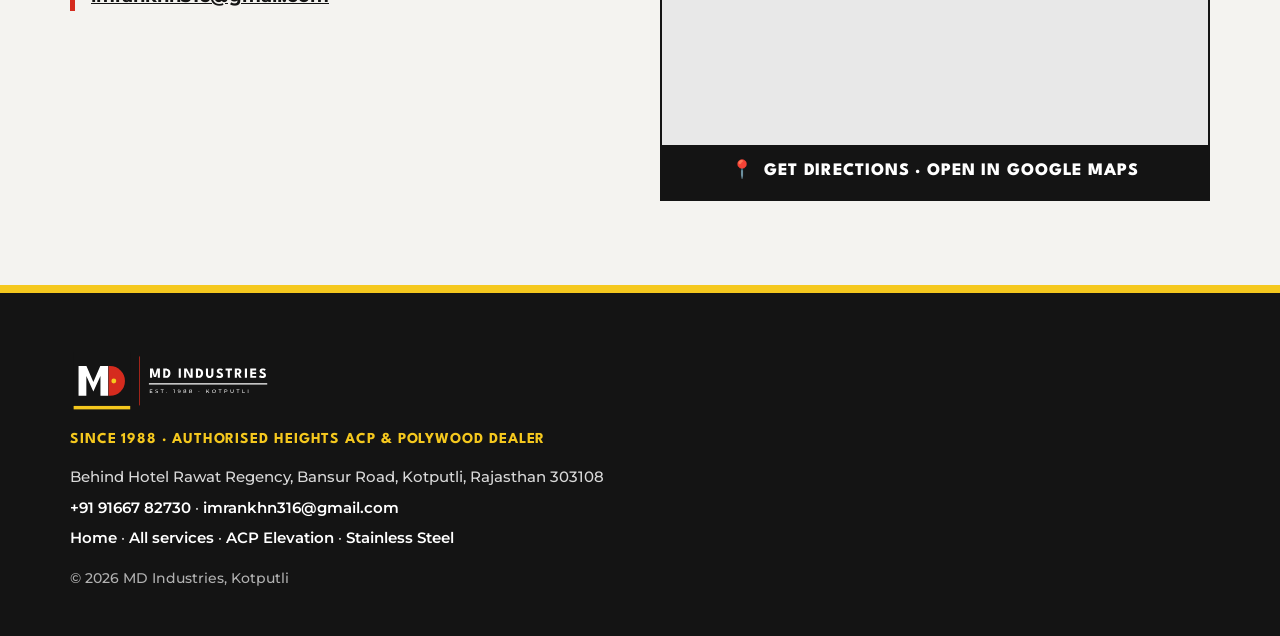
<file: stainless-steel-work.html>
<!doctype html>
<html lang="en">
<head>
  <meta charset="utf-8">
  <meta name="viewport" content="width=device-width, initial-scale=1">
  <title>Stainless Steel &amp; SS Railings in Kotputli | MD Industries</title>
  <meta name="description" content="SS railings, stainless steel gates, staircase handrails, kitchen and shop fittings in Kotputli. MD Industries, Bansur Road. Call/WhatsApp 91667 82730.">
  <link rel="canonical" href="https://mdindustries.dpdns.org/stainless-steel-work.html">
  <meta name="theme-color" content="#141414">
  <meta property="og:title" content="Stainless Steel &amp; SS Railings in Kotputli | MD Industries">
  <meta property="og:description" content="SS railings, stainless steel gates, staircase handrails, kitchen and shop fittings in Kotputli. MD Industries, Bansur Road. Call/WhatsApp 91667 82730.">
  <meta property="og:type" content="website">
  <meta property="og:url" content="https://mdindustries.dpdns.org/stainless-steel-work">
  <meta property="og:image" content="https://mdindustries.dpdns.org/img/ss-1.jpg">
  <link rel="icon" href="favicon.svg?v=5" type="image/svg+xml">
  <link rel="icon" href="favicon.ico?v=5" sizes="any">
  <link rel="apple-touch-icon" href="apple-touch-icon.png?v=5">
  <link rel="preload" href="fonts/LeagueSpartan-var.woff2" as="font" type="font/woff2" crossorigin>
  <link rel="preload" href="fonts/Montserrat-var.woff2" as="font" type="font/woff2" crossorigin>
  <link rel="stylesheet" href="styles.css?v=7">
  <!-- Google Analytics (GA4) -->
  <script async src="https://www.googletagmanager.com/gtag/js?id=G-1YGDTH8GTG"></script>
  <script>
    window.dataLayer = window.dataLayer || [];
    function gtag(){dataLayer.push(arguments);}
    gtag('js', new Date());
    gtag('config', 'G-1YGDTH8GTG');
    document.addEventListener('click', function (e) {
      var a = e.target.closest ? e.target.closest('a[href]') : null;
      if (!a) return;
      var h = a.getAttribute('href') || '';
      if (h.indexOf('tel:') === 0) gtag('event', 'phone_call_click', { link_url: h });
      else if (/wa\.me|whatsapp\.com/i.test(h)) gtag('event', 'whatsapp_click', { link_url: h });
    }, true);
    document.addEventListener('submit', function (e) {
      var f = e.target;
      if (!f || f.id !== 'lead-form') return;
      setTimeout(function () { if (f.hidden) gtag('event', 'generate_lead', { form_id: 'lead-form' }); }, 0);
    }, true);
  </script>
</head>
<body>
  <a class="skip" href="#main">Skip to content</a>
  <header class="topbar">
    <div class="wrap topbar-inner">
      <a class="brand" href="/" aria-label="MD Industries home"><img class="logo" src="img/logo-horizontal.svg?v=5" alt="MD Industries" width="1108" height="353"></a>
      <nav aria-label="Main">
        <a class="nav-top" href="/">Home</a>
        <details class="svc-menu"><summary>Services <span aria-hidden="true">▾</span></summary><div class="svc-list"><a href="ms-rolling-shutters.html">MS Rolling Shutters</a><a href="acp-elevation.html">ACP Elevation</a><a href="acp-elevation.html#wholesale">ACP Sheet Wholesale</a><a href="toughened-glass.html">Toughened Glass</a><a href="aluminium-work.html">Aluminium Work</a><a href="ms-fabrication.html">MS Fabrication</a><a href="stainless-steel-work.html" aria-current="page">Stainless Steel Work</a><a href="upvc-windows-doors.html">uPVC Windows &amp; Doors</a><a class="all" href="/#services">All services →</a></div></details>
        <a class="nav-top" href="/#contact">Contact</a>
      </nav>
      <a class="btn btn-call small" href="tel:+919166782730">Call Now</a>
    </div>
  </header>

  <main id="main">
    <section class="page-banner">
      <div class="page-banner-bg" style="background-image:linear-gradient(180deg,rgba(20,20,20,.5) 0%,rgba(20,20,20,.9) 75%),url('img/ss-1.jpg')" role="img" aria-label="SS balcony & stair railing"></div>
      <div class="wrap page-banner-content">
        <p class="crumbs"><a href="/">Home</a> <span aria-hidden="true">›</span> <a href="/#services">Services</a> <span aria-hidden="true">›</span> Stainless Steel Work</p>
        <h1>Stainless Steel Work</h1>
        <p class="tagline">Shiny SS railings, gates and fittings — rust-free.</p>
        <div class="cta">
          <a class="btn btn-call" href="tel:+919166782730"><span aria-hidden="true">📞</span> Call 91667 82730</a>
          <a class="btn btn-wa" href="https://wa.me/919166782730?text=I%27d%20like%20information%20about%20Stainless%20Steel%20Work" target="_blank" rel="noopener"><span aria-hidden="true">💬</span> WhatsApp Enquiry</a>
        </div>
      </div>
    </section>

    <section class="section" aria-labelledby="intro-h">
      <div class="wrap split">
        <div>
          <p class="eyebrow dark">SS Railings · Gates · Kitchen &amp; Shop Fittings</p>
          <h2 id="intro-h">Stainless steel that stays bright</h2>
          <p>Stainless steel (SS) does not rust and keeps its shine with very little care. It gives a clean, modern look to railings, gates and handrails, and it is the hygienic choice for kitchens and food counters.</p>
          <p>We make and fit <strong>SS railings, staircase handrails, SS gates</strong> and <strong>kitchen and shop fittings</strong> like tables, counters, racks and shelves. We work in Kotputli and nearby.</p>
          <p class="hi-line">Staircase and balcony railings, main gates or kitchen steelwork — all in SS.</p>
        </div>
        <img class="split-img" src="img/ss_work.jpg" alt="Stainless Steel Work by MD Industries" width="800" height="600" loading="lazy">
      </div>
    </section>

    <section class="section alt" aria-labelledby="use-h">
      <div class="wrap">
        <h2 id="use-h">Where it’s used</h2>
        <ul class="chips"><li>Staircases</li><li>Balconies</li><li>Main gates</li><li>Restaurant kitchens</li><li>Shops &amp; counters</li><li>Hospitals</li></ul>
      </div>
    </section>

    <section class="section" aria-labelledby="ben-h">
      <div class="wrap">
        <h2 id="ben-h">Why stainless steel</h2>
        <ol class="numbered"><li><b>01</b><div><strong>No rust</strong><span>Stays clean in rain, sun and wet kitchens.</span></div></li><li><b>02</b><div><strong>Modern look</strong><span>A bright or brushed finish that suits new homes and shops.</span></div></li><li><b>03</b><div><strong>Almost no upkeep</strong><span>No painting — a wipe keeps it shining.</span></div></li><li><b>04</b><div><strong>Hygienic</strong><span>Smooth surface that is easy to wash, good for food areas.</span></div></li><li><b>05</b><div><strong>Strong</strong><span>Holds up to daily use for a long time.</span></div></li><li><b>06</b><div><strong>Goes with glass</strong><span>SS posts and handrails pair well with toughened glass.</span></div></li></ol>
      </div>
    </section>

    <section class="section alt" aria-labelledby="svc-h">
      <div class="wrap">
        <h2 id="svc-h">What we do</h2>
        <p class="lead">One team from first visit to final fitting.</p>
        <ul class="why steps"><li><strong>1 · Design &amp; grade</strong><span>We help you choose the design, pipe size and steel finish.</span></li><li><strong>2 · Site measurement</strong><span>We measure the staircase, balcony, gate or kitchen on site.</span></li><li><strong>3 · Fabrication</strong><span>Cut, welded and polished for a clean finish.</span></li><li><strong>4 · Fitting</strong><span>Fixed firmly and finished neatly on site.</span></li><li><strong>SS + glass railings</strong><span>SS posts and handrail with toughened glass panels.</span></li><li><strong>Kitchen &amp; shop fittings</strong><span>Steel tables, sinks, racks, shelves and counters.</span></li></ul>
      </div>
    </section>

    <section class="section" id="gallery" aria-labelledby="gal-h">
      <div class="wrap">
        <h2 id="gal-h">Stainless steel ideas</h2>
        <p class="lead">Sample designs to show what this work can look like. Ask us on WhatsApp for photos of our own completed work.</p>
        <div class="gallery"><figure><img src="img/ss-1.jpg" alt="SS balcony & stair railing – sample design" width="800" height="600" loading="lazy"><figcaption>SS balcony &amp; stair railing</figcaption></figure><figure><img src="img/ss-2.jpg" alt="SS main gate – sample design" width="800" height="600" loading="lazy"><figcaption>SS main gate</figcaption></figure><figure><img src="img/ss-3.jpg" alt="SS kitchen fittings – sample design" width="800" height="600" loading="lazy"><figcaption>SS kitchen fittings</figcaption></figure><figure><img src="img/ss_work.jpg" alt="SS railing with glass – sample design" width="800" height="600" loading="lazy"><figcaption>SS railing with glass</figcaption></figure></div>
      </div>
    </section>

    <section class="section alt" aria-labelledby="whysvc-h">
      <div class="wrap">
        <h2 id="whysvc-h">Why MD Industries</h2>
        <ul class="why"><li><strong>Made to size</strong><span>Every railing and fitting made to your measurement.</span></li><li><strong>We come to measure</strong><span>Site visit before the quote.</span></li><li><strong>Clean finish</strong><span>Joints ground and polished for a neat look.</span></li><li><strong>One call</strong><span>SS, glass, MS, ACP and shutter from one place.</span></li></ul>
      </div>
    </section>

    <section class="cta-band" aria-labelledby="cta-h">
      <div class="wrap">
        <h2 id="cta-h">Need stainless steel work done?</h2>
        <p>Call or WhatsApp us with a photo of your space — we’ll suggest a design and come to measure.</p>
        <div class="cta">
          <a class="btn btn-call" href="tel:+919166782730"><span aria-hidden="true">📞</span> Call 91667 82730</a>
          <a class="btn btn-wa" href="https://wa.me/919166782730?text=I%27d%20like%20information%20about%20Stainless%20Steel%20Work" target="_blank" rel="noopener"><span aria-hidden="true">💬</span> WhatsApp Enquiry</a>
        </div>
      </div>
    </section>

    <section class="section alt" aria-labelledby="contact-h">
      <div class="wrap contact">
        <div>
          <h2 id="contact-h">Visit us</h2>
          <ul class="info">
            <li><span class="k">Address</span>Behind Hotel Rawat Regency, Bansur Road, Kotputli, Rajasthan 303108</li>
            <li><span class="k">Phone / WhatsApp</span><a href="tel:+919166782730">+91 91667 82730</a></li>
            <li><span class="k">Email</span><a href="mailto:imrankhn316@gmail.com">imrankhn316@gmail.com</a></li>
          </ul>
        </div>
        <div class="map">
          <iframe title="Map: MD Industries (Imran khan fabrication works), Kotputli" src="https://maps.google.com/maps?q=MD+INDUSTRIES,+Imran+khan+fabrication+works,+Kotputli&amp;z=16&amp;output=embed" loading="lazy" referrerpolicy="no-referrer-when-downgrade"></iframe>
          <a class="btn btn-map" href="https://maps.app.goo.gl/49rKUnwMuAmoMSjF7" target="_blank" rel="noopener"><span aria-hidden="true">📍</span> Get Directions · Open in Google Maps</a>
        </div>
      </div>
    </section>
  </main>

  <footer class="footer">
    <div class="wrap">
      <p class="fname"><img src="img/logo-horizontal-light.svg?v=5" alt="MD Industries" width="1108" height="353"></p>
      <p class="foot-trust">Since 1988 · Authorised Heights ACP &amp; Polywood Dealer</p>
      <p>Behind Hotel Rawat Regency, Bansur Road, Kotputli, Rajasthan 303108</p>
      <p><a href="tel:+919166782730">+91 91667 82730</a> · <a href="mailto:imrankhn316@gmail.com">imrankhn316@gmail.com</a></p>
      <p><a href="/">Home</a> · <a href="/#services">All services</a> · <a href="acp-elevation.html">ACP Elevation</a> · <a href="stainless-steel-work.html">Stainless Steel</a></p>
      <p class="small">© 2026 MD Industries, Kotputli</p>
    </div>
  </footer>

  <div class="mbar"><a class="mb-call" href="tel:+919166782730"><span aria-hidden="true">📞</span> Call Now</a><a class="mb-wa" href="https://wa.me/919166782730?text=I%27d%20like%20information%20about%20Stainless%20Steel%20Work" target="_blank" rel="noopener"><span aria-hidden="true">💬</span> WhatsApp</a></div>

  <a class="float-wa" href="https://wa.me/919166782730?text=I%27d%20like%20information%20about%20Stainless%20Steel%20Work" target="_blank" rel="noopener" aria-label="WhatsApp enquiry about Stainless Steel Work">💬</a>
</body>
</html>
</file>
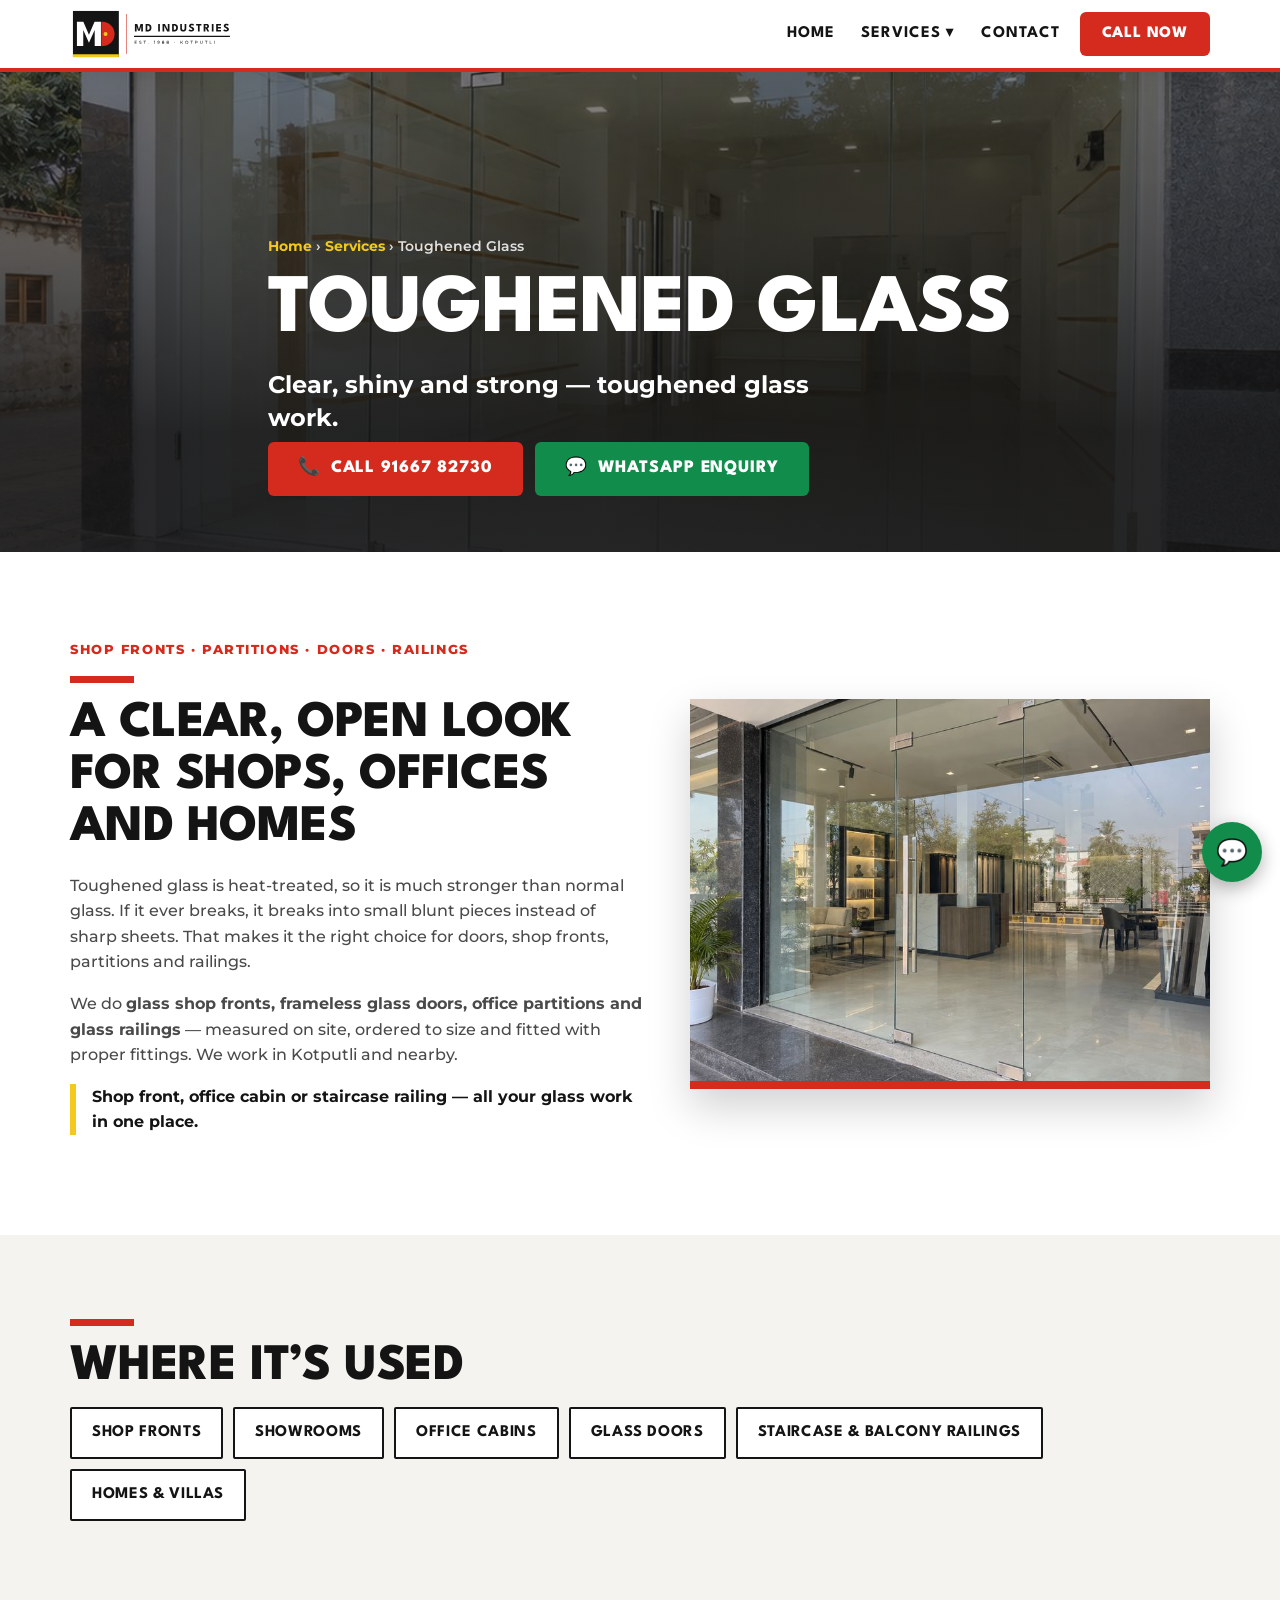
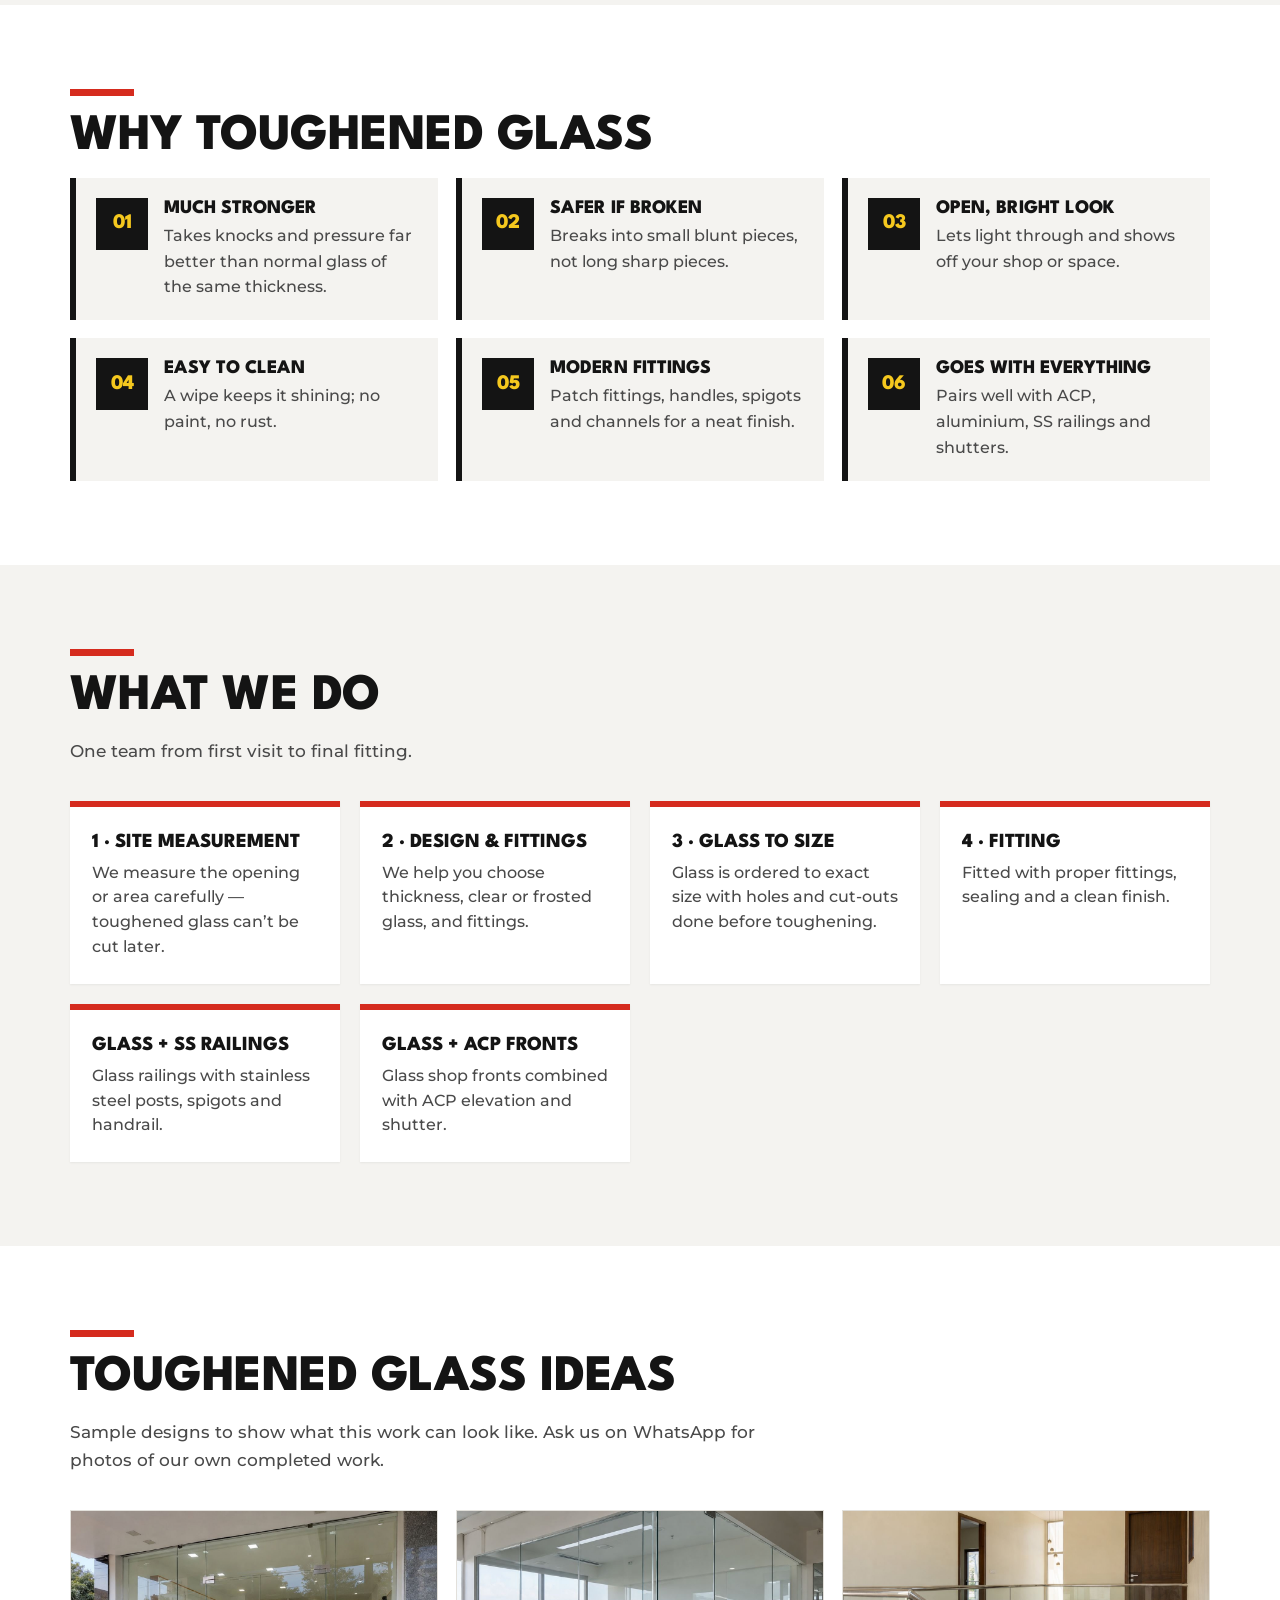
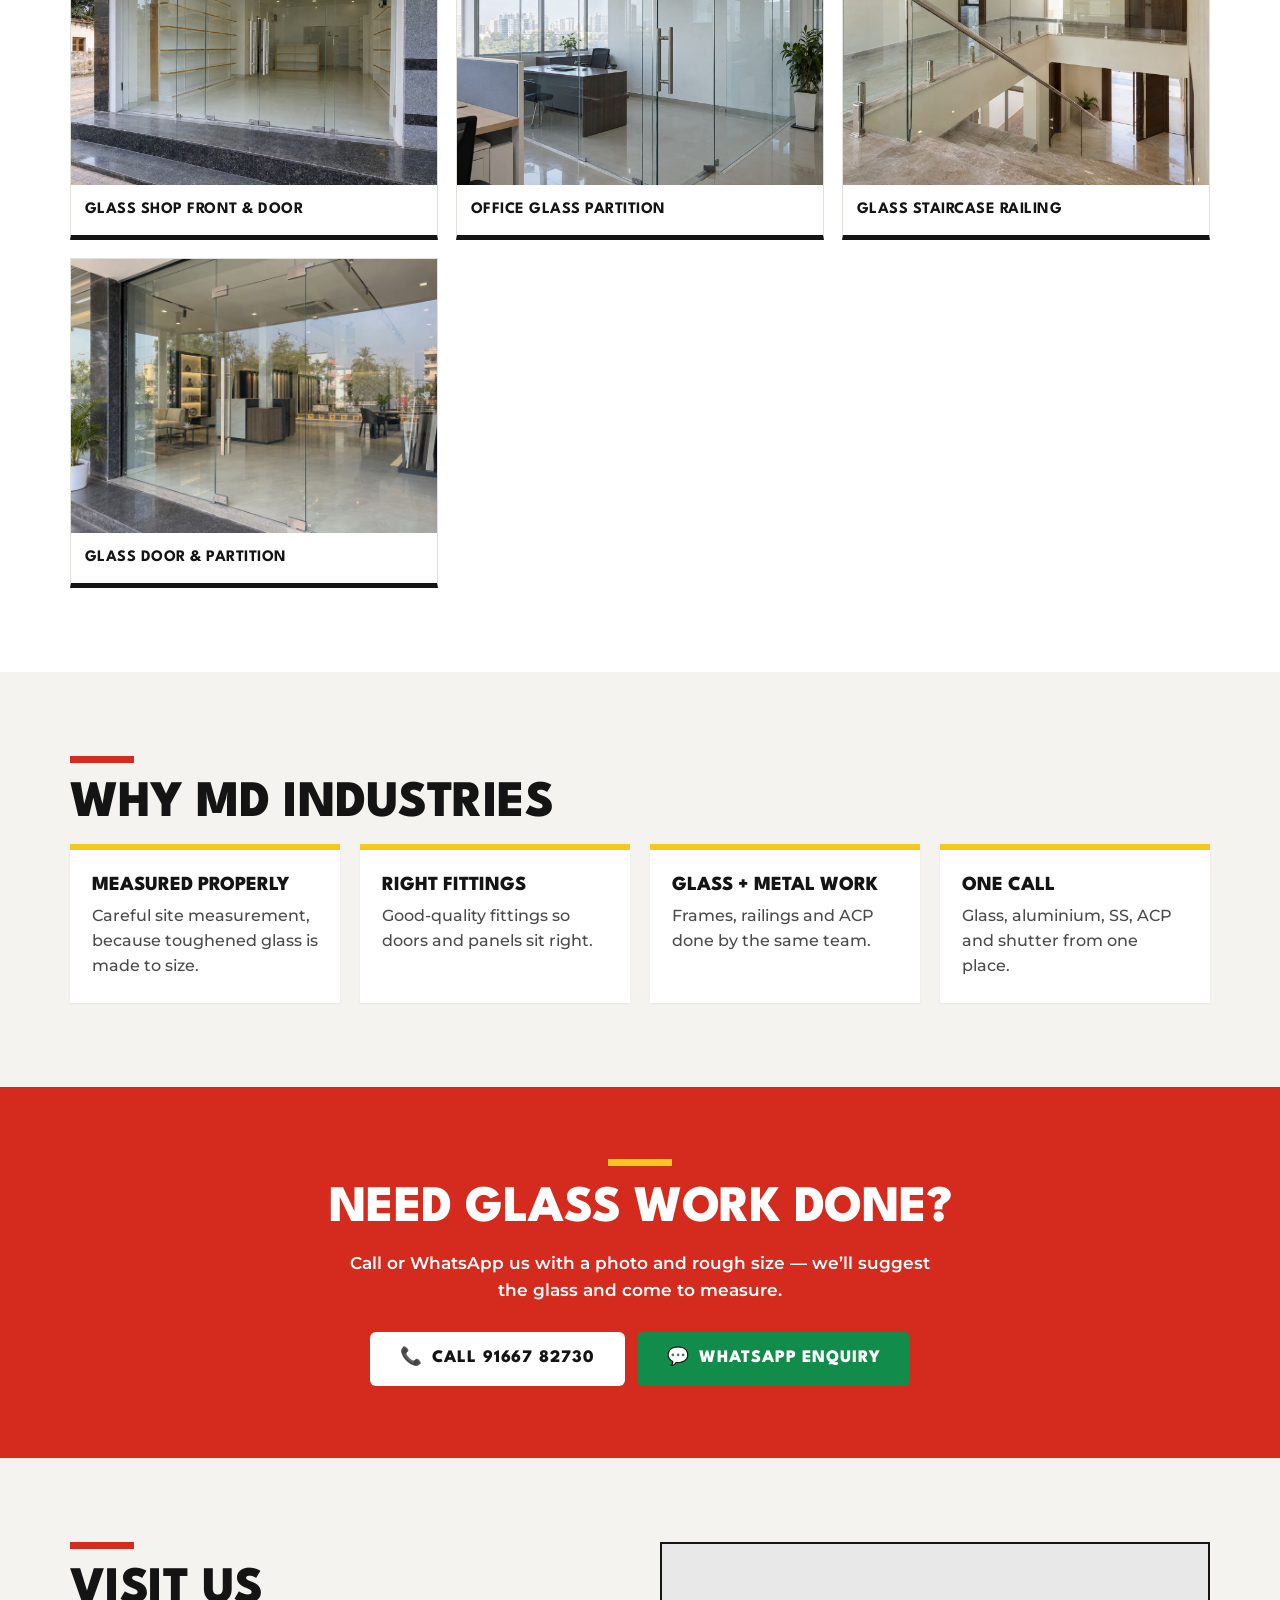
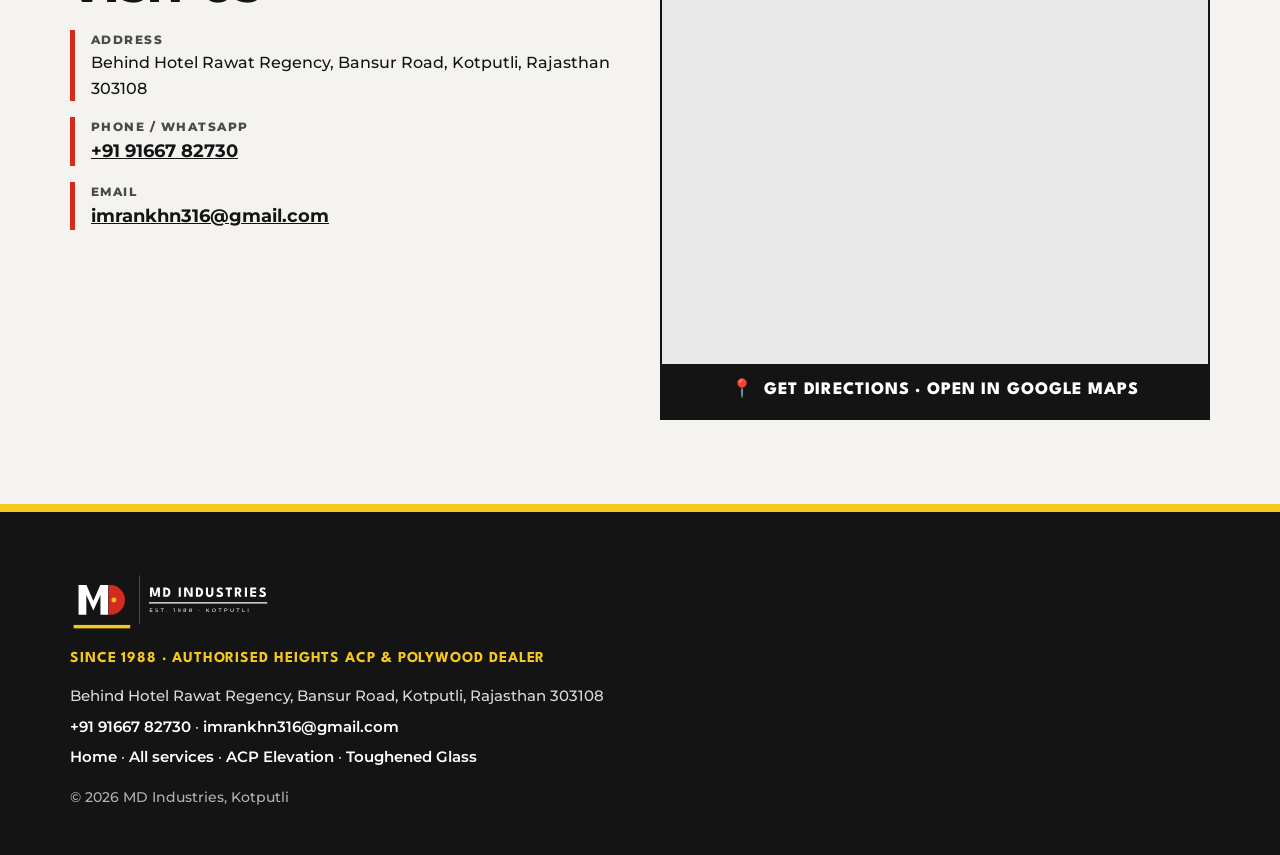
<file: toughened-glass.html>
<!doctype html>
<html lang="en">
<head>
  <meta charset="utf-8">
  <meta name="viewport" content="width=device-width, initial-scale=1">
  <title>Toughened Glass Work in Kotputli | MD Industries</title>
  <meta name="description" content="Toughened glass shop fronts, office partitions, glass doors and railings in Kotputli — measured, cut to size and fitted. MD Industries. Call 91667 82730.">
  <link rel="canonical" href="https://mdindustries.dpdns.org/toughened-glass.html">
  <meta name="theme-color" content="#141414">
  <meta property="og:title" content="Toughened Glass Work in Kotputli | MD Industries">
  <meta property="og:description" content="Toughened glass shop fronts, office partitions, glass doors and railings in Kotputli — measured, cut to size and fitted. MD Industries. Call 91667 82730.">
  <meta property="og:type" content="website">
  <meta property="og:url" content="https://mdindustries.dpdns.org/toughened-glass">
  <meta property="og:image" content="https://mdindustries.dpdns.org/img/glass-1.jpg">
  <link rel="icon" href="favicon.svg?v=5" type="image/svg+xml">
  <link rel="icon" href="favicon.ico?v=5" sizes="any">
  <link rel="apple-touch-icon" href="apple-touch-icon.png?v=5">
  <link rel="preload" href="fonts/LeagueSpartan-var.woff2" as="font" type="font/woff2" crossorigin>
  <link rel="preload" href="fonts/Montserrat-var.woff2" as="font" type="font/woff2" crossorigin>
  <link rel="stylesheet" href="styles.css?v=7">
  <!-- Google Analytics (GA4) -->
  <script async src="https://www.googletagmanager.com/gtag/js?id=G-1YGDTH8GTG"></script>
  <script>
    window.dataLayer = window.dataLayer || [];
    function gtag(){dataLayer.push(arguments);}
    gtag('js', new Date());
    gtag('config', 'G-1YGDTH8GTG');
    document.addEventListener('click', function (e) {
      var a = e.target.closest ? e.target.closest('a[href]') : null;
      if (!a) return;
      var h = a.getAttribute('href') || '';
      if (h.indexOf('tel:') === 0) gtag('event', 'phone_call_click', { link_url: h });
      else if (/wa\.me|whatsapp\.com/i.test(h)) gtag('event', 'whatsapp_click', { link_url: h });
    }, true);
    document.addEventListener('submit', function (e) {
      var f = e.target;
      if (!f || f.id !== 'lead-form') return;
      setTimeout(function () { if (f.hidden) gtag('event', 'generate_lead', { form_id: 'lead-form' }); }, 0);
    }, true);
  </script>
</head>
<body>
  <a class="skip" href="#main">Skip to content</a>
  <header class="topbar">
    <div class="wrap topbar-inner">
      <a class="brand" href="/" aria-label="MD Industries home"><img class="logo" src="img/logo-horizontal.svg?v=5" alt="MD Industries" width="1108" height="353"></a>
      <nav aria-label="Main">
        <a class="nav-top" href="/">Home</a>
        <details class="svc-menu"><summary>Services <span aria-hidden="true">▾</span></summary><div class="svc-list"><a href="ms-rolling-shutters.html">MS Rolling Shutters</a><a href="acp-elevation.html">ACP Elevation</a><a href="acp-elevation.html#wholesale">ACP Sheet Wholesale</a><a href="toughened-glass.html" aria-current="page">Toughened Glass</a><a href="aluminium-work.html">Aluminium Work</a><a href="ms-fabrication.html">MS Fabrication</a><a href="stainless-steel-work.html">Stainless Steel Work</a><a href="upvc-windows-doors.html">uPVC Windows &amp; Doors</a><a class="all" href="/#services">All services →</a></div></details>
        <a class="nav-top" href="/#contact">Contact</a>
      </nav>
      <a class="btn btn-call small" href="tel:+919166782730">Call Now</a>
    </div>
  </header>

  <main id="main">
    <section class="page-banner">
      <div class="page-banner-bg" style="background-image:linear-gradient(180deg,rgba(20,20,20,.5) 0%,rgba(20,20,20,.9) 75%),url('img/glass-1.jpg')" role="img" aria-label="Glass shop front & door"></div>
      <div class="wrap page-banner-content">
        <p class="crumbs"><a href="/">Home</a> <span aria-hidden="true">›</span> <a href="/#services">Services</a> <span aria-hidden="true">›</span> Toughened Glass</p>
        <h1>Toughened Glass</h1>
        <p class="tagline">Clear, shiny and strong — toughened glass work.</p>
        <div class="cta">
          <a class="btn btn-call" href="tel:+919166782730"><span aria-hidden="true">📞</span> Call 91667 82730</a>
          <a class="btn btn-wa" href="https://wa.me/919166782730?text=I%27d%20like%20information%20about%20Toughened%20Glass" target="_blank" rel="noopener"><span aria-hidden="true">💬</span> WhatsApp Enquiry</a>
        </div>
      </div>
    </section>

    <section class="section" aria-labelledby="intro-h">
      <div class="wrap split">
        <div>
          <p class="eyebrow dark">Shop Fronts · Partitions · Doors · Railings</p>
          <h2 id="intro-h">A clear, open look for shops, offices and homes</h2>
          <p>Toughened glass is heat-treated, so it is much stronger than normal glass. If it ever breaks, it breaks into small blunt pieces instead of sharp sheets. That makes it the right choice for doors, shop fronts, partitions and railings.</p>
          <p>We do <strong>glass shop fronts, frameless glass doors, office partitions and glass railings</strong> — measured on site, ordered to size and fitted with proper fittings. We work in Kotputli and nearby.</p>
          <p class="hi-line">Shop front, office cabin or staircase railing — all your glass work in one place.</p>
        </div>
        <img class="split-img" src="img/glass.jpg" alt="Toughened Glass by MD Industries" width="800" height="600" loading="lazy">
      </div>
    </section>

    <section class="section alt" aria-labelledby="use-h">
      <div class="wrap">
        <h2 id="use-h">Where it’s used</h2>
        <ul class="chips"><li>Shop fronts</li><li>Showrooms</li><li>Office cabins</li><li>Glass doors</li><li>Staircase &amp; balcony railings</li><li>Homes &amp; villas</li></ul>
      </div>
    </section>

    <section class="section" aria-labelledby="ben-h">
      <div class="wrap">
        <h2 id="ben-h">Why toughened glass</h2>
        <ol class="numbered"><li><b>01</b><div><strong>Much stronger</strong><span>Takes knocks and pressure far better than normal glass of the same thickness.</span></div></li><li><b>02</b><div><strong>Safer if broken</strong><span>Breaks into small blunt pieces, not long sharp pieces.</span></div></li><li><b>03</b><div><strong>Open, bright look</strong><span>Lets light through and shows off your shop or space.</span></div></li><li><b>04</b><div><strong>Easy to clean</strong><span>A wipe keeps it shining; no paint, no rust.</span></div></li><li><b>05</b><div><strong>Modern fittings</strong><span>Patch fittings, handles, spigots and channels for a neat finish.</span></div></li><li><b>06</b><div><strong>Goes with everything</strong><span>Pairs well with ACP, aluminium, SS railings and shutters.</span></div></li></ol>
      </div>
    </section>

    <section class="section alt" aria-labelledby="svc-h">
      <div class="wrap">
        <h2 id="svc-h">What we do</h2>
        <p class="lead">One team from first visit to final fitting.</p>
        <ul class="why steps"><li><strong>1 · Site measurement</strong><span>We measure the opening or area carefully — toughened glass can’t be cut later.</span></li><li><strong>2 · Design &amp; fittings</strong><span>We help you choose thickness, clear or frosted glass, and fittings.</span></li><li><strong>3 · Glass to size</strong><span>Glass is ordered to exact size with holes and cut-outs done before toughening.</span></li><li><strong>4 · Fitting</strong><span>Fitted with proper fittings, sealing and a clean finish.</span></li><li><strong>Glass + SS railings</strong><span>Glass railings with stainless steel posts, spigots and handrail.</span></li><li><strong>Glass + ACP fronts</strong><span>Glass shop fronts combined with ACP elevation and shutter.</span></li></ul>
      </div>
    </section>

    <section class="section" id="gallery" aria-labelledby="gal-h">
      <div class="wrap">
        <h2 id="gal-h">Toughened glass ideas</h2>
        <p class="lead">Sample designs to show what this work can look like. Ask us on WhatsApp for photos of our own completed work.</p>
        <div class="gallery"><figure><img src="img/glass-1.jpg" alt="Glass shop front & door – sample design" width="800" height="600" loading="lazy"><figcaption>Glass shop front &amp; door</figcaption></figure><figure><img src="img/glass-2.jpg" alt="Office glass partition – sample design" width="800" height="600" loading="lazy"><figcaption>Office glass partition</figcaption></figure><figure><img src="img/glass-3.jpg" alt="Glass staircase railing – sample design" width="800" height="600" loading="lazy"><figcaption>Glass staircase railing</figcaption></figure><figure><img src="img/glass.jpg" alt="Glass door & partition – sample design" width="800" height="600" loading="lazy"><figcaption>Glass door &amp; partition</figcaption></figure></div>
      </div>
    </section>

    <section class="section alt" aria-labelledby="whysvc-h">
      <div class="wrap">
        <h2 id="whysvc-h">Why MD Industries</h2>
        <ul class="why"><li><strong>Measured properly</strong><span>Careful site measurement, because toughened glass is made to size.</span></li><li><strong>Right fittings</strong><span>Good-quality fittings so doors and panels sit right.</span></li><li><strong>Glass + metal work</strong><span>Frames, railings and ACP done by the same team.</span></li><li><strong>One call</strong><span>Glass, aluminium, SS, ACP and shutter from one place.</span></li></ul>
      </div>
    </section>

    <section class="cta-band" aria-labelledby="cta-h">
      <div class="wrap">
        <h2 id="cta-h">Need glass work done?</h2>
        <p>Call or WhatsApp us with a photo and rough size — we’ll suggest the glass and come to measure.</p>
        <div class="cta">
          <a class="btn btn-call" href="tel:+919166782730"><span aria-hidden="true">📞</span> Call 91667 82730</a>
          <a class="btn btn-wa" href="https://wa.me/919166782730?text=I%27d%20like%20information%20about%20Toughened%20Glass" target="_blank" rel="noopener"><span aria-hidden="true">💬</span> WhatsApp Enquiry</a>
        </div>
      </div>
    </section>

    <section class="section alt" aria-labelledby="contact-h">
      <div class="wrap contact">
        <div>
          <h2 id="contact-h">Visit us</h2>
          <ul class="info">
            <li><span class="k">Address</span>Behind Hotel Rawat Regency, Bansur Road, Kotputli, Rajasthan 303108</li>
            <li><span class="k">Phone / WhatsApp</span><a href="tel:+919166782730">+91 91667 82730</a></li>
            <li><span class="k">Email</span><a href="mailto:imrankhn316@gmail.com">imrankhn316@gmail.com</a></li>
          </ul>
        </div>
        <div class="map">
          <iframe title="Map: MD Industries (Imran khan fabrication works), Kotputli" src="https://maps.google.com/maps?q=MD+INDUSTRIES,+Imran+khan+fabrication+works,+Kotputli&amp;z=16&amp;output=embed" loading="lazy" referrerpolicy="no-referrer-when-downgrade"></iframe>
          <a class="btn btn-map" href="https://maps.app.goo.gl/49rKUnwMuAmoMSjF7" target="_blank" rel="noopener"><span aria-hidden="true">📍</span> Get Directions · Open in Google Maps</a>
        </div>
      </div>
    </section>
  </main>

  <footer class="footer">
    <div class="wrap">
      <p class="fname"><img src="img/logo-horizontal-light.svg?v=5" alt="MD Industries" width="1108" height="353"></p>
      <p class="foot-trust">Since 1988 · Authorised Heights ACP &amp; Polywood Dealer</p>
      <p>Behind Hotel Rawat Regency, Bansur Road, Kotputli, Rajasthan 303108</p>
      <p><a href="tel:+919166782730">+91 91667 82730</a> · <a href="mailto:imrankhn316@gmail.com">imrankhn316@gmail.com</a></p>
      <p><a href="/">Home</a> · <a href="/#services">All services</a> · <a href="acp-elevation.html">ACP Elevation</a> · <a href="toughened-glass.html">Toughened Glass</a></p>
      <p class="small">© 2026 MD Industries, Kotputli</p>
    </div>
  </footer>

  <div class="mbar"><a class="mb-call" href="tel:+919166782730"><span aria-hidden="true">📞</span> Call Now</a><a class="mb-wa" href="https://wa.me/919166782730?text=I%27d%20like%20information%20about%20Toughened%20Glass" target="_blank" rel="noopener"><span aria-hidden="true">💬</span> WhatsApp</a></div>

  <a class="float-wa" href="https://wa.me/919166782730?text=I%27d%20like%20information%20about%20Toughened%20Glass" target="_blank" rel="noopener" aria-label="WhatsApp enquiry about Toughened Glass">💬</a>
</body>
</html>
</file>
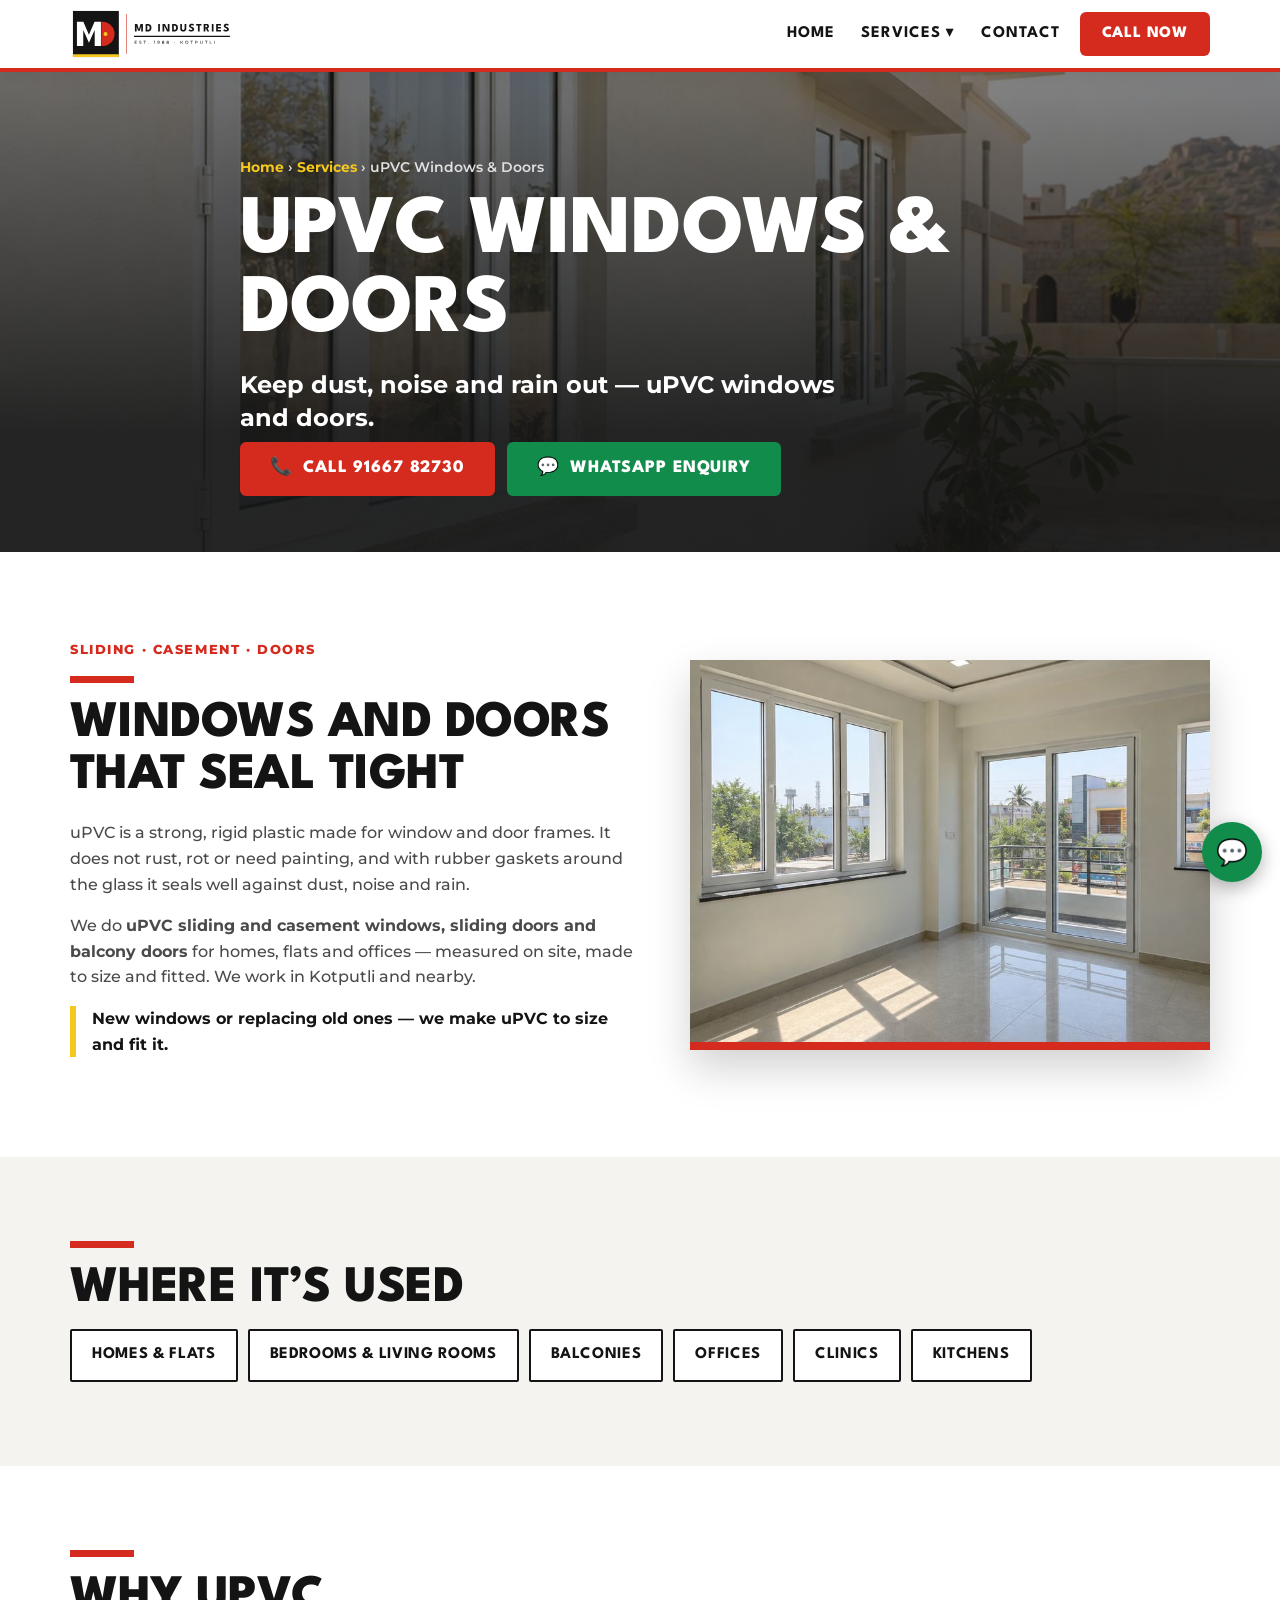
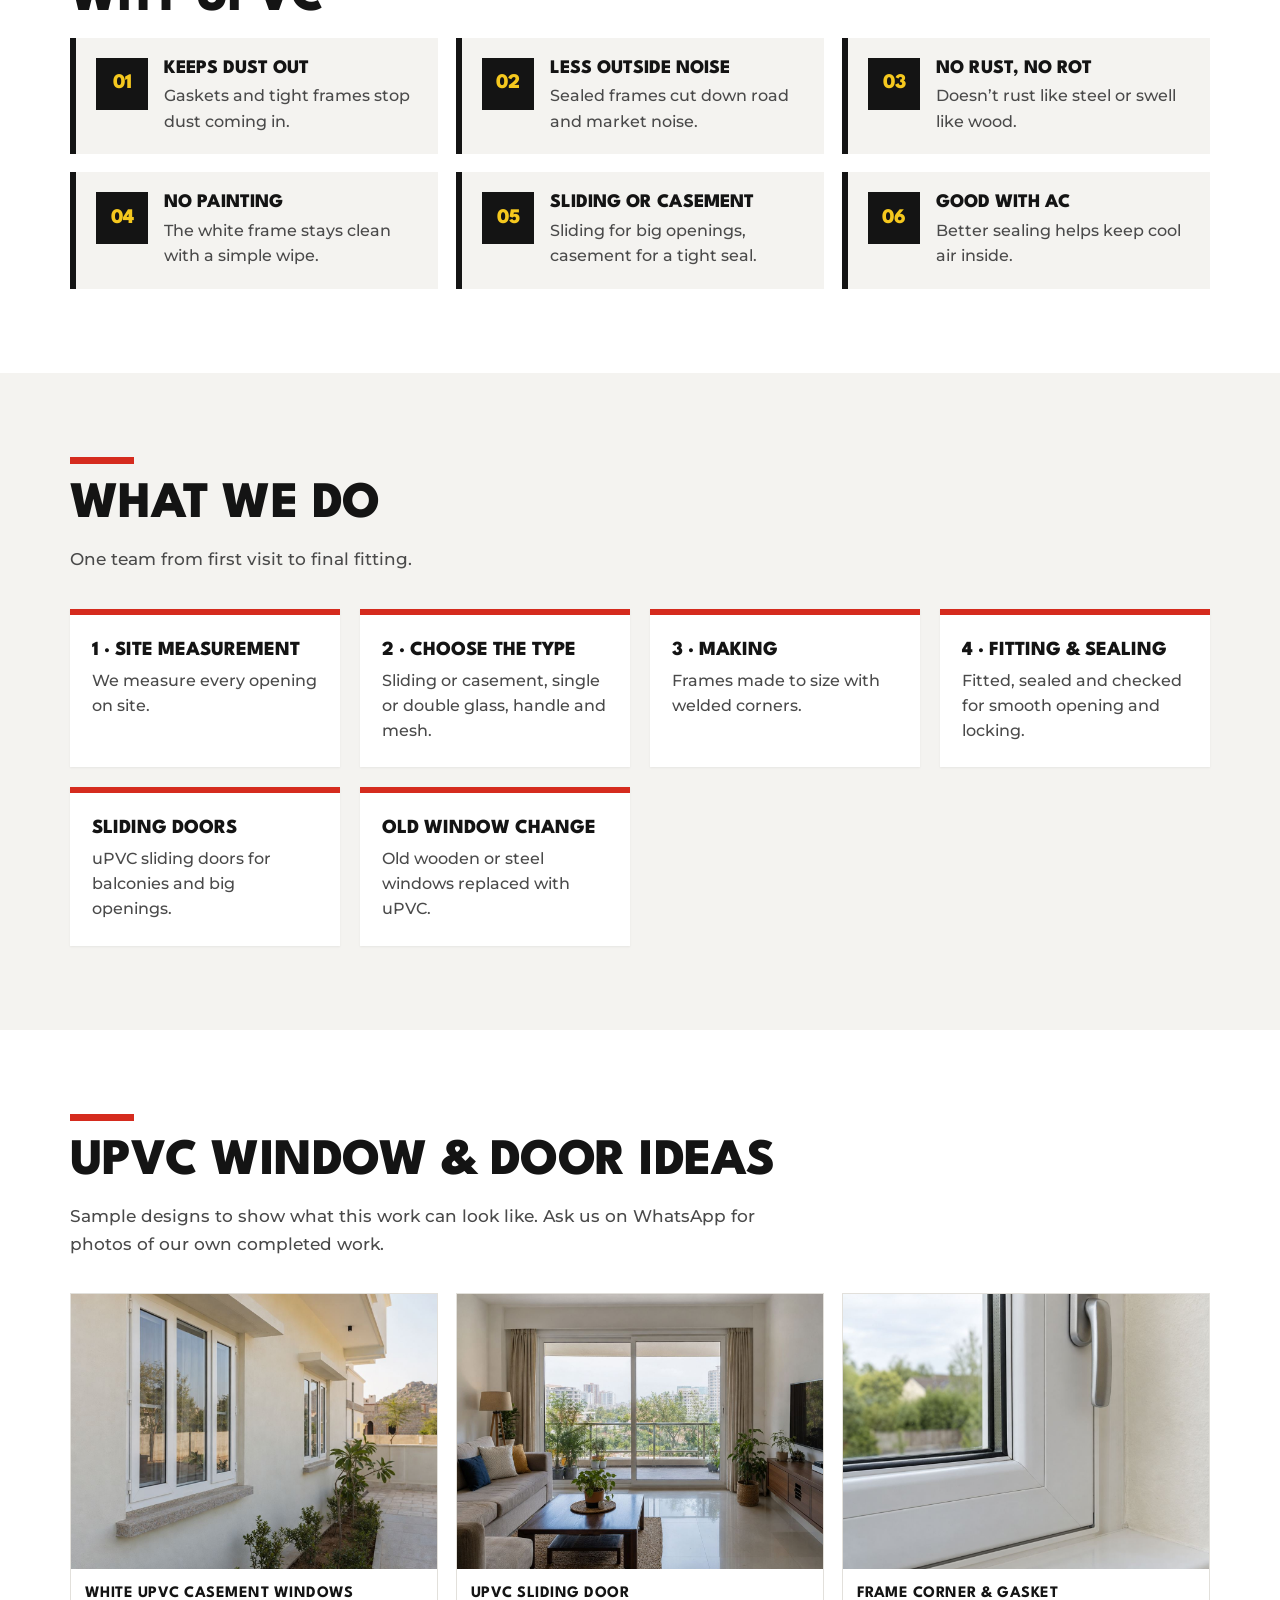
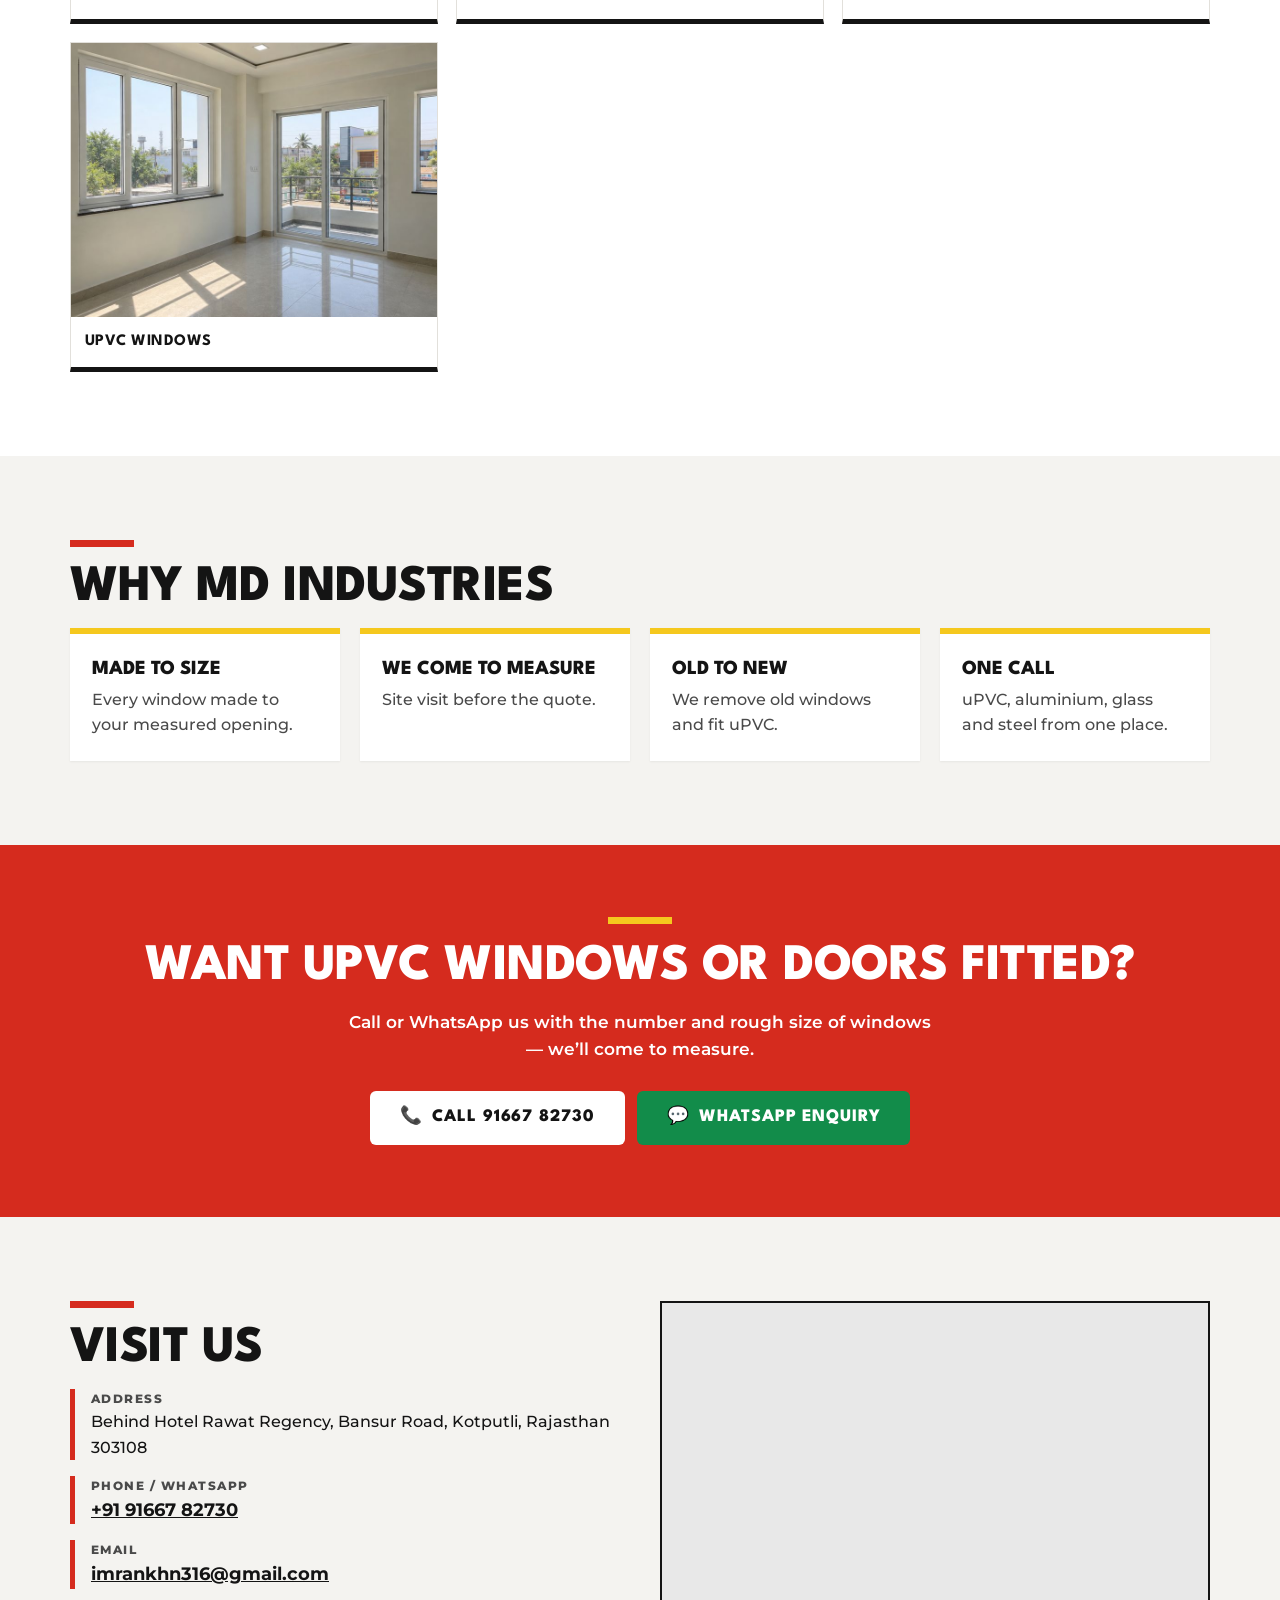
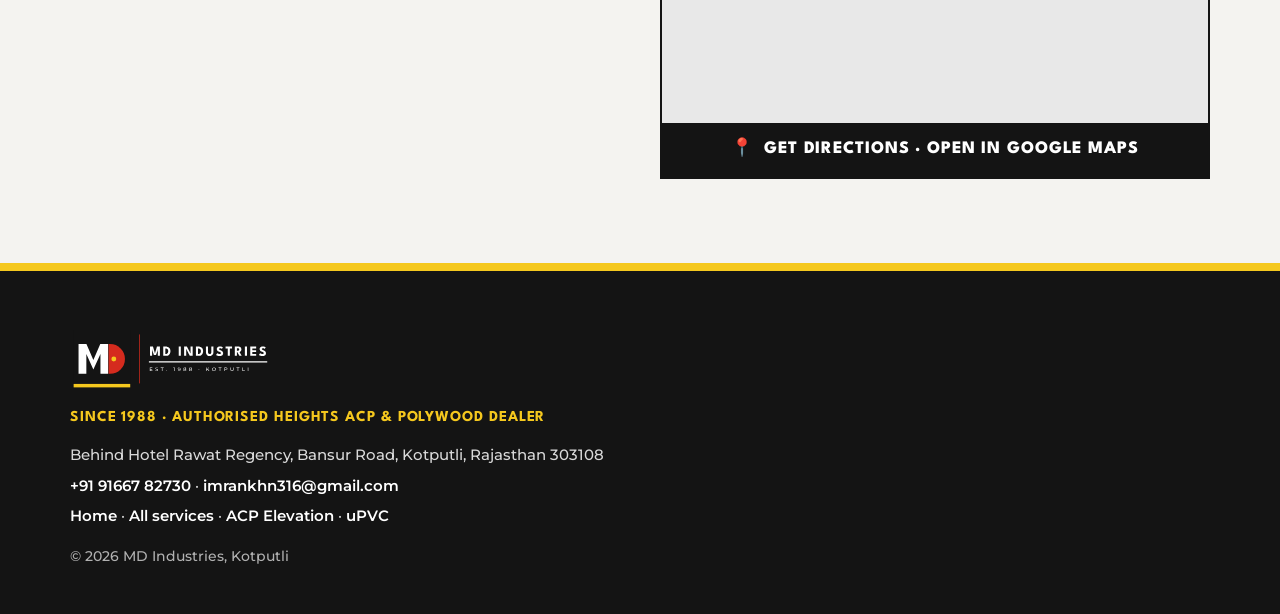
<file: upvc-windows-doors.html>
<!doctype html>
<html lang="en">
<head>
  <meta charset="utf-8">
  <meta name="viewport" content="width=device-width, initial-scale=1">
  <title>uPVC Windows &amp; Doors in Kotputli | MD Industries</title>
  <meta name="description" content="uPVC sliding and casement windows and doors in Kotputli that keep out dust, noise and rain — made and fitted. MD Industries. Call/WhatsApp 91667 82730.">
  <link rel="canonical" href="https://mdindustries.dpdns.org/upvc-windows-doors.html">
  <meta name="theme-color" content="#141414">
  <meta property="og:title" content="uPVC Windows &amp; Doors in Kotputli | MD Industries">
  <meta property="og:description" content="uPVC sliding and casement windows and doors in Kotputli that keep out dust, noise and rain — made and fitted. MD Industries. Call/WhatsApp 91667 82730.">
  <meta property="og:type" content="website">
  <meta property="og:url" content="https://mdindustries.dpdns.org/upvc-windows-doors">
  <meta property="og:image" content="https://mdindustries.dpdns.org/img/upvc-1.jpg">
  <link rel="icon" href="favicon.svg?v=5" type="image/svg+xml">
  <link rel="icon" href="favicon.ico?v=5" sizes="any">
  <link rel="apple-touch-icon" href="apple-touch-icon.png?v=5">
  <link rel="preload" href="fonts/LeagueSpartan-var.woff2" as="font" type="font/woff2" crossorigin>
  <link rel="preload" href="fonts/Montserrat-var.woff2" as="font" type="font/woff2" crossorigin>
  <link rel="stylesheet" href="styles.css?v=7">
  <!-- Google Analytics (GA4) -->
  <script async src="https://www.googletagmanager.com/gtag/js?id=G-1YGDTH8GTG"></script>
  <script>
    window.dataLayer = window.dataLayer || [];
    function gtag(){dataLayer.push(arguments);}
    gtag('js', new Date());
    gtag('config', 'G-1YGDTH8GTG');
    document.addEventListener('click', function (e) {
      var a = e.target.closest ? e.target.closest('a[href]') : null;
      if (!a) return;
      var h = a.getAttribute('href') || '';
      if (h.indexOf('tel:') === 0) gtag('event', 'phone_call_click', { link_url: h });
      else if (/wa\.me|whatsapp\.com/i.test(h)) gtag('event', 'whatsapp_click', { link_url: h });
    }, true);
    document.addEventListener('submit', function (e) {
      var f = e.target;
      if (!f || f.id !== 'lead-form') return;
      setTimeout(function () { if (f.hidden) gtag('event', 'generate_lead', { form_id: 'lead-form' }); }, 0);
    }, true);
  </script>
</head>
<body>
  <a class="skip" href="#main">Skip to content</a>
  <header class="topbar">
    <div class="wrap topbar-inner">
      <a class="brand" href="/" aria-label="MD Industries home"><img class="logo" src="img/logo-horizontal.svg?v=5" alt="MD Industries" width="1108" height="353"></a>
      <nav aria-label="Main">
        <a class="nav-top" href="/">Home</a>
        <details class="svc-menu"><summary>Services <span aria-hidden="true">▾</span></summary><div class="svc-list"><a href="ms-rolling-shutters.html">MS Rolling Shutters</a><a href="acp-elevation.html">ACP Elevation</a><a href="acp-elevation.html#wholesale">ACP Sheet Wholesale</a><a href="toughened-glass.html">Toughened Glass</a><a href="aluminium-work.html">Aluminium Work</a><a href="ms-fabrication.html">MS Fabrication</a><a href="stainless-steel-work.html">Stainless Steel Work</a><a href="upvc-windows-doors.html" aria-current="page">uPVC Windows &amp; Doors</a><a class="all" href="/#services">All services →</a></div></details>
        <a class="nav-top" href="/#contact">Contact</a>
      </nav>
      <a class="btn btn-call small" href="tel:+919166782730">Call Now</a>
    </div>
  </header>

  <main id="main">
    <section class="page-banner">
      <div class="page-banner-bg" style="background-image:linear-gradient(180deg,rgba(20,20,20,.5) 0%,rgba(20,20,20,.9) 75%),url('img/upvc-1.jpg')" role="img" aria-label="White uPVC casement windows"></div>
      <div class="wrap page-banner-content">
        <p class="crumbs"><a href="/">Home</a> <span aria-hidden="true">›</span> <a href="/#services">Services</a> <span aria-hidden="true">›</span> uPVC Windows &amp; Doors</p>
        <h1>uPVC Windows &amp; Doors</h1>
        <p class="tagline">Keep dust, noise and rain out — uPVC windows and doors.</p>
        <div class="cta">
          <a class="btn btn-call" href="tel:+919166782730"><span aria-hidden="true">📞</span> Call 91667 82730</a>
          <a class="btn btn-wa" href="https://wa.me/919166782730?text=I%27d%20like%20information%20about%20uPVC%20Windows%20%26%20Doors" target="_blank" rel="noopener"><span aria-hidden="true">💬</span> WhatsApp Enquiry</a>
        </div>
      </div>
    </section>

    <section class="section" aria-labelledby="intro-h">
      <div class="wrap split">
        <div>
          <p class="eyebrow dark">Sliding · Casement · Doors</p>
          <h2 id="intro-h">Windows and doors that seal tight</h2>
          <p>uPVC is a strong, rigid plastic made for window and door frames. It does not rust, rot or need painting, and with rubber gaskets around the glass it seals well against dust, noise and rain.</p>
          <p>We do <strong>uPVC sliding and casement windows, sliding doors and balcony doors</strong> for homes, flats and offices — measured on site, made to size and fitted. We work in Kotputli and nearby.</p>
          <p class="hi-line">New windows or replacing old ones — we make uPVC to size and fit it.</p>
        </div>
        <img class="split-img" src="img/upvc.jpg" alt="uPVC Windows &amp; Doors by MD Industries" width="800" height="600" loading="lazy">
      </div>
    </section>

    <section class="section alt" aria-labelledby="use-h">
      <div class="wrap">
        <h2 id="use-h">Where it’s used</h2>
        <ul class="chips"><li>Homes &amp; flats</li><li>Bedrooms &amp; living rooms</li><li>Balconies</li><li>Offices</li><li>Clinics</li><li>Kitchens</li></ul>
      </div>
    </section>

    <section class="section" aria-labelledby="ben-h">
      <div class="wrap">
        <h2 id="ben-h">Why uPVC</h2>
        <ol class="numbered"><li><b>01</b><div><strong>Keeps dust out</strong><span>Gaskets and tight frames stop dust coming in.</span></div></li><li><b>02</b><div><strong>Less outside noise</strong><span>Sealed frames cut down road and market noise.</span></div></li><li><b>03</b><div><strong>No rust, no rot</strong><span>Doesn’t rust like steel or swell like wood.</span></div></li><li><b>04</b><div><strong>No painting</strong><span>The white frame stays clean with a simple wipe.</span></div></li><li><b>05</b><div><strong>Sliding or casement</strong><span>Sliding for big openings, casement for a tight seal.</span></div></li><li><b>06</b><div><strong>Good with AC</strong><span>Better sealing helps keep cool air inside.</span></div></li></ol>
      </div>
    </section>

    <section class="section alt" aria-labelledby="svc-h">
      <div class="wrap">
        <h2 id="svc-h">What we do</h2>
        <p class="lead">One team from first visit to final fitting.</p>
        <ul class="why steps"><li><strong>1 · Site measurement</strong><span>We measure every opening on site.</span></li><li><strong>2 · Choose the type</strong><span>Sliding or casement, single or double glass, handle and mesh.</span></li><li><strong>3 · Making</strong><span>Frames made to size with welded corners.</span></li><li><strong>4 · Fitting &amp; sealing</strong><span>Fitted, sealed and checked for smooth opening and locking.</span></li><li><strong>Sliding doors</strong><span>uPVC sliding doors for balconies and big openings.</span></li><li><strong>Old window change</strong><span>Old wooden or steel windows replaced with uPVC.</span></li></ul>
      </div>
    </section>

    <section class="section" id="gallery" aria-labelledby="gal-h">
      <div class="wrap">
        <h2 id="gal-h">uPVC window &amp; door ideas</h2>
        <p class="lead">Sample designs to show what this work can look like. Ask us on WhatsApp for photos of our own completed work.</p>
        <div class="gallery"><figure><img src="img/upvc-1.jpg" alt="White uPVC casement windows – sample design" width="800" height="600" loading="lazy"><figcaption>White uPVC casement windows</figcaption></figure><figure><img src="img/upvc-2.jpg" alt="uPVC sliding door – sample design" width="800" height="600" loading="lazy"><figcaption>uPVC sliding door</figcaption></figure><figure><img src="img/upvc-3.jpg" alt="Frame corner & gasket – sample design" width="800" height="600" loading="lazy"><figcaption>Frame corner &amp; gasket</figcaption></figure><figure><img src="img/upvc.jpg" alt="uPVC windows – sample design" width="800" height="600" loading="lazy"><figcaption>uPVC windows</figcaption></figure></div>
      </div>
    </section>

    <section class="section alt" aria-labelledby="whysvc-h">
      <div class="wrap">
        <h2 id="whysvc-h">Why MD Industries</h2>
        <ul class="why"><li><strong>Made to size</strong><span>Every window made to your measured opening.</span></li><li><strong>We come to measure</strong><span>Site visit before the quote.</span></li><li><strong>Old to new</strong><span>We remove old windows and fit uPVC.</span></li><li><strong>One call</strong><span>uPVC, aluminium, glass and steel from one place.</span></li></ul>
      </div>
    </section>

    <section class="cta-band" aria-labelledby="cta-h">
      <div class="wrap">
        <h2 id="cta-h">Want uPVC windows or doors fitted?</h2>
        <p>Call or WhatsApp us with the number and rough size of windows — we’ll come to measure.</p>
        <div class="cta">
          <a class="btn btn-call" href="tel:+919166782730"><span aria-hidden="true">📞</span> Call 91667 82730</a>
          <a class="btn btn-wa" href="https://wa.me/919166782730?text=I%27d%20like%20information%20about%20uPVC%20Windows%20%26%20Doors" target="_blank" rel="noopener"><span aria-hidden="true">💬</span> WhatsApp Enquiry</a>
        </div>
      </div>
    </section>

    <section class="section alt" aria-labelledby="contact-h">
      <div class="wrap contact">
        <div>
          <h2 id="contact-h">Visit us</h2>
          <ul class="info">
            <li><span class="k">Address</span>Behind Hotel Rawat Regency, Bansur Road, Kotputli, Rajasthan 303108</li>
            <li><span class="k">Phone / WhatsApp</span><a href="tel:+919166782730">+91 91667 82730</a></li>
            <li><span class="k">Email</span><a href="mailto:imrankhn316@gmail.com">imrankhn316@gmail.com</a></li>
          </ul>
        </div>
        <div class="map">
          <iframe title="Map: MD Industries (Imran khan fabrication works), Kotputli" src="https://maps.google.com/maps?q=MD+INDUSTRIES,+Imran+khan+fabrication+works,+Kotputli&amp;z=16&amp;output=embed" loading="lazy" referrerpolicy="no-referrer-when-downgrade"></iframe>
          <a class="btn btn-map" href="https://maps.app.goo.gl/49rKUnwMuAmoMSjF7" target="_blank" rel="noopener"><span aria-hidden="true">📍</span> Get Directions · Open in Google Maps</a>
        </div>
      </div>
    </section>
  </main>

  <footer class="footer">
    <div class="wrap">
      <p class="fname"><img src="img/logo-horizontal-light.svg?v=5" alt="MD Industries" width="1108" height="353"></p>
      <p class="foot-trust">Since 1988 · Authorised Heights ACP &amp; Polywood Dealer</p>
      <p>Behind Hotel Rawat Regency, Bansur Road, Kotputli, Rajasthan 303108</p>
      <p><a href="tel:+919166782730">+91 91667 82730</a> · <a href="mailto:imrankhn316@gmail.com">imrankhn316@gmail.com</a></p>
      <p><a href="/">Home</a> · <a href="/#services">All services</a> · <a href="acp-elevation.html">ACP Elevation</a> · <a href="upvc-windows-doors.html">uPVC</a></p>
      <p class="small">© 2026 MD Industries, Kotputli</p>
    </div>
  </footer>

  <div class="mbar"><a class="mb-call" href="tel:+919166782730"><span aria-hidden="true">📞</span> Call Now</a><a class="mb-wa" href="https://wa.me/919166782730?text=I%27d%20like%20information%20about%20uPVC%20Windows%20%26%20Doors" target="_blank" rel="noopener"><span aria-hidden="true">💬</span> WhatsApp</a></div>

  <a class="float-wa" href="https://wa.me/919166782730?text=I%27d%20like%20information%20about%20uPVC%20Windows%20%26%20Doors" target="_blank" rel="noopener" aria-label="WhatsApp enquiry about uPVC Windows & Doors">💬</a>
</body>
</html>
</file>
<file: styles.css>
/* MD Industries — brand theme: black #141414, red #D52B1E, yellow #F5C81E, white. Fonts: League Spartan (headings), Montserrat (body). */
@font-face{font-family:"League Spartan";font-style:normal;font-weight:100 900;font-display:swap;src:url("fonts/LeagueSpartan-var.woff2") format("woff2")}
@font-face{font-family:"Montserrat";font-style:normal;font-weight:100 900;font-display:swap;src:url("fonts/Montserrat-var.woff2") format("woff2")}
:root{--black:#141414;--red:#D52B1E;--red-dark:#B3200F;--yellow:#F5C81E;--yellow-dark:#E0B30D;--wa:#128c4a;--ink:#141414;--muted:#4a4a4a;--bg:#fff;--alt:#f4f3f0;--line:#e2e0db;--r:6px;--head:"League Spartan","Montserrat",system-ui,sans-serif;--body:"Montserrat",system-ui,-apple-system,"Segoe UI",Roboto,Arial,sans-serif}
*{box-sizing:border-box}
html{scroll-behavior:smooth;-webkit-text-size-adjust:100%}
body{margin:0;font-family:var(--body);font-weight:500;color:var(--ink);background:var(--bg);line-height:1.6;font-size:16px;overflow-x:hidden}
img{max-width:100%;display:block}
a{color:var(--red)}
:focus-visible{outline:3px solid var(--yellow);outline-offset:2px;box-shadow:0 0 0 5px var(--black)}
.skip{position:absolute;left:-999px;top:0;background:#fff;padding:8px 12px;z-index:100}
.skip:focus{left:8px}
.wrap{max-width:1180px;margin:0 auto;padding:0 20px}
h1,h2,h3{font-family:var(--head);font-weight:800;line-height:1.02;letter-spacing:-.01em}

/* ---------- Header ---------- */
.topbar{position:sticky;top:0;z-index:50;background:#fff;color:var(--black);border-bottom:4px solid var(--red);box-shadow:0 4px 18px rgba(0,0,0,.08)}
.topbar-inner{display:flex;align-items:center;gap:20px;min-height:68px}
.brand{display:flex;align-items:center;margin-right:auto;text-decoration:none}
.logo{height:52px;width:auto;display:block}
nav{display:flex;gap:26px;align-items:center}
nav a,.svc-menu summary{font-family:var(--head);font-weight:700;font-size:1.02rem;letter-spacing:.06em;text-transform:uppercase;color:var(--black);text-decoration:none;white-space:nowrap}
nav a:hover,.svc-menu summary:hover{color:var(--red)}
nav a[aria-current="page"]{color:var(--red)}
.svc-menu{position:relative}
.svc-menu summary{list-style:none;cursor:pointer}
.svc-menu summary::-webkit-details-marker{display:none}
.svc-menu[open] summary{color:var(--red)}
.svc-list{position:absolute;top:calc(100% + 18px);left:50%;transform:translateX(-50%);background:#fff;border-top:4px solid var(--yellow);box-shadow:0 18px 40px rgba(0,0,0,.25);padding:8px;min-width:270px;z-index:60;display:flex;flex-direction:column}
.svc-list a{display:block;padding:11px 14px;color:var(--black);font-family:var(--body);font-weight:600;font-size:.95rem;letter-spacing:0;text-transform:none;white-space:normal}
.svc-list a:hover,.svc-list a:focus{background:var(--alt);color:var(--red)}
.svc-list a.all{border-top:1px solid var(--line);margin-top:4px;color:var(--red);font-weight:700}

/* ---------- Buttons ---------- */
.btn{display:inline-flex;align-items:center;justify-content:center;gap:10px;padding:15px 28px;border-radius:var(--r);font-family:var(--head);font-weight:800;text-decoration:none;font-size:1.1rem;letter-spacing:.05em;text-transform:uppercase;border:2px solid transparent;cursor:pointer;min-height:54px;line-height:1;transition:transform .12s,background .15s,color .15s}
.btn:hover{transform:translateY(-2px)}
.btn.small{padding:10px 20px;min-height:44px;font-size:1rem;white-space:nowrap}
.btn-call{background:var(--red);color:#fff}
.btn-call:hover{background:var(--red-dark)}
.btn-quote{background:var(--yellow);color:var(--black)}
.btn-quote:hover{background:var(--yellow-dark)}
.btn-wa{background:var(--wa);color:#fff}
.btn-wa:hover{background:#0f7a40}
.btn-map{display:flex;margin:0;border-radius:0;background:var(--black);color:#fff;text-align:center;width:100%}
.btn-map:hover{background:var(--red);transform:none}
.btn-brochure{background:#fff;color:var(--black);border-color:#fff}
.btn-brochure:hover{background:var(--yellow);border-color:var(--yellow)}
.btn-download{background:var(--black);color:#fff}
.btn-download:hover{background:var(--red)}

/* ---------- Hero ---------- */
.hero{position:relative;color:#fff;overflow:hidden;min-height:min(86vh,720px);display:flex;align-items:center}
.hero-bg{position:absolute;inset:0;background:linear-gradient(90deg,rgba(20,20,20,.9) 0%,rgba(20,20,20,.68) 55%,rgba(20,20,20,.35) 100%),url("img/hero.jpg") center/cover no-repeat}
.hero-content{position:relative;padding-top:90px;padding-bottom:90px}
.eyebrow{display:inline-block;margin:0 0 16px;text-transform:uppercase;letter-spacing:.14em;font-size:.8rem;color:var(--black);background:var(--yellow);font-weight:800;padding:7px 12px;border-radius:2px}
.hero h1{margin:0;font-size:clamp(2.9rem,9.2vw,6.4rem);line-height:.95;text-transform:uppercase;max-width:15ch}
.hero h1 em{font-style:normal;color:var(--yellow)}
.tagline{font-size:clamp(1.1rem,3.4vw,1.5rem);font-weight:700;margin:22px 0 8px;max-width:38ch;line-height:1.35}
.sub{margin:0 0 30px;color:#e6e6e6;max-width:54ch;font-size:1.05rem}
.cta{display:flex;flex-wrap:wrap;gap:12px}

/* ---------- Trust bar ---------- */
.trust{background:var(--black);color:#fff;border-bottom:6px solid var(--red)}
.trust ul{list-style:none;margin:0;padding:0;display:grid;grid-template-columns:repeat(4,1fr)}
.trust li{padding:26px 22px;border-left:1px solid #333;display:flex;flex-direction:column;gap:2px}
.trust li:first-child{border-left:0}
.trust strong{font-family:var(--head);font-weight:800;font-size:1.55rem;text-transform:uppercase;color:var(--yellow);line-height:1.05;letter-spacing:.01em}
.trust span{color:#e0e0e0;font-size:.92rem;font-weight:500}

/* ---------- Sections ---------- */
.section{padding:84px 0}
.section.alt{background:var(--alt)}
h2{font-size:clamp(2rem,5.6vw,3.2rem);margin:0 0 14px;color:var(--black);text-transform:uppercase;padding-top:22px;position:relative}
h2::before{content:"";position:absolute;left:0;top:0;width:64px;height:7px;background:var(--red)}
.cta-band h2::before,#why h2::before{background:var(--yellow)}
.lead{color:var(--muted);margin:0 0 36px;max-width:64ch;font-size:1.08rem}
.grid{display:grid;grid-template-columns:repeat(auto-fill,minmax(260px,1fr));gap:24px}
.card{background:#fff;overflow:hidden;border:1px solid var(--line);border-bottom:6px solid var(--black);display:flex;flex-direction:column;transition:transform .15s,box-shadow .15s,border-color .15s}
.card:hover{transform:translateY(-4px);box-shadow:0 14px 30px rgba(0,0,0,.14);border-bottom-color:var(--red)}
.card img{width:100%;height:auto;aspect-ratio:4/3;object-fit:cover;background:#ddd}
.card-body{padding:20px 22px 24px;display:flex;flex-direction:column;flex:1}
.card h3{margin:0 0 10px;font-size:1.5rem;text-transform:uppercase;color:var(--black)}
.card h3 a{color:inherit;text-decoration:none}
.card h3 a:hover{color:var(--red)}
.card p{margin:0;color:var(--muted);font-size:.96rem}
.card .more{display:inline-block;margin-top:auto;padding-top:16px;font-family:var(--head);font-weight:800;letter-spacing:.06em;text-transform:uppercase;color:var(--red);text-decoration:none}
.card .more:hover{text-decoration:underline}
.why{list-style:none;padding:0;margin:0;display:grid;grid-template-columns:repeat(auto-fit,minmax(240px,1fr));gap:20px}
.why li{background:#fff;padding:24px 22px;border-top:6px solid var(--yellow);display:flex;flex-direction:column;gap:8px;box-shadow:0 1px 2px rgba(0,0,0,.06)}
.why strong{font-family:var(--head);font-weight:800;text-transform:uppercase;font-size:1.25rem;line-height:1.1;color:var(--black)}
.why span{color:var(--muted);font-size:.97rem}
.steps li{border-top-color:var(--red)}
#why{background:var(--black);color:#fff}
#why h2{color:#fff}
#why .why li{background:#212121;box-shadow:none}
#why .why strong{color:var(--yellow)}
#why .why span{color:#dcdcdc}
.chips{list-style:none;padding:0;margin:0;display:flex;flex-wrap:wrap;gap:10px}
.chips li{background:#fff;color:var(--black);padding:11px 20px;border:2px solid var(--black);border-radius:2px;font-family:var(--head);font-weight:700;font-size:1.02rem;letter-spacing:.04em;text-transform:uppercase}
.section.alt .chips li{background:#fff}

/* ---------- Contact ---------- */
.contact{display:grid;grid-template-columns:1fr 1fr;gap:40px;align-items:start}
.info{list-style:none;padding:0;margin:0 0 28px;display:grid;gap:16px}
.info li{display:flex;flex-direction:column;border-left:5px solid var(--red);padding-left:16px}
.info .k{font-size:.78rem;text-transform:uppercase;letter-spacing:.12em;color:var(--muted);font-weight:800}
.info a{font-weight:700;font-size:1.1rem;word-break:break-word;color:var(--black)}
.info a:hover{color:var(--red)}
.enquiry{background:#fff;padding:26px;border:1px solid var(--line);border-top:7px solid var(--black);display:grid;gap:6px}
.enquiry h3{margin:0 0 10px;font-size:1.6rem;text-transform:uppercase}
.enquiry label{font-weight:700;font-size:.9rem;margin-top:8px}
.enquiry input,.enquiry select,.enquiry textarea{font:inherit;font-size:1rem;padding:14px;border:2px solid #cfcdc7;border-radius:var(--r);width:100%;background:#fff;color:var(--ink)}
.enquiry input:focus,.enquiry select:focus,.enquiry textarea:focus{border-color:var(--black);outline:none;box-shadow:0 0 0 3px var(--yellow)}
.enquiry button{margin-top:14px;width:100%}
.note{margin:6px 0 0;color:var(--muted);font-size:.88rem;text-align:center}
.map{overflow:hidden;border:2px solid var(--black);background:#fff}
.map iframe{display:block;width:100%;height:420px;border:0;background:#e8e8e8}

/* ---------- Footer ---------- */
.footer{background:var(--black);color:#d9d9d9;padding:56px 0 calc(40px + env(safe-area-inset-bottom));font-size:.95rem;border-top:8px solid var(--yellow)}
.footer p{margin:6px 0}
.footer a{color:#fff;text-decoration:none;font-weight:600}
.footer a:hover{color:var(--yellow);text-decoration:underline}
.fname{margin:0 0 14px!important}
.fname img{height:64px;width:auto}
.foot-trust{font-family:var(--head);font-weight:700;letter-spacing:.06em;text-transform:uppercase;color:var(--yellow);margin:0 0 14px!important}
.footer .small{font-size:.85rem;opacity:.8;margin-top:18px!important}
.float-wa{position:fixed;right:18px;bottom:18px;width:60px;height:60px;border-radius:50%;background:var(--wa);color:#fff;display:grid;place-items:center;font-size:1.6rem;text-decoration:none;box-shadow:0 6px 18px rgba(0,0,0,.3);z-index:60}
.mbar{display:none}

/* ---------- Inner pages ---------- */
.page-banner{position:relative;color:#fff;overflow:hidden;min-height:480px;display:flex;align-items:flex-end;background:var(--black)}
.page-banner-bg{position:absolute;inset:0;background:linear-gradient(90deg,rgba(20,20,20,.88) 0%,rgba(20,20,20,.6) 60%,rgba(20,20,20,.4) 100%),url("img/acp-showroom.jpg") center/cover no-repeat}
.page-banner-content{position:relative;padding-top:80px;padding-bottom:56px}
.page-banner h1{margin:0;font-size:clamp(2.6rem,8vw,5.2rem);text-transform:uppercase;line-height:.95;max-width:16ch}
.page-banner .tagline{margin-top:18px}
.crumbs{margin:0 0 14px;font-size:.9rem;color:#e0e0e0;font-weight:600}
.crumbs a{color:var(--yellow);text-decoration:none;font-weight:700}
.eyebrow.dark{color:var(--red);background:none;padding:0;border-radius:0;letter-spacing:.12em;font-size:.82rem}
.split{display:grid;grid-template-columns:1.1fr 1fr;gap:48px;align-items:center}
.split h2{margin-bottom:18px}
.split p{color:var(--muted);margin:0 0 16px}
.split .btn{margin-top:8px}
.split-img{width:100%;height:auto;aspect-ratio:4/3;object-fit:cover;border-bottom:8px solid var(--red);box-shadow:0 18px 40px rgba(0,0,0,.18)}
.hi-line{border-left:6px solid var(--yellow);padding-left:16px;color:var(--ink)!important;font-weight:700}
.numbered{list-style:none;padding:0;margin:0;display:grid;grid-template-columns:repeat(auto-fit,minmax(310px,1fr));gap:18px}
.numbered li{display:flex;gap:16px;align-items:flex-start;background:var(--alt);padding:20px;border-left:6px solid var(--black)}
.numbered b{flex:0 0 auto;width:52px;height:52px;background:var(--black);color:var(--yellow);display:grid;place-items:center;font-family:var(--head);font-weight:800;font-size:1.3rem}
.numbered strong{display:block;font-family:var(--head);font-weight:800;text-transform:uppercase;color:var(--black);font-size:1.2rem;line-height:1.1;margin-bottom:4px}
.numbered span{color:var(--muted);font-size:.97rem}
.gallery{display:grid;grid-template-columns:repeat(3,1fr);gap:18px}
.gallery figure{margin:0;overflow:hidden;background:#fff;border:1px solid var(--line);border-bottom:5px solid var(--black)}
.gallery img{width:100%;height:auto;aspect-ratio:4/3;object-fit:cover;background:#ddd}
.gallery figcaption{padding:12px 14px;font-family:var(--head);font-weight:700;letter-spacing:.03em;text-transform:uppercase;color:var(--black);font-size:1rem}
.cta-band{background:var(--red);color:#fff;padding:72px 0;text-align:center}
.cta-band h2{color:#fff;padding-top:24px}
.cta-band h2::before{left:50%;transform:translateX(-50%)}
.cta-band p{color:#fff;margin:0 auto 28px;max-width:54ch;font-size:1.08rem;font-weight:600}
.cta-band .cta{justify-content:center}
.cta-band .btn-call{background:#fff;color:var(--black)}
.cta-band .btn-call:hover{background:var(--yellow)}

/* ---------- Tablet / mobile ---------- */
@media (max-width:900px){
  .trust ul{grid-template-columns:1fr 1fr}
  .trust li:nth-child(3){border-left:0}
  .trust li:nth-child(n+3){border-top:1px solid #333}
  .gallery{grid-template-columns:repeat(2,1fr)}
}
@media (max-width:760px){
  body{font-size:16px}
  .footer{padding-bottom:calc(96px + env(safe-area-inset-bottom))}
  .topbar-inner{gap:10px;min-height:62px}
  .logo{height:38px}
  nav{gap:0}
  nav > a.nav-top{display:none}
  .svc-menu summary{display:inline-block;font-size:.85rem;padding:8px 12px;border:2px solid var(--black);border-radius:var(--r)}
  .svc-list{position:fixed;top:66px;left:12px;right:12px;transform:none;min-width:0;max-height:calc(100vh - 90px);overflow:auto}
  .btn.small{padding:8px 12px;min-height:42px;font-size:.88rem;white-space:nowrap}
  .hero{min-height:620px;align-items:flex-end}
  .hero-bg{background:linear-gradient(180deg,rgba(20,20,20,.55) 0%,rgba(20,20,20,.9) 65%),url("img/hero.jpg") center/cover no-repeat}
  .hero-content{padding-top:60px;padding-bottom:44px}
  .cta .btn{flex:1 1 100%}
  .section{padding:56px 0}
  .contact{grid-template-columns:1fr;gap:28px}
  .map iframe{height:300px}
  .split{grid-template-columns:1fr;gap:26px}
  .gallery{grid-template-columns:1fr}
  .numbered{grid-template-columns:1fr}
  .page-banner{min-height:500px}
  .page-banner-bg{background:linear-gradient(180deg,rgba(20,20,20,.5) 0%,rgba(20,20,20,.9) 70%),url("img/acp-showroom.jpg") center/cover no-repeat}
  .cta-band{padding:56px 0}
  .trust li{padding:20px 16px}
  .trust strong{font-size:1.2rem}
  .float-wa{display:none}
  .mbar{display:grid;grid-template-columns:1fr 1fr;position:fixed;left:0;right:0;bottom:0;z-index:70;box-shadow:0 -6px 20px rgba(0,0,0,.25);padding-bottom:env(safe-area-inset-bottom);background:var(--black)}
  .mbar a{display:flex;align-items:center;justify-content:center;gap:8px;min-height:60px;font-family:var(--head);font-weight:800;letter-spacing:.06em;text-transform:uppercase;font-size:1.1rem;color:#fff;text-decoration:none}
  .mbar .mb-call{background:var(--red)}
  .mbar .mb-wa{background:var(--wa)}
}
@media (max-width:360px){.logo{height:32px}.hero h1{font-size:2.6rem}}
@media (prefers-reduced-motion:reduce){*{scroll-behavior:auto!important;transition:none!important}}
</file>
<file: brochure.css>
/* Brochure / shade card download + lead form (ACP page only) */
.brochure-card{display:grid;grid-template-columns:minmax(0,270px) 1fr;gap:40px;align-items:center;background:#fff;border:1px solid var(--line);border-top:8px solid var(--red);padding:32px;box-shadow:0 18px 40px rgba(0,0,0,.1)}
.brochure-thumb{position:relative;display:block;border:0;padding:0;background:none;cursor:pointer;overflow:hidden;box-shadow:0 10px 26px rgba(0,0,0,.28)}
.brochure-thumb img{width:100%;height:auto;aspect-ratio:560/793;object-fit:cover}
.brochure-thumb .tag{position:absolute;left:0;bottom:12px;background:var(--yellow);color:var(--black);font-weight:800;font-size:.8rem;padding:6px 12px;font-family:var(--head);letter-spacing:.05em;text-transform:uppercase}
.brochure-card h2{margin-bottom:10px}
.brochure-card h2 .hi{display:block;font-family:var(--body);font-size:.8rem;letter-spacing:.1em;color:var(--red);margin-top:8px}
.brochure-card ul{margin:0 0 20px;padding-left:20px;color:var(--muted);font-weight:600}
.brochure-note{font-size:.9rem;color:var(--muted);margin:14px 0 0}
.lead-dialog{border:0;border-top:8px solid var(--red);padding:0;width:min(440px,calc(100vw - 28px));box-shadow:0 24px 70px rgba(0,0,0,.45);color:var(--ink);background:#fff}
.lead-dialog::backdrop{background:rgba(20,20,20,.72)}
.lead-dialog form,.lead-dialog .done{padding:26px 24px 24px}
.lead-dialog h3{margin:0 0 6px;color:var(--black);font-size:1.6rem;text-transform:uppercase;padding-right:30px}
.lead-dialog .sub2{margin:0 0 16px;color:var(--muted);font-size:.95rem}
.lead-dialog label{display:block;font-weight:700;margin:12px 0 6px;font-size:.95rem}
.lead-dialog input{width:100%;font:inherit;font-size:1.05rem;padding:13px 14px;border:2px solid #cfcdc7;border-radius:var(--r);background:#fff;color:var(--ink)}
.lead-dialog input:focus{border-color:var(--black);outline:none;box-shadow:0 0 0 3px var(--yellow)}
.lead-dialog .mob{display:flex;align-items:stretch}
.lead-dialog .mob span{display:flex;align-items:center;padding:0 12px;border:2px solid #cfcdc7;border-right:0;border-radius:var(--r) 0 0 var(--r);background:var(--alt);font-weight:700;color:var(--muted)}
.lead-dialog .mob input{border-radius:0 var(--r) var(--r) 0}
.lead-dialog .err{color:#b3200f;font-size:.9rem;margin:6px 0 0;min-height:1.2em;font-weight:600}
.lead-dialog .btn{width:100%;margin-top:16px}
.lead-dialog .x{position:absolute;right:10px;top:12px;width:40px;height:40px;border:0;background:none;font-size:1.8rem;line-height:1;color:var(--black);cursor:pointer;border-radius:50%}
.lead-dialog .x:hover{background:var(--alt)}
.lead-dialog .privacy{font-size:.8rem;color:var(--muted);margin:10px 0 0;text-align:center}
.lead-dialog .done{text-align:center}
.lead-dialog .done .ok{font-size:2.4rem;margin:4px 0 6px}
@media (max-width:720px){.brochure-card{grid-template-columns:1fr;gap:22px;padding:20px}.brochure-thumb{max-width:180px;margin:0 auto}}
</file>
